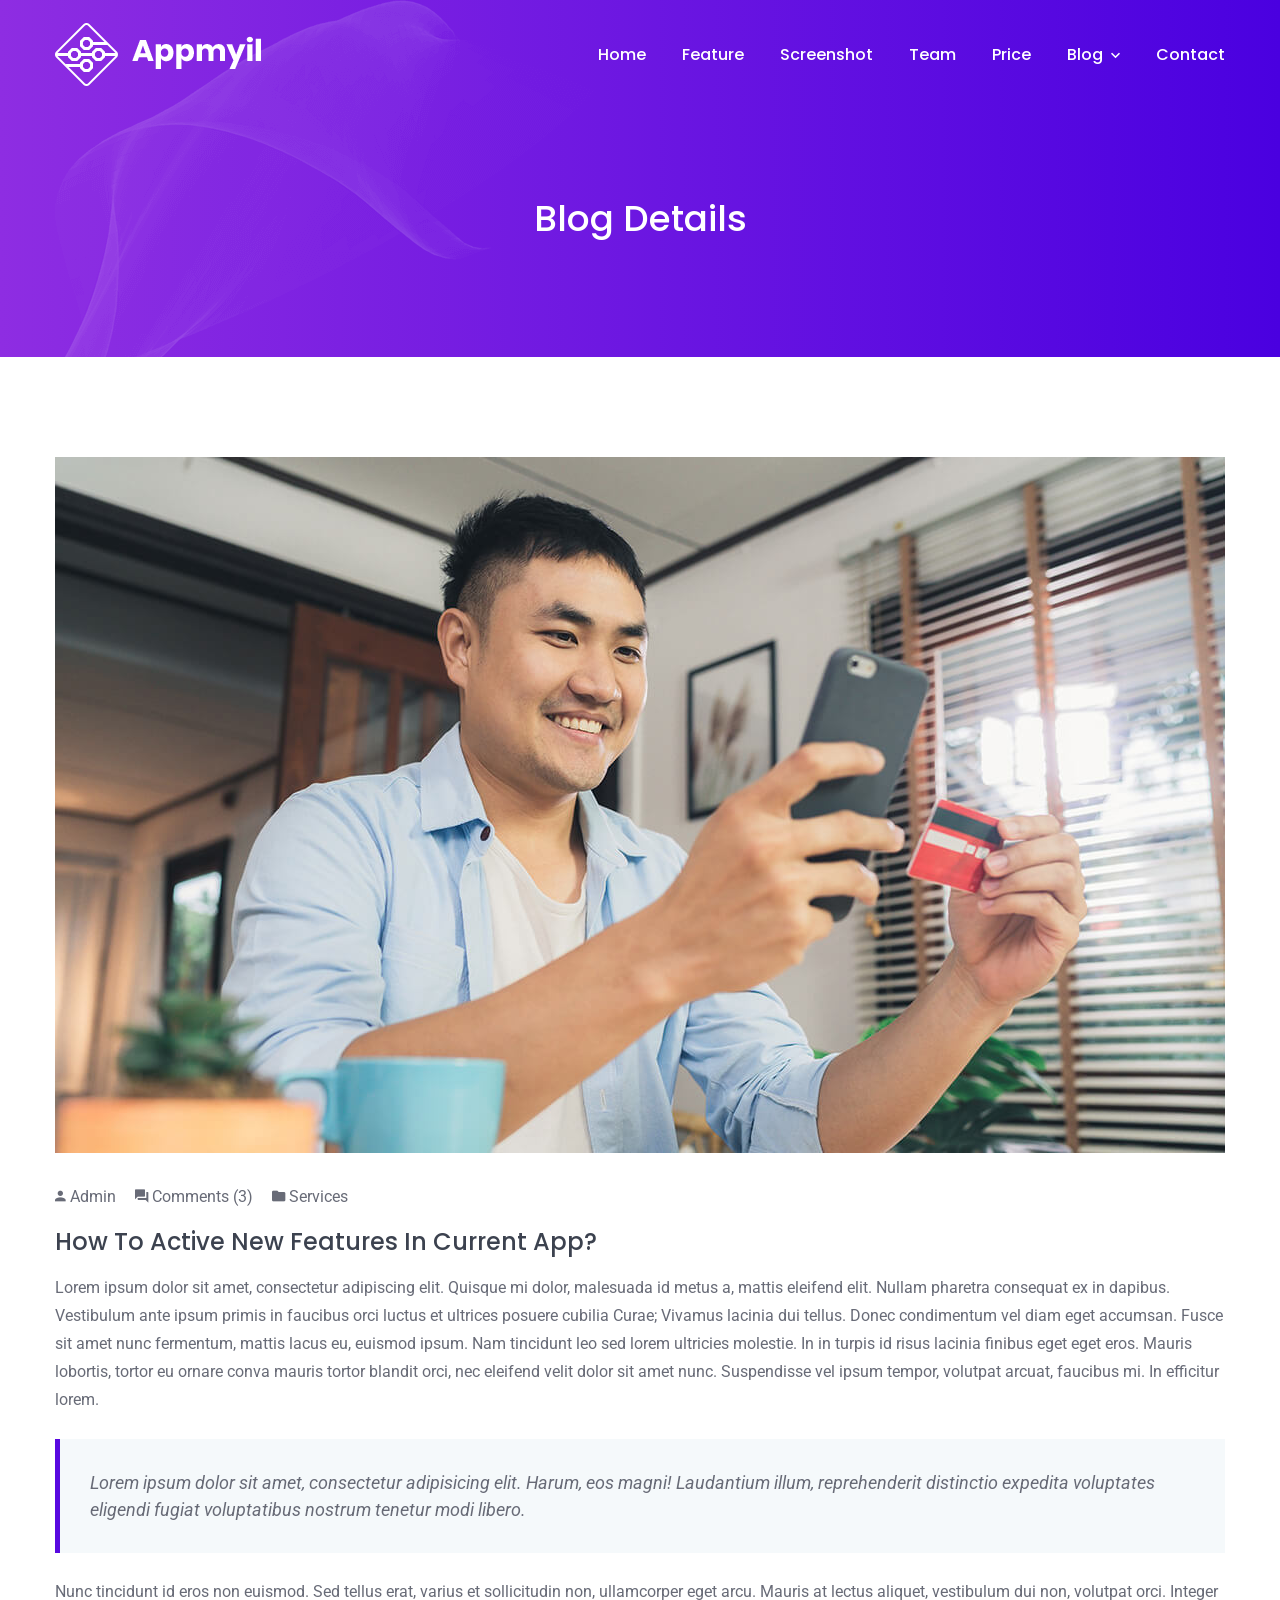
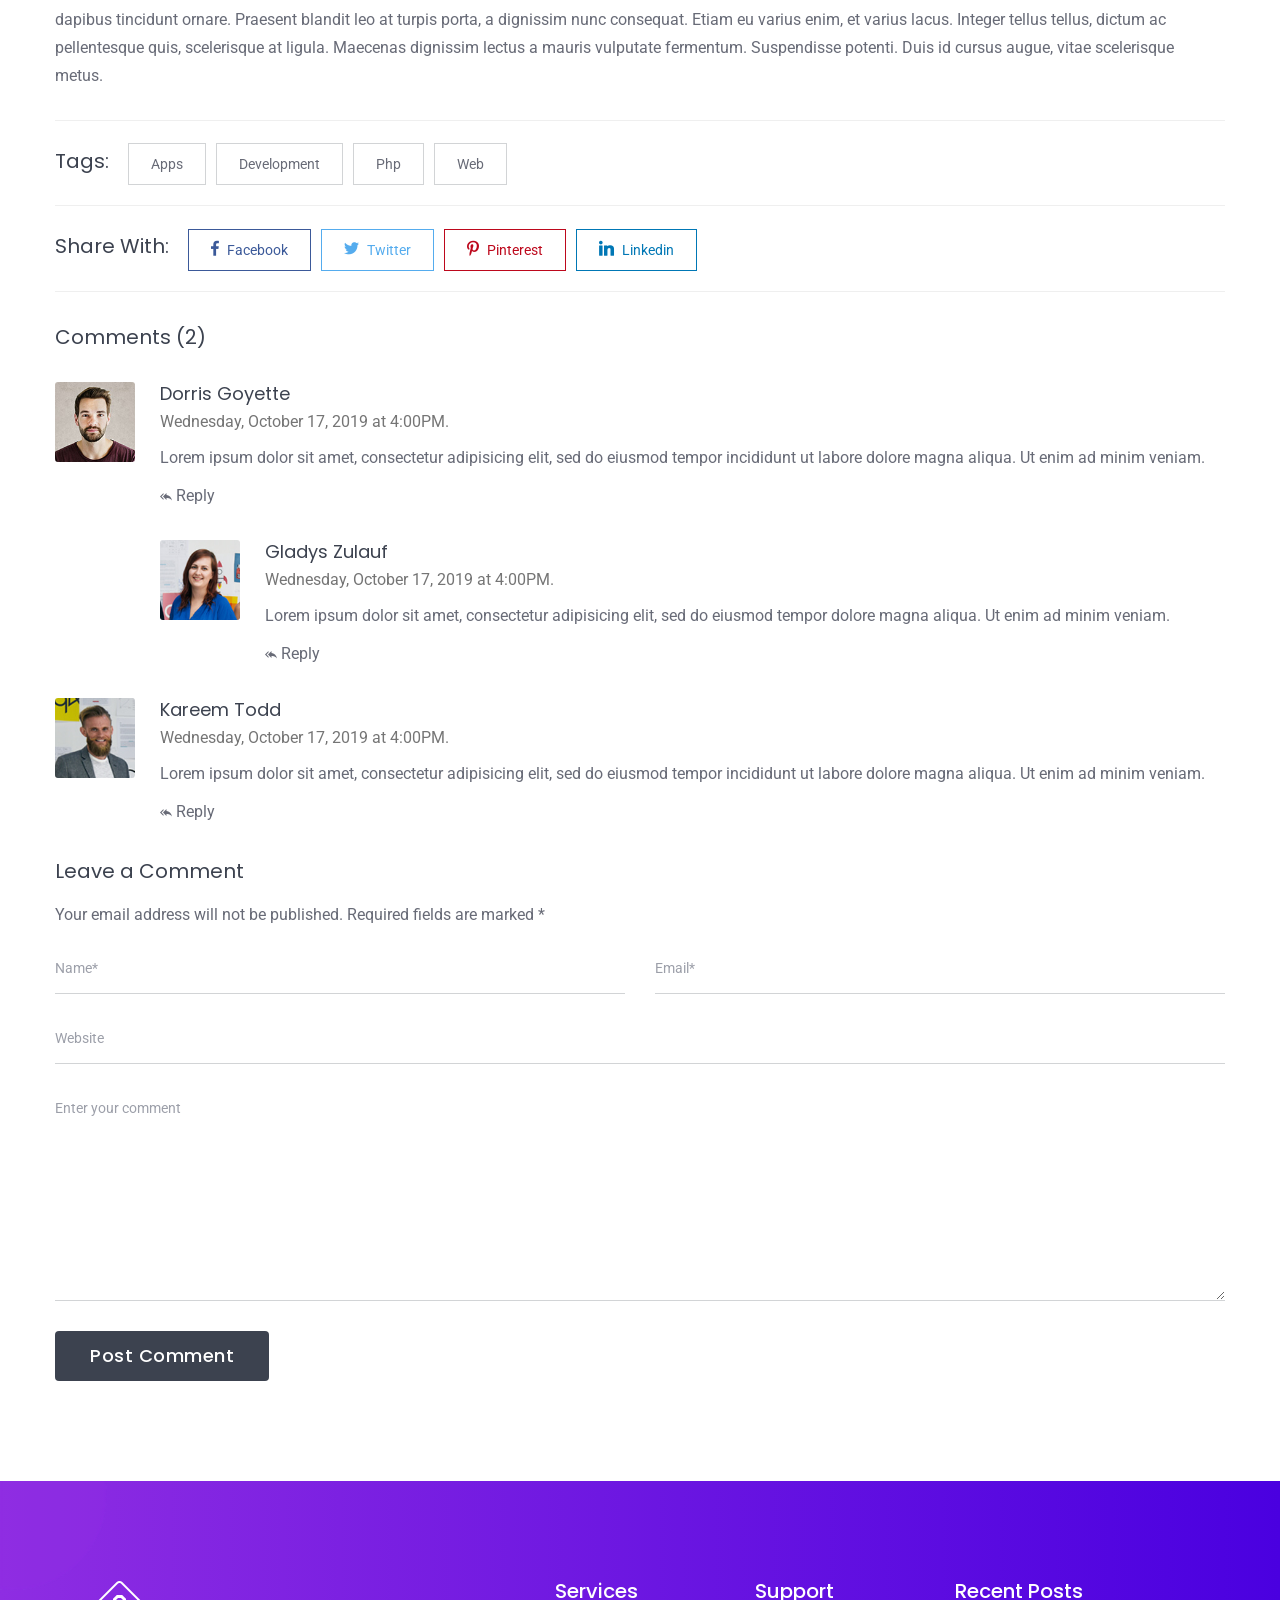
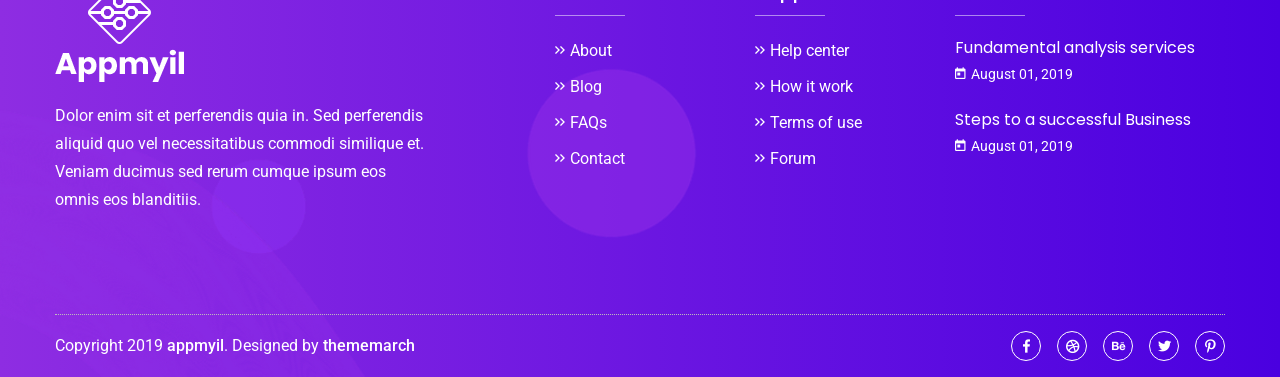
<file: blog-details-without-sidebar.html>
<!DOCTYPE html>
<html lang="zxx">

<!-- Mirrored from thememarch.com/demo/html/appmyil/appmyil-purple/blog-details-without-sidebar.html by HTTrack Website Copier/3.x [XR&CO'2014], Thu, 27 Jun 2024 21:33:14 GMT -->
<!-- Added by HTTrack --><meta http-equiv="content-type" content="text/html;charset=utf-8" /><!-- /Added by HTTrack -->
<head>
<meta charset="utf-8">
<meta http-equiv="x-ua-compatible" content="ie=edge">
<title>Appmyil - App Landing Template</title>
<meta name="description" content="">
<meta name="viewport" content="width=device-width, initial-scale=1, shrink-to-fit=no">
<link rel="apple-touch-icon" href="assets/images/favicon.html">
<link rel="shortcut icon" href="assets/images/favicon.ico">
<link href="https://fonts.googleapis.com/css?family=Roboto:300,400,400i,500,700" rel="stylesheet">
<link href="https://fonts.googleapis.com/css?family=Poppins:400,500,600,700" rel="stylesheet">
<link rel="stylesheet" href="assets/css/bootstrap.min.css">
<link rel="stylesheet" href="assets/css/plugins.css">
<link rel="stylesheet" href="assets/css/style.css">
<link rel="stylesheet" href="assets/css/custom.css">
</head>
<body>
<div id="wrapper" class="wrapper">
<div class="tm-header tm-header-fixed tm-sticky-header">
<div class="container">
<div class="row align-items-center">
<div class="col-lg-3 col-md-9 col-9">
<a class="tm-header-logo" href="index.html">
<img src="assets/images/logo-white.png" alt="appmyil logo">
</a>
</div>
<div class="col-lg-9 col-md-3 col-3">
<nav class="tm-navigation tm-header-navigation">
<ul>
<li class="current"><a href="#tm-area-heroslider">Home</a></li>
<li><a href="#tm-area-features">Feature</a></li>
<li><a href="#tm-area-screenshots">Screenshot</a></li>
<li><a href="#tm-area-team">Team</a></li>
<li><a href="#tm-area-pricing">Price</a></li>
<li class="tm-navigation-dropdown"><a href="#tm-area-blog">Blog</a>
<ul>
<li><a href="blog.html">Blog Grid</a></li>
<li><a href="blog-without-sidebar.html">Blog Grid Without Sidebar</a></li>
<li><a href="blog-details.html">Blog Details</a></li>
<li><a href="blog-details-without-sidebar.html">Blog Details Without Sidebar</a></li>
</ul>
</li>
<li><a href="#tm-area-contact">Contact</a></li>
</ul>
</nav>
</div>
</div>
<div class="tm-mobilenav"></div>
</div>
</div>
<div class="tm-breadcrumb-area tm-padding-section bg-gradient">
<div class="tm-breadcrumb-bgshape">
<img src="assets/images/download-bgshape.png" alt="bg shape">
</div>
<div class="container">
<div class="tm-breadcrumb text-center">
<h2>Blog Details</h2>
</div>
</div>
</div>
<main class="page-content">
<div class="tm-section blogs-area bg-whtie tm-padding-section">
<div class="container">
<div class="tm-blog blogitem">
<div class="tm-blog-topside">
<div class="tm-blog-image">
<img src="assets/images/blog-image-lg-1.jpg" alt="appmyil blog image">
</div>
<span class="tm-blog-date">September 16, 2019</span>
</div>
<div class="tm-blog-content">
<div class="tm-blog-meta">
<span><a href="blog-without-sidebar.html"><i class="zmdi zmdi-account"></i> Admin</a></span>
<span><a href="blog-details-without-sidebar.html"><i class="zmdi zmdi-comments"></i>
Comments (3)</a></span>
<span><a href="blog-without-sidebar.html"><i class="zmdi zmdi-folder"></i> Services</a></span>
</div>
<h4 class="tm-blog-title">How To Active New Features In Current App?</h4>
<p>Lorem ipsum dolor sit amet, consectetur adipiscing elit. Quisque mi dolor,
malesuada id metus a, mattis eleifend elit. Nullam pharetra consequat ex in
dapibus. Vestibulum ante ipsum primis in faucibus orci luctus et ultrices
posuere
cubilia Curae; Vivamus lacinia dui tellus. Donec condimentum vel diam eget
accumsan. Fusce sit amet nunc fermentum, mattis lacus eu, euismod ipsum.
Nam tincidunt leo sed lorem ultricies molestie. In in turpis id risus
lacinia finibus eget
eget eros. Mauris lobortis, tortor eu ornare conva mauris tortor blandit
orci, nec eleifend velit dolor sit amet nunc.
Suspendisse vel ipsum tempor, volutpat arcuat, faucibus mi. In efficitur
lorem.</p>
<blockquote>
<p>Lorem ipsum dolor sit amet, consectetur adipisicing elit. Harum, eos
magni! Laudantium illum, reprehenderit distinctio expedita voluptates
eligendi fugiat voluptatibus nostrum tenetur modi libero.</p>
</blockquote>
<p>Nunc tincidunt id eros non euismod. Sed tellus erat, varius et sollicitudin
non, ullamcorper eget arcu. Mauris at lectus aliquet, vestibulum dui non,
volutpat orci. Integer dapibus tincidunt ornare. Praesent blandit leo at
turpis porta, a
dignissim nunc consequat. Etiam eu varius enim, et varius lacus. Integer
tellus tellus, dictum ac pellentesque quis,
scelerisque at ligula. Maecenas dignissim lectus a mauris vulputate
fermentum. Suspendisse potenti. Duis id cursus
augue, vitae scelerisque metus.</p>
</div>
<div class="blogitem-tags">
<h5 class="blogitem-tags-title">Tags:</h5>
<ul>
<li><a href="blog-without-sidebar.html">Apps</a></li>
<li><a href="blog-without-sidebar.html">Development</a></li>
<li><a href="blog-without-sidebar.html">Php</a></li>
<li><a href="blog-without-sidebar.html">Web</a></li>
</ul>
</div>
<div class="blogitem-share">
<h5 class="blogitem-share-title">Share With: </h5>
<ul>
<li class="facebook"><a href="https://www.facebook.com/sharer/sharer.php?u="><i class="zmdi zmdi-facebook"></i>
Facebook</a></li>
<li class="twitter"><a href="https://twitter.com/home?status="><i class="zmdi zmdi-twitter"></i>
Twitter</a></li>
<li class="pinterest"><a href="https://pinterest.com/pin/create/button/?url=&amp;media=&amp;description="><i class="zmdi zmdi-pinterest"></i> Pinterest</a></li>
<li class="linkedin"><a href="https://www.linkedin.com/shareArticle?mini=true&amp;url=&amp;title=&amp;summary=&amp;source="><i class="zmdi zmdi-linkedin"></i> Linkedin</a></li>
</ul>
</div>
<div class="blogitem-comments">
<h5 class="small-title">Comments (2)</h5>
<div class="tm-comment-wrapper mt-30">
<div class="tm-comment">
<a href="#" class="tm-comment-thumb">
<img src="assets/images/author-image-4.jpg" alt="author image">
</a>
<div class="tm-comment-content">
<h6 class="tm-comment-authorname"><a href="#">Dorris Goyette</a></h6>
<span class="tm-comment-date">Wednesday, October 17, 2019 at
4:00PM.</span>
<p>Lorem ipsum dolor sit amet, consectetur adipisicing elit,
sed do
eiusmod
tempor incididunt ut labore dolore magna aliqua. Ut enim ad
minim
veniam.</p>
<a href="#" class="tm-comment-replybutton"><i class="zmdi zmdi-mail-reply-all"></i>
Reply</a>
</div>
</div>
<div class="tm-comment tm-comment-replypost">
<a href="#" class="tm-comment-thumb">
<img src="assets/images/author-image-2.jpg" alt="author image">
</a>
<div class="tm-comment-content">
<h6 class="tm-comment-authorname"><a href="#">Gladys Zulauf</a></h6>
<span class="tm-comment-date">Wednesday, October 17, 2019 at
4:00PM.</span>
<p>Lorem ipsum dolor sit amet, consectetur adipisicing elit,
sed do
eiusmod
tempor dolore magna aliqua. Ut enim ad minim
veniam.</p>
<a href="#" class="tm-comment-replybutton"><i class="zmdi zmdi-mail-reply-all"></i>
Reply</a>
</div>
</div>
<div class="tm-comment">
<a href="#" class="tm-comment-thumb">
<img src="assets/images/author-image-3.jpg" alt="author image">
</a>
<div class="tm-comment-content">
<h6 class="tm-comment-authorname"><a href="#">Kareem Todd</a></h6>
<span class="tm-comment-date">Wednesday, October 17, 2019 at
4:00PM.</span>
<p>Lorem ipsum dolor sit amet, consectetur adipisicing elit,
sed do
eiusmod
tempor incididunt ut labore dolore magna aliqua. Ut enim ad
minim
veniam.</p>
<a href="#" class="tm-comment-replybutton"><i class="zmdi zmdi-mail-reply-all"></i>
Reply</a>
</div>
</div>
</div>
</div>
<div class="blogitem-commentbox mt-30">
<h5 class="small-title">Leave a Comment </h5>
<p>Your email address will not be published. Required fields are
marked *</p>
<form action="#" class="tm-form mt-30">
<div class="tm-form-inner">
<div class="tm-form-field tm-form-fieldhalf">
<input type="text" id="tm-comment-namefield" placeholder="Name*">
<span class="tm-form-animatedline"></span>
</div>
<div class="tm-form-field tm-form-fieldhalf">
<input type="email" id="tm-comment-email" placeholder="Email*">
<span class="tm-form-animatedline"></span>
</div>
<div class="tm-form-field">
<input type="text" id="tm-comment-website" placeholder="Website">
<span class="tm-form-animatedline"></span>
</div>
<div class="tm-form-field">
<textarea name="tm-comment-textbox" id="tm-comment-textbox" cols="30" rows="7" placeholder="Enter your comment"></textarea>
<span class="tm-form-animatedline"></span>
</div>
<div class="tm-form-field">
<button type="submit" class="tm-button tm-button-dark"><span>Post
Comment</span></button>
</div>
</div>
</form>
</div>
</div>
</div>
</div>
</main>
<div class="tm-footer bg-gradient">
<div class="tm-footer-bgshape">
<img src="assets/images/footer-bgshape.png" alt="footer background shape">
</div>
<div class="container">
<div class="tm-footer-toparea tm-padding-section">
<div class="row widgets tm-footer-widgets">
<div class="col-xl-5 col-lg-4 col-md-6 col-12">
<div class="single-widget widget-info">
<a href="index.html" class="widget-info-logo">
<img src="assets/images/logo-footer.png" alt="appmyil logo">
</a>
<p>Dolor enim sit et perferendis quia in. Sed perferendis aliquid quo vel
necessitatibus commodi similique et. Veniam ducimus sed rerum cumque ipsum eos
omnis eos blanditiis.</p>
</div>
</div>
<div class="col-xl-2 col-lg-2 col-md-6 col-12">
<div class="single-widget widget-quicklinks">
<h5 class="widget-title">Services</h5>
<ul>
<li><a href="#">About</a></li>
<li><a href="#">Blog</a></li>
<li><a href="#">FAQs</a></li>
<li><a href="#">Contact</a></li>
</ul>
</div>
</div>
<div class="col-xl-2 col-lg-2 col-md-6 col-12">
<div class="single-widget widget-quicklinks">
<h5 class="widget-title">Support</h5>
<ul>
<li><a href="#">Help center</a></li>
<li><a href="#">How it work</a></li>
<li><a href="#">Terms of use</a></li>
<li><a href="#">Forum</a></li>
</ul>
</div>
</div>
<div class="col-xl-3 col-lg-4 col-md-6 col-12">
<div class="single-widget widget-recentpost">
<h5 class="widget-title">Recent Posts</h5>
<ul>
<li>
<div class="widget-recentpost-content">
<h6><a href="blog-details.html">Fundamental analysis
services</a></h6>
<span>August 01, 2019</span>
</div>
</li>
<li>
<div class="widget-recentpost-content">
<h6><a href="blog-details.html">Steps to a successful
Business</a></h6>
<span>August 01, 2019</span>
</div>
</li>
</ul>
</div>
</div>
</div>
</div>
<div class="tm-footer-bottomarea">
<div class="row align-items-center">
<div class="col-md-7">
<p class="tm-footer-copyright">Copyright 2019 <a href="#">appmyil</a>. Designed by <a href="#">thememarch</a></p>
</div>
<div class="col-md-5">
<ul class="tm-footer-social">
<li>
<a href="#">
<i class="zmdi zmdi-facebook"></i>
<i class="zmdi zmdi-facebook"></i>
</a>
</li>
<li>
<a href="#">
<i class="zmdi zmdi-dribbble"></i>
<i class="zmdi zmdi-dribbble"></i>
</a>
</li>
<li>
<a href="#">
<i class="zmdi zmdi-behance"></i>
<i class="zmdi zmdi-behance"></i>
</a>
</li>
<li>
<a href="#">
<i class="zmdi zmdi-twitter"></i>
<i class="zmdi zmdi-twitter"></i>
</a>
</li>
<li>
<a href="#">
<i class="zmdi zmdi-pinterest"></i>
<i class="zmdi zmdi-pinterest"></i>
</a>
</li>
</ul>
</div>
</div>
</div>
</div>
</div>
</div>
<script src="assets/js/modernizr-3.6.0.min.js"></script>
<script src="assets/js/jquery.min.js"></script>
<script src="assets/js/popper.min.js"></script>
<script src="assets/js/bootstrap.min.js"></script>
<script src="assets/js/plugins.js"></script>
<script src="assets/js/main.js"></script>
</body>

<!-- Mirrored from thememarch.com/demo/html/appmyil/appmyil-purple/blog-details-without-sidebar.html by HTTrack Website Copier/3.x [XR&CO'2014], Thu, 27 Jun 2024 21:33:14 GMT -->
</html>
</file>
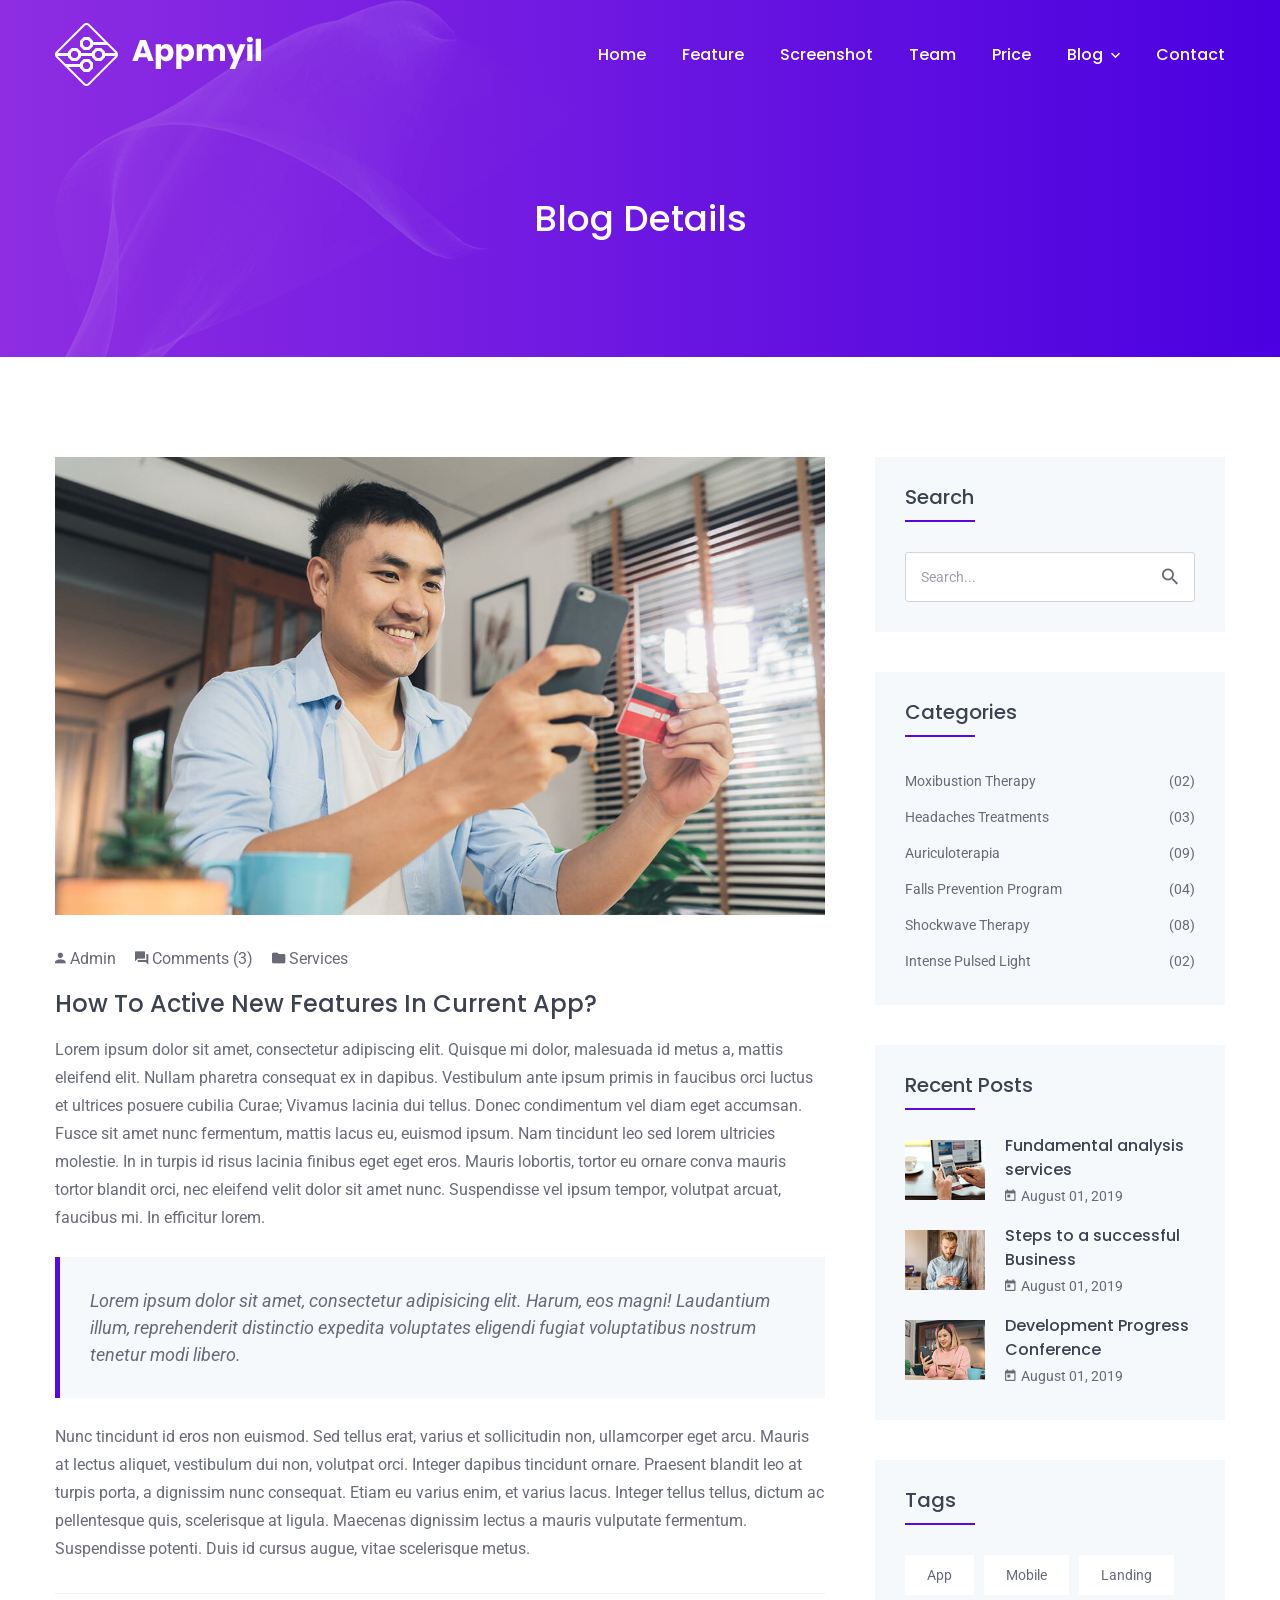
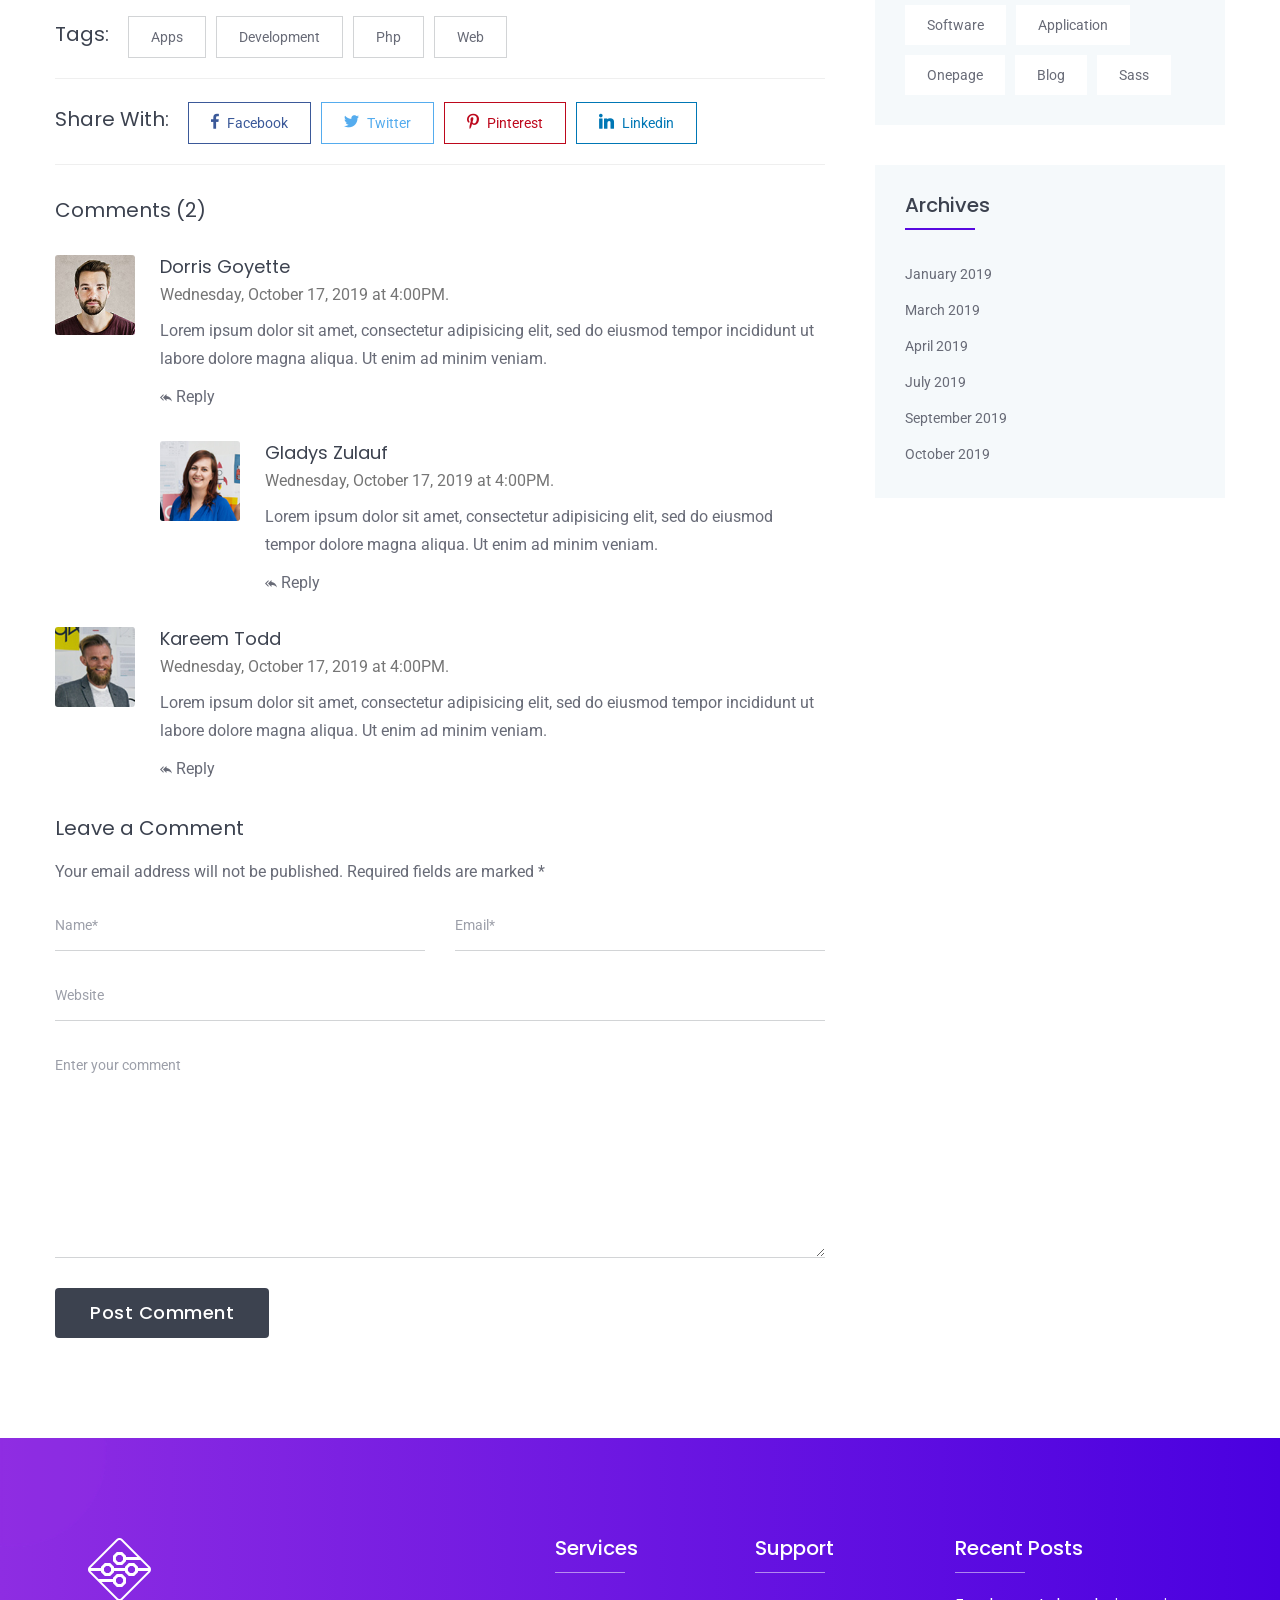
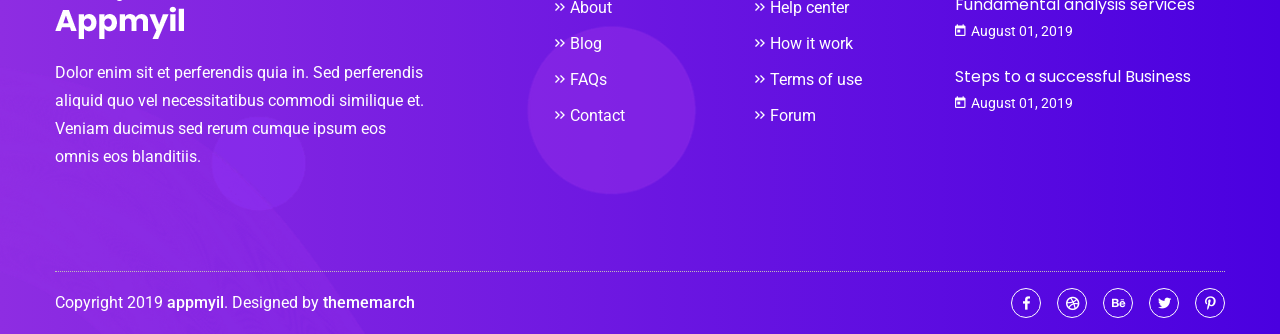
<file: blog-details.html>
<!DOCTYPE html>
<html lang="zxx">

<!-- Mirrored from thememarch.com/demo/html/appmyil/appmyil-purple/blog-details.html by HTTrack Website Copier/3.x [XR&CO'2014], Thu, 27 Jun 2024 21:33:10 GMT -->
<!-- Added by HTTrack --><meta http-equiv="content-type" content="text/html;charset=utf-8" /><!-- /Added by HTTrack -->
<head>
<meta charset="utf-8">
<meta http-equiv="x-ua-compatible" content="ie=edge">
<title>Appmyil - App Landing Template</title>
<meta name="description" content="">
<meta name="viewport" content="width=device-width, initial-scale=1, shrink-to-fit=no">
<link rel="apple-touch-icon" href="assets/images/favicon.html">
<link rel="shortcut icon" href="assets/images/favicon.ico">
<link href="https://fonts.googleapis.com/css?family=Roboto:300,400,400i,500,700" rel="stylesheet">
<link href="https://fonts.googleapis.com/css?family=Poppins:400,500,600,700" rel="stylesheet">
<link rel="stylesheet" href="assets/css/bootstrap.min.css">
<link rel="stylesheet" href="assets/css/plugins.css">
<link rel="stylesheet" href="assets/css/style.css">
<link rel="stylesheet" href="assets/css/custom.css">
</head>
<body>
<div id="wrapper" class="wrapper">
<div class="tm-header tm-header-fixed tm-sticky-header">
<div class="container">
<div class="row align-items-center">
<div class="col-lg-3 col-md-9 col-9">
<a class="tm-header-logo" href="index.html">
<img src="assets/images/logo-white.png" alt="appmyil logo">
</a>
</div>
<div class="col-lg-9 col-md-3 col-3">
<nav class="tm-navigation tm-header-navigation">
<ul>
<li class="current"><a href="#tm-area-heroslider">Home</a></li>
<li><a href="#tm-area-features">Feature</a></li>
<li><a href="#tm-area-screenshots">Screenshot</a></li>
<li><a href="#tm-area-team">Team</a></li>
<li><a href="#tm-area-pricing">Price</a></li>
<li class="tm-navigation-dropdown"><a href="#tm-area-blog">Blog</a>
<ul>
<li><a href="blog.html">Blog Grid</a></li>
<li><a href="blog-without-sidebar.html">Blog Grid Without Sidebar</a></li>
<li><a href="blog-details.html">Blog Details</a></li>
<li><a href="blog-details-without-sidebar.html">Blog Details Without Sidebar</a></li>
</ul>
</li>
<li><a href="#tm-area-contact">Contact</a></li>
</ul>
</nav>
</div>
</div>
<div class="tm-mobilenav"></div>
</div>
</div>
<div class="tm-breadcrumb-area tm-padding-section bg-gradient">
<div class="tm-breadcrumb-bgshape">
<img src="assets/images/download-bgshape.png" alt="bg shape">
</div>
<div class="container">
<div class="tm-breadcrumb text-center">
<h2>Blog Details</h2>
</div>
</div>
</div>
<main class="page-content">
<div class="tm-section blogs-area bg-whtie tm-padding-section">
<div class="container">
<div class="row">
<div class="col-lg-8">
<div class="tm-blog blogitem">
<div class="tm-blog-topside">
<div class="tm-blog-image">
<img src="assets/images/blog-image-lg-1.jpg" alt="appmyil blog image">
</div>
<span class="tm-blog-date">September 16, 2019</span>
</div>
<div class="tm-blog-content">
<div class="tm-blog-meta">
<span><a href="blog.html"><i class="zmdi zmdi-account"></i> Admin</a></span>
<span><a href="blog-details.html"><i class="zmdi zmdi-comments"></i>
Comments (3)</a></span>
<span><a href="blog.html"><i class="zmdi zmdi-folder"></i> Services</a></span>
</div>
<h4 class="tm-blog-title">How To Active New Features In Current App?</h4>
<p>Lorem ipsum dolor sit amet, consectetur adipiscing elit. Quisque mi dolor,
malesuada id metus a, mattis eleifend elit. Nullam pharetra consequat ex in
dapibus. Vestibulum ante ipsum primis in faucibus orci luctus et ultrices
posuere
cubilia Curae; Vivamus lacinia dui tellus. Donec condimentum vel diam eget
accumsan. Fusce sit amet nunc fermentum, mattis lacus eu, euismod ipsum.
Nam tincidunt leo sed lorem ultricies molestie. In in turpis id risus
lacinia finibus eget
eget eros. Mauris lobortis, tortor eu ornare conva mauris tortor blandit
orci, nec eleifend velit dolor sit amet nunc.
Suspendisse vel ipsum tempor, volutpat arcuat, faucibus mi. In efficitur
lorem.</p>
<blockquote>
<p>Lorem ipsum dolor sit amet, consectetur adipisicing elit. Harum, eos
magni! Laudantium illum, reprehenderit distinctio expedita voluptates
eligendi fugiat voluptatibus nostrum tenetur modi libero.</p>
</blockquote>
<p>Nunc tincidunt id eros non euismod. Sed tellus erat, varius et sollicitudin
non, ullamcorper eget arcu. Mauris at lectus aliquet, vestibulum dui non,
volutpat orci. Integer dapibus tincidunt ornare. Praesent blandit leo at
turpis porta, a
dignissim nunc consequat. Etiam eu varius enim, et varius lacus. Integer
tellus tellus, dictum ac pellentesque quis,
scelerisque at ligula. Maecenas dignissim lectus a mauris vulputate
fermentum. Suspendisse potenti. Duis id cursus
augue, vitae scelerisque metus.</p>
</div>
<div class="blogitem-tags">
<h5 class="blogitem-tags-title">Tags:</h5>
<ul>
<li><a href="blog.html">Apps</a></li>
<li><a href="blog.html">Development</a></li>
<li><a href="blog.html">Php</a></li>
<li><a href="blog.html">Web</a></li>
</ul>
</div>
<div class="blogitem-share">
<h5 class="blogitem-share-title">Share With: </h5>
<ul>
<li class="facebook"><a href="https://www.facebook.com/sharer/sharer.php?u="><i class="zmdi zmdi-facebook"></i> Facebook</a></li>
<li class="twitter"><a href="https://twitter.com/home?status="><i class="zmdi zmdi-twitter"></i>
Twitter</a></li>
<li class="pinterest"><a href="https://pinterest.com/pin/create/button/?url=&amp;media=&amp;description="><i class="zmdi zmdi-pinterest"></i> Pinterest</a></li>
<li class="linkedin"><a href="https://www.linkedin.com/shareArticle?mini=true&amp;url=&amp;title=&amp;summary=&amp;source="><i class="zmdi zmdi-linkedin"></i> Linkedin</a></li>
</ul>
</div>
<div class="blogitem-comments">
<h5 class="small-title">Comments (2)</h5>
<div class="tm-comment-wrapper mt-30">
<div class="tm-comment">
<a href="#" class="tm-comment-thumb">
<img src="assets/images/author-image-4.jpg" alt="author image">
</a>
<div class="tm-comment-content">
<h6 class="tm-comment-authorname"><a href="#">Dorris Goyette</a></h6>
<span class="tm-comment-date">Wednesday, October 17, 2019 at
4:00PM.</span>
<p>Lorem ipsum dolor sit amet, consectetur adipisicing elit,
sed do
eiusmod
tempor incididunt ut labore dolore magna aliqua. Ut enim ad
minim
veniam.</p>
<a href="#" class="tm-comment-replybutton"><i class="zmdi zmdi-mail-reply-all"></i>
Reply</a>
</div>
</div>
<div class="tm-comment tm-comment-replypost">
<a href="#" class="tm-comment-thumb">
<img src="assets/images/author-image-2.jpg" alt="author image">
</a>
<div class="tm-comment-content">
<h6 class="tm-comment-authorname"><a href="#">Gladys Zulauf</a></h6>
<span class="tm-comment-date">Wednesday, October 17, 2019 at
4:00PM.</span>
<p>Lorem ipsum dolor sit amet, consectetur adipisicing elit,
sed do
eiusmod
tempor dolore magna aliqua. Ut enim ad minim
veniam.</p>
<a href="#" class="tm-comment-replybutton"><i class="zmdi zmdi-mail-reply-all"></i>
Reply</a>
</div>
</div>
<div class="tm-comment">
<a href="#" class="tm-comment-thumb">
<img src="assets/images/author-image-3.jpg" alt="author image">
</a>
<div class="tm-comment-content">
<h6 class="tm-comment-authorname"><a href="#">Kareem Todd</a></h6>
<span class="tm-comment-date">Wednesday, October 17, 2019 at
4:00PM.</span>
<p>Lorem ipsum dolor sit amet, consectetur adipisicing elit,
sed do
eiusmod
tempor incididunt ut labore dolore magna aliqua. Ut enim ad
minim
veniam.</p>
<a href="#" class="tm-comment-replybutton"><i class="zmdi zmdi-mail-reply-all"></i>
Reply</a>
</div>
</div>
</div>
</div>
<div class="blogitem-commentbox mt-30">
<h5 class="small-title">Leave a Comment </h5>
<p>Your email address will not be published. Required fields are
marked *</p>
<form action="#" class="tm-form mt-30">
<div class="tm-form-inner">
<div class="tm-form-field tm-form-fieldhalf">
<input type="text" id="tm-comment-namefield" placeholder="Name*">
<span class="tm-form-animatedline"></span>
</div>
<div class="tm-form-field tm-form-fieldhalf">
<input type="email" id="tm-comment-email" placeholder="Email*">
<span class="tm-form-animatedline"></span>
</div>
<div class="tm-form-field">
<input type="text" id="tm-comment-website" placeholder="Website">
<span class="tm-form-animatedline"></span>
</div>
<div class="tm-form-field">
<textarea name="tm-comment-textbox" id="tm-comment-textbox" cols="30" rows="7" placeholder="Enter your comment"></textarea>
<span class="tm-form-animatedline"></span>
</div>
<div class="tm-form-field">
<button type="submit" class="tm-button tm-button-dark"><span>Post
Comment</span></button>
</div>
</div>
</form>
</div>
</div>
</div>
<div class="col-lg-4">
<div class="widgets widgets-blog">
<div class="single-widget widget-search">
<h5 class="widget-title">Search</h5>
<form action="#" class="widget-search-form">
<input type="text" placeholder="Search...">
<button type="submit"><i class="zmdi zmdi-search"></i></button>
</form>
</div>
<div class="single-widget widget-categories">
<h5 class="widget-title">Categories</h5>
<ul>
<li><a href="blog.html">Moxibustion Therapy <span>(02)</span></a></li>
<li><a href="blog.html">Headaches Treatments <span>(03)</span></a></li>
<li><a href="blog.html">Auriculoterapia <span>(09)</span></a></li>
<li><a href="blog.html">Falls Prevention Program <span>(04)</span></a></li>
<li><a href="blog.html">Shockwave Therapy <span>(08)</span></a></li>
<li><a href="blog.html">Intense Pulsed Light <span>(02)</span></a></li>
</ul>
</div>
<div class="single-widget widget-recentpost">
<h5 class="widget-title">Recent Posts</h5>
<ul>
<li>
<a href="blog-details.html" class="widget-recentpost-image">
<img src="assets/images/blog-image-thumbnail-1.jpg" alt="blog thumbnail">
</a>
<div class="widget-recentpost-content">
<h6><a href="blog-details.html">Fundamental analysis
services</a></h6>
<span>August 01, 2019</span>
</div>
</li>
<li>
<a href="blog-details.html" class="widget-recentpost-image">
<img src="assets/images/blog-image-thumbnail-2.jpg" alt="blog thumbnail">
</a>
<div class="widget-recentpost-content">
<h6><a href="blog-details.html">Steps to a successful
Business</a></h6>
<span>August 01, 2019</span>
</div>
</li>
<li>
<a href="blog-details.html" class="widget-recentpost-image">
<img src="assets/images/blog-image-thumbnail-3.jpg" alt="blog thumbnail">
</a>
<div class="widget-recentpost-content">
<h6><a href="#blog-details.html">Development Progress
Conference</a></h6>
<span>August 01, 2019</span>
</div>
</li>
</ul>
</div>
<div class="single-widget widget-tags">
<h5 class="widget-title">Tags</h5>
<ul>
<li><a href="blog.html">App</a></li>
<li><a href="blog.html">Mobile</a></li>
<li><a href="blog.html">Landing</a></li>
<li><a href="blog.html">Software</a></li>
<li><a href="blog.html">Application</a></li>
<li><a href="blog.html">Onepage</a></li>
<li><a href="blog.html">Blog</a></li>
<li><a href="blog.html">Sass</a></li>
</ul>
</div>
<div class="single-widget widget-archives">
<h5 class="widget-title">Archives</h5>
<ul>
<li><a href="blog.html">January 2019</a></li>
<li><a href="blog.html">March 2019</a></li>
<li><a href="blog.html">April 2019</a></li>
<li><a href="blog.html">July 2019</a></li>
<li><a href="blog.html">September 2019</a></li>
<li><a href="blog.html">October 2019</a></li>
</ul>
</div>
</div>
</div>
</div>
</div>
</div>
</main>
<div class="tm-footer bg-gradient">
<div class="tm-footer-bgshape">
<img src="assets/images/footer-bgshape.png" alt="footer background shape">
</div>
<div class="container">
<div class="tm-footer-toparea tm-padding-section">
<div class="row widgets tm-footer-widgets">
<div class="col-xl-5 col-lg-4 col-md-6 col-12">
<div class="single-widget widget-info">
<a href="index.html" class="widget-info-logo">
<img src="assets/images/logo-footer.png" alt="appmyil logo">
</a>
<p>Dolor enim sit et perferendis quia in. Sed perferendis aliquid quo vel
necessitatibus commodi similique et. Veniam ducimus sed rerum cumque ipsum eos
omnis eos blanditiis.</p>
</div>
</div>
<div class="col-xl-2 col-lg-2 col-md-6 col-12">
<div class="single-widget widget-quicklinks">
<h5 class="widget-title">Services</h5>
<ul>
<li><a href="#">About</a></li>
<li><a href="#">Blog</a></li>
<li><a href="#">FAQs</a></li>
<li><a href="#">Contact</a></li>
</ul>
</div>
</div>
<div class="col-xl-2 col-lg-2 col-md-6 col-12">
<div class="single-widget widget-quicklinks">
<h5 class="widget-title">Support</h5>
<ul>
<li><a href="#">Help center</a></li>
<li><a href="#">How it work</a></li>
<li><a href="#">Terms of use</a></li>
<li><a href="#">Forum</a></li>
</ul>
</div>
</div>
<div class="col-xl-3 col-lg-4 col-md-6 col-12">
<div class="single-widget widget-recentpost">
<h5 class="widget-title">Recent Posts</h5>
<ul>
<li>
<div class="widget-recentpost-content">
<h6><a href="blog-details.html">Fundamental analysis
services</a></h6>
<span>August 01, 2019</span>
</div>
</li>
<li>
<div class="widget-recentpost-content">
<h6><a href="blog-details.html">Steps to a successful
Business</a></h6>
<span>August 01, 2019</span>
</div>
</li>
</ul>
</div>
</div>
</div>
</div>
<div class="tm-footer-bottomarea">
<div class="row align-items-center">
<div class="col-md-7">
<p class="tm-footer-copyright">Copyright 2019 <a href="#">appmyil</a>. Designed by <a href="#">thememarch</a></p>
</div>
<div class="col-md-5">
<ul class="tm-footer-social">
<li>
<a href="#">
<i class="zmdi zmdi-facebook"></i>
<i class="zmdi zmdi-facebook"></i>
</a>
</li>
<li>
<a href="#">
<i class="zmdi zmdi-dribbble"></i>
<i class="zmdi zmdi-dribbble"></i>
</a>
</li>
<li>
<a href="#">
<i class="zmdi zmdi-behance"></i>
<i class="zmdi zmdi-behance"></i>
</a>
</li>
<li>
<a href="#">
<i class="zmdi zmdi-twitter"></i>
<i class="zmdi zmdi-twitter"></i>
</a>
</li>
<li>
<a href="#">
<i class="zmdi zmdi-pinterest"></i>
<i class="zmdi zmdi-pinterest"></i>
</a>
</li>
</ul>
</div>
</div>
</div>
</div>
</div>
</div>
<script src="assets/js/modernizr-3.6.0.min.js"></script>
<script src="assets/js/jquery.min.js"></script>
<script src="assets/js/popper.min.js"></script>
<script src="assets/js/bootstrap.min.js"></script>
<script src="assets/js/plugins.js"></script>
<script src="assets/js/main.js"></script>
</body>

<!-- Mirrored from thememarch.com/demo/html/appmyil/appmyil-purple/blog-details.html by HTTrack Website Copier/3.x [XR&CO'2014], Thu, 27 Jun 2024 21:33:14 GMT -->
</html>
</file>
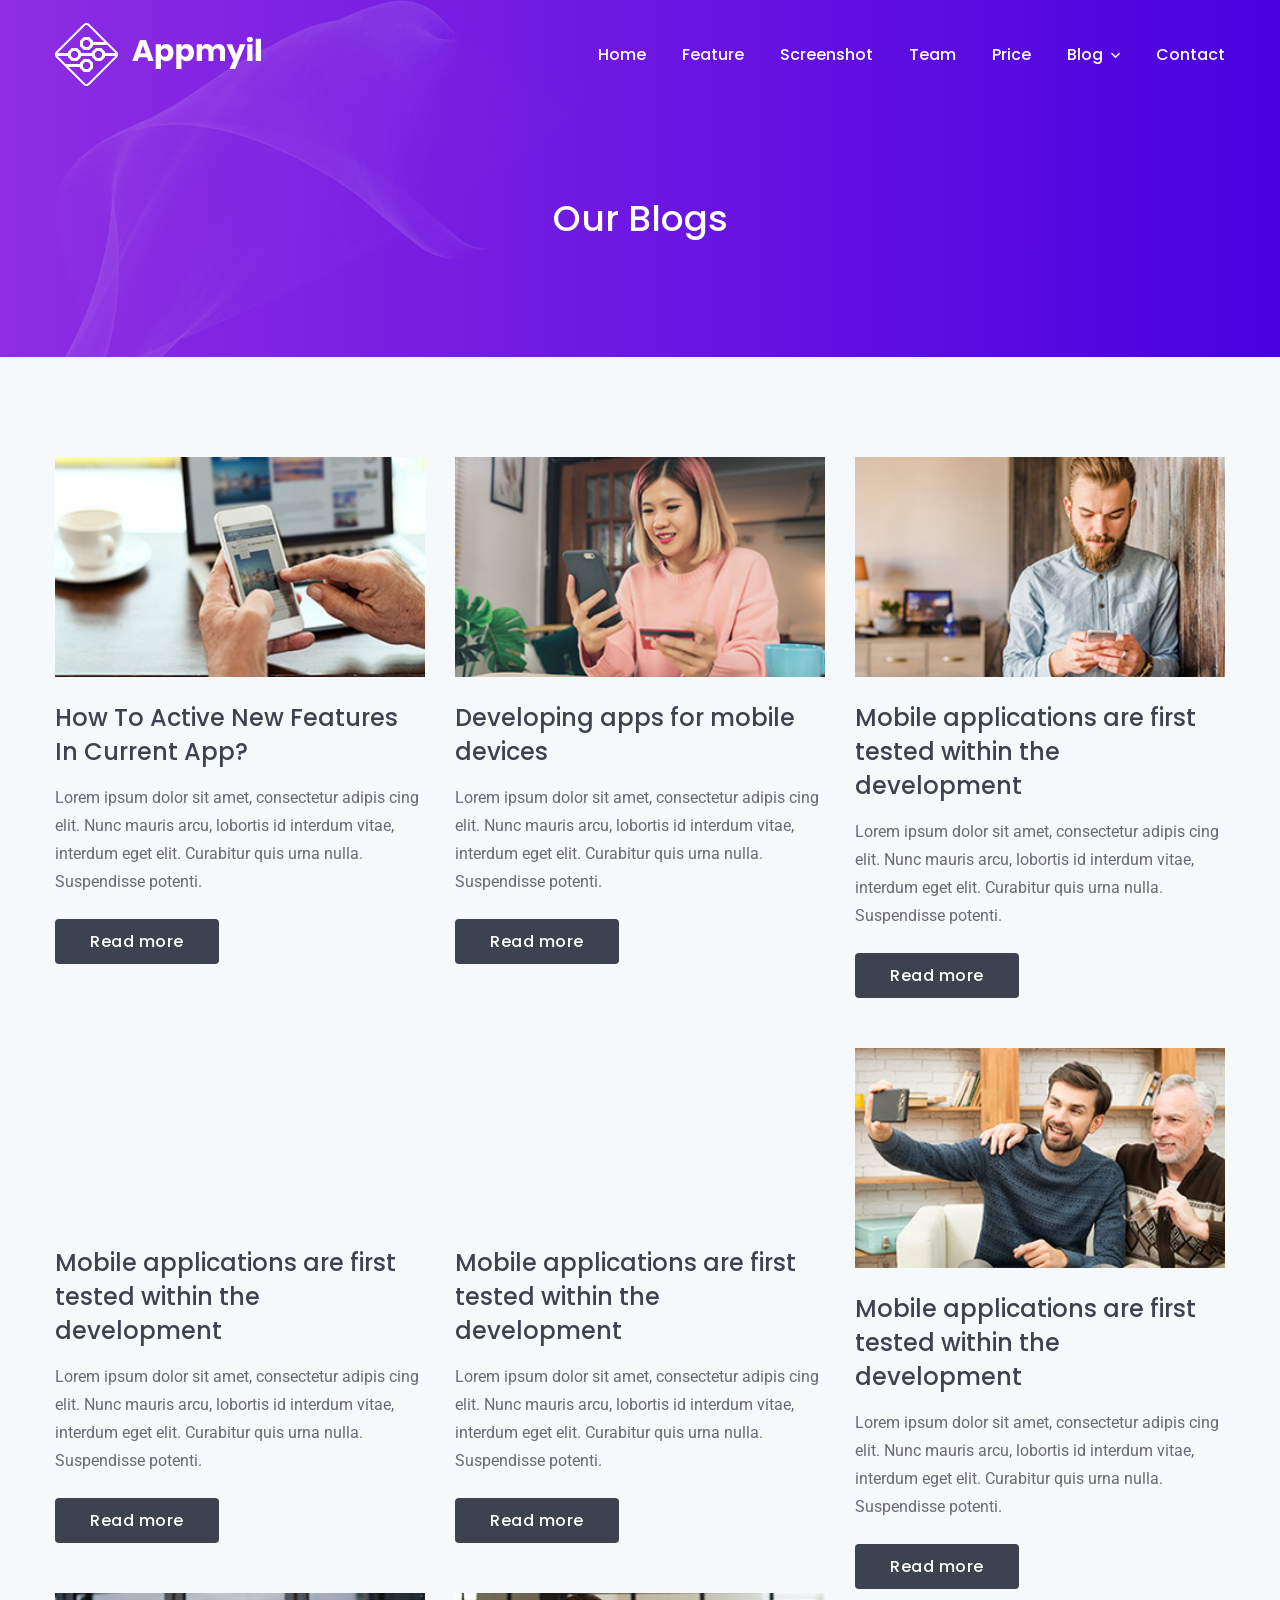
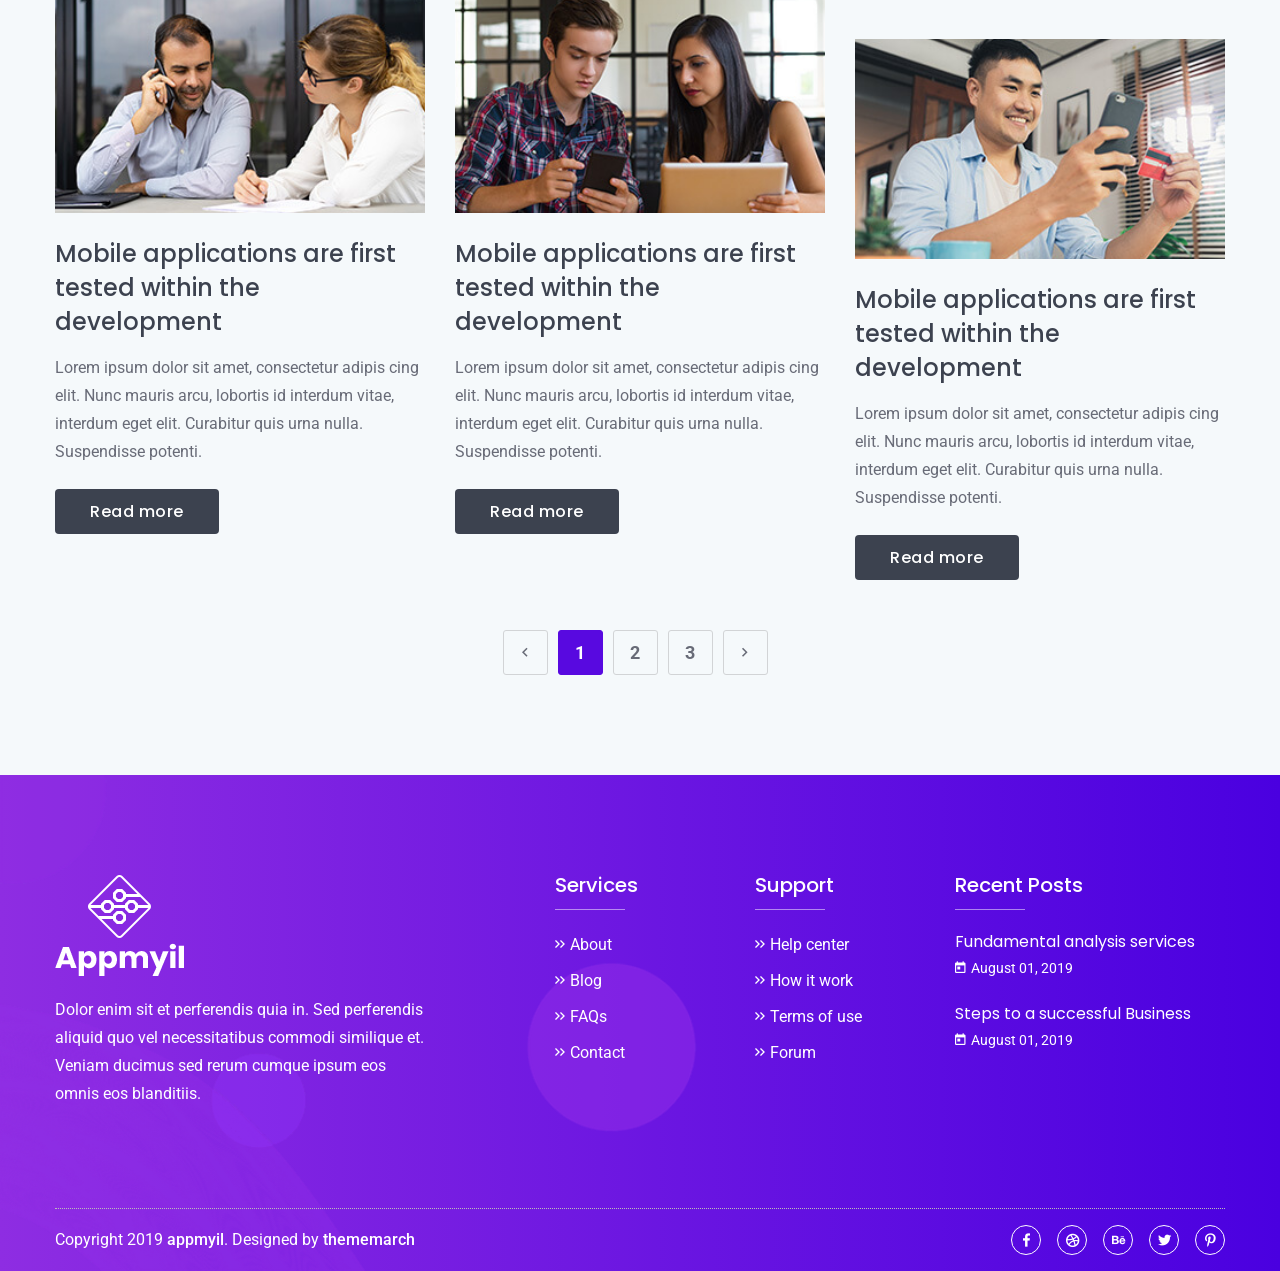
<file: blog-without-sidebar.html>
<!DOCTYPE html>
<html lang="zxx">

<!-- Mirrored from thememarch.com/demo/html/appmyil/appmyil-purple/blog-without-sidebar.html by HTTrack Website Copier/3.x [XR&CO'2014], Thu, 27 Jun 2024 21:33:10 GMT -->
<!-- Added by HTTrack --><meta http-equiv="content-type" content="text/html;charset=utf-8" /><!-- /Added by HTTrack -->
<head>
<meta charset="utf-8">
<meta http-equiv="x-ua-compatible" content="ie=edge">
<title>Appmyil - App Landing Template</title>
<meta name="description" content="">
<meta name="viewport" content="width=device-width, initial-scale=1, shrink-to-fit=no">
<link rel="apple-touch-icon" href="assets/images/favicon.html">
<link rel="shortcut icon" href="assets/images/favicon.ico">
<link href="https://fonts.googleapis.com/css?family=Roboto:300,400,400i,500,700" rel="stylesheet">
<link href="https://fonts.googleapis.com/css?family=Poppins:400,500,600,700" rel="stylesheet">
<link rel="stylesheet" href="assets/css/bootstrap.min.css">
<link rel="stylesheet" href="assets/css/plugins.css">
<link rel="stylesheet" href="assets/css/style.css">
<link rel="stylesheet" href="assets/css/custom.css">
</head>
<body>
<div id="wrapper" class="wrapper">
<div class="tm-header tm-header-fixed tm-sticky-header">
<div class="container">
<div class="row align-items-center">
<div class="col-lg-3 col-md-9 col-9">
<a class="tm-header-logo" href="index.html">
<img src="assets/images/logo-white.png" alt="appmyil logo">
</a>
</div>
<div class="col-lg-9 col-md-3 col-3">
<nav class="tm-navigation tm-header-navigation">
<ul>
<li class="current"><a href="#tm-area-heroslider">Home</a></li>
<li><a href="#tm-area-features">Feature</a></li>
<li><a href="#tm-area-screenshots">Screenshot</a></li>
<li><a href="#tm-area-team">Team</a></li>
<li><a href="#tm-area-pricing">Price</a></li>
<li class="tm-navigation-dropdown"><a href="#tm-area-blog">Blog</a>
<ul>
<li><a href="blog.html">Blog Grid</a></li>
<li><a href="blog-without-sidebar.html">Blog Grid Without Sidebar</a></li>
<li><a href="blog-details.html">Blog Details</a></li>
<li><a href="blog-details-without-sidebar.html">Blog Details Without Sidebar</a></li>
</ul>
</li>
<li><a href="#tm-area-contact">Contact</a></li>
</ul>
</nav>
</div>
</div>
<div class="tm-mobilenav"></div>
</div>
</div>
<div class="tm-breadcrumb-area tm-padding-section bg-gradient">
<div class="tm-breadcrumb-bgshape">
<img src="assets/images/download-bgshape.png" alt="bg shape">
</div>
<div class="container">
<div class="tm-breadcrumb text-center">
<h2>Our Blogs</h2>
</div>
</div>
</div>
<main class="page-content">
<div class="tm-blog-area tm-section tm-padding-section bg-grey">
<div class="container">
<div class="row mt-50-reverse blog-masonry-active">
<div class="col-lg-4 col-md-6 col-12 mt-50 blog-masonry-item">
<div class="tm-blog">
<div class="tm-blog-topside">
<div class="tm-blog-image">
<img src="assets/images/blog-image-1.jpg" alt="appmyil blog image">
</div>
<span class="tm-blog-date">September 16, 2019</span>
</div>
<div class="tm-blog-content">
<h4><a href="blog-details-without-sidebar.html">How To Active New Features In Current App?</a></h4>
<p>Lorem ipsum dolor sit amet, consectetur adipis
cing elit. Nunc mauris arcu, lobortis id interdum vitae, interdum eget elit.
Curabitur quis urna nulla. Suspendisse potenti.</p>
<a href="blog-details-without-sidebar.html" class="tm-button tm-button-sm tm-button-dark"><span>Read
more</span></a>
</div>
</div>
</div>
<div class="col-lg-4 col-md-6 col-12 mt-50 blog-masonry-item">
<div class="tm-blog">
<div class="tm-blog-topside">
<div class="tm-blog-image">
<img src="assets/images/blog-image-2.jpg" alt="appmyil blog image">
</div>
<span class="tm-blog-date">December 16, 2019</span>
</div>
<div class="tm-blog-content">
<h4><a href="blog-details-without-sidebar.html">Developing apps for mobile
devices</a></h4>
<p>Lorem ipsum dolor sit amet, consectetur adipis
cing elit. Nunc mauris arcu, lobortis id interdum vitae, interdum eget elit.
Curabitur quis urna nulla. Suspendisse potenti.</p>
<a href="blog-details-without-sidebar.html" class="tm-button tm-button-sm tm-button-dark"><span>Read
more</span></a>
</div>
</div>
</div>
<div class="col-lg-4 col-md-6 col-12 mt-50 blog-masonry-item">
<div class="tm-blog">
<div class="tm-blog-topside">
<div class="tm-blog-image">
<img src="assets/images/blog-image-3.jpg" alt="appmyil blog image">
</div>
<span class="tm-blog-date">September 16, 2019</span>
</div>
<div class="tm-blog-content">
<h4><a href="blog-details-without-sidebar.html">Mobile applications are first
tested within the development</a></h4>
<p>Lorem ipsum dolor sit amet, consectetur adipis
cing elit. Nunc mauris arcu, lobortis id interdum vitae, interdum eget elit.
Curabitur quis urna nulla. Suspendisse potenti.</p>
<a href="blog-details-without-sidebar.html" class="tm-button tm-button-sm tm-button-dark"><span>Read
more</span></a>
</div>
</div>
</div>
<div class="col-lg-4 col-md-6 col-12 mt-50 blog-masonry-item">
<div class="tm-blog tm-blog-video">
<div class="tm-blog-topside">
<div class="embed-responsive embed-responsive-16by9">
<iframe class="embed-responsive-item" src="https://www.youtube.com/embed/Sv511KEiIJQ" allowfullscreen></iframe>
</div>
<span class="tm-blog-date">September 16, 2019</span>
</div>
<div class="tm-blog-content">
<h4><a href="blog-details-without-sidebar.html">Mobile applications are first
tested within the development</a></h4>
<p>Lorem ipsum dolor sit amet, consectetur adipis
cing elit. Nunc mauris arcu, lobortis id interdum vitae, interdum eget elit.
Curabitur quis urna nulla. Suspendisse potenti.</p>
<a href="blog-details-without-sidebar.html" class="tm-button tm-button-sm tm-button-dark"><span>Read
more</span></a>
</div>
</div>
</div>
<div class="col-lg-4 col-md-6 col-12 mt-50 blog-masonry-item">
<div class="tm-blog tm-blog-audio">
<div class="tm-blog-topside">
<div class="embed-responsive embed-responsive-16by9">
<iframe class="embed-responsive-item" src="https://w.soundcloud.com/player/?url=https%3A//api.soundcloud.com/tracks/519580935&amp;color=%23ff5500&amp;auto_play=false&amp;hide_related=false&amp;show_comments=true&amp;show_user=true&amp;show_reposts=false&amp;show_teaser=true&amp;visual=true"></iframe>
</div>
<span class="tm-blog-date">September 16, 2019</span>
</div>
<div class="tm-blog-content">
<h4><a href="blog-details-without-sidebar.html">Mobile applications are first
tested within the development</a></h4>
<p>Lorem ipsum dolor sit amet, consectetur adipis
cing elit. Nunc mauris arcu, lobortis id interdum vitae, interdum eget elit.
Curabitur quis urna nulla. Suspendisse potenti.</p>
<a href="blog-details-without-sidebar.html" class="tm-button tm-button-sm tm-button-dark"><span>Read
more</span></a>
</div>
</div>
</div>
<div class="col-lg-4 col-md-6 col-12 mt-50 blog-masonry-item">
<div class="tm-blog">
<div class="tm-blog-topside">
<div class="tm-blog-image">
<img src="assets/images/blog-image-4.jpg" alt="appmyil blog image">
</div>
<span class="tm-blog-date">September 16, 2019</span>
</div>
<div class="tm-blog-content">
<h4><a href="blog-details-without-sidebar.html">Mobile applications are first
tested within the development</a></h4>
<p>Lorem ipsum dolor sit amet, consectetur adipis
cing elit. Nunc mauris arcu, lobortis id interdum vitae, interdum eget elit.
Curabitur quis urna nulla. Suspendisse potenti.</p>
<a href="blog-details-without-sidebar.html" class="tm-button tm-button-sm tm-button-dark"><span>Read
more</span></a>
</div>
</div>
</div>
<div class="col-lg-4 col-md-6 col-12 mt-50 blog-masonry-item">
<div class="tm-blog">
<div class="tm-blog-topside">
<div class="tm-blog-image">
<img src="assets/images/blog-image-5.jpg" alt="appmyil blog image">
</div>
<span class="tm-blog-date">September 16, 2019</span>
</div>
<div class="tm-blog-content">
<h4><a href="blog-details-without-sidebar.html">Mobile applications are first
tested within the development</a></h4>
<p>Lorem ipsum dolor sit amet, consectetur adipis
cing elit. Nunc mauris arcu, lobortis id interdum vitae, interdum eget elit.
Curabitur quis urna nulla. Suspendisse potenti.</p>
<a href="blog-details-without-sidebar.html" class="tm-button tm-button-sm tm-button-dark"><span>Read
more</span></a>
</div>
</div>
</div>
<div class="col-lg-4 col-md-6 col-12 mt-50 blog-masonry-item">
<div class="tm-blog">
<div class="tm-blog-topside">
<div class="tm-blog-image">
<img src="assets/images/blog-image-6.jpg" alt="appmyil blog image">
</div>
<span class="tm-blog-date">September 16, 2019</span>
</div>
<div class="tm-blog-content">
<h4><a href="blog-details-without-sidebar.html">Mobile applications are first
tested within the development</a></h4>
<p>Lorem ipsum dolor sit amet, consectetur adipis
cing elit. Nunc mauris arcu, lobortis id interdum vitae, interdum eget elit.
Curabitur quis urna nulla. Suspendisse potenti.</p>
<a href="blog-details-without-sidebar.html" class="tm-button tm-button-sm tm-button-dark"><span>Read
more</span></a>
</div>
</div>
</div>
<div class="col-lg-4 col-md-6 col-12 mt-50 blog-masonry-item">
<div class="tm-blog">
<div class="tm-blog-topside">
<div class="tm-blog-image">
<img src="assets/images/blog-image-7.jpg" alt="appmyil blog image">
</div>
<span class="tm-blog-date">September 16, 2019</span>
</div>
<div class="tm-blog-content">
<h4><a href="blog-details-without-sidebar.html">Mobile applications are first
tested within the development</a></h4>
<p>Lorem ipsum dolor sit amet, consectetur adipis
cing elit. Nunc mauris arcu, lobortis id interdum vitae, interdum eget elit.
Curabitur quis urna nulla. Suspendisse potenti.</p>
<a href="blog-details-without-sidebar.html" class="tm-button tm-button-sm tm-button-dark"><span>Read
more</span></a>
</div>
</div>
</div>
</div>
<div class="tm-pagination text-center mt-50">
<ul>
<li><a href="blog-without-sidebar.html"><i class="zmdi zmdi-chevron-left"></i></a></li>
<li class="is-active"><a href="blog-without-sidebar.html">1</a></li>
<li><a href="blog-without-sidebar.html">2</a></li>
<li><a href="blog-without-sidebar.html">3</a></li>
<li><a href="blog-without-sidebar.html"><i class="zmdi zmdi-chevron-right"></i></a></li>
</ul>
</div>
</div>
</div>
</main>
<div class="tm-footer bg-gradient">
<div class="tm-footer-bgshape">
<img src="assets/images/footer-bgshape.png" alt="footer background shape">
</div>
<div class="container">
<div class="tm-footer-toparea tm-padding-section">
<div class="row widgets tm-footer-widgets">
<div class="col-xl-5 col-lg-4 col-md-6 col-12">
<div class="single-widget widget-info">
<a href="index.html" class="widget-info-logo">
<img src="assets/images/logo-footer.png" alt="appmyil logo">
</a>
<p>Dolor enim sit et perferendis quia in. Sed perferendis aliquid quo vel
necessitatibus commodi similique et. Veniam ducimus sed rerum cumque ipsum eos
omnis eos blanditiis.</p>
</div>
</div>
<div class="col-xl-2 col-lg-2 col-md-6 col-12">
<div class="single-widget widget-quicklinks">
<h5 class="widget-title">Services</h5>
<ul>
<li><a href="#">About</a></li>
<li><a href="#">Blog</a></li>
<li><a href="#">FAQs</a></li>
<li><a href="#">Contact</a></li>
</ul>
</div>
</div>
<div class="col-xl-2 col-lg-2 col-md-6 col-12">
<div class="single-widget widget-quicklinks">
<h5 class="widget-title">Support</h5>
<ul>
<li><a href="#">Help center</a></li>
<li><a href="#">How it work</a></li>
<li><a href="#">Terms of use</a></li>
<li><a href="#">Forum</a></li>
</ul>
</div>
</div>
<div class="col-xl-3 col-lg-4 col-md-6 col-12">
<div class="single-widget widget-recentpost">
<h5 class="widget-title">Recent Posts</h5>
<ul>
<li>
<div class="widget-recentpost-content">
<h6><a href="blog-details.html">Fundamental analysis
services</a></h6>
<span>August 01, 2019</span>
</div>
</li>
<li>
<div class="widget-recentpost-content">
<h6><a href="blog-details.html">Steps to a successful
Business</a></h6>
<span>August 01, 2019</span>
</div>
</li>
</ul>
</div>
</div>
</div>
</div>
<div class="tm-footer-bottomarea">
<div class="row align-items-center">
<div class="col-md-7">
<p class="tm-footer-copyright">Copyright 2019 <a href="#">appmyil</a>. Designed by <a href="#">thememarch</a></p>
</div>
<div class="col-md-5">
<ul class="tm-footer-social">
<li>
<a href="#">
<i class="zmdi zmdi-facebook"></i>
<i class="zmdi zmdi-facebook"></i>
</a>
</li>
<li>
<a href="#">
<i class="zmdi zmdi-dribbble"></i>
<i class="zmdi zmdi-dribbble"></i>
</a>
</li>
<li>
<a href="#">
<i class="zmdi zmdi-behance"></i>
<i class="zmdi zmdi-behance"></i>
</a>
</li>
<li>
<a href="#">
<i class="zmdi zmdi-twitter"></i>
<i class="zmdi zmdi-twitter"></i>
</a>
</li>
<li>
<a href="#">
<i class="zmdi zmdi-pinterest"></i>
<i class="zmdi zmdi-pinterest"></i>
</a>
</li>
</ul>
</div>
</div>
</div>
</div>
</div>
</div>
<script src="assets/js/modernizr-3.6.0.min.js"></script>
<script src="assets/js/jquery.min.js"></script>
<script src="assets/js/popper.min.js"></script>
<script src="assets/js/bootstrap.min.js"></script>
<script src="assets/js/plugins.js"></script>
<script src="assets/js/main.js"></script>
</body>

<!-- Mirrored from thememarch.com/demo/html/appmyil/appmyil-purple/blog-without-sidebar.html by HTTrack Website Copier/3.x [XR&CO'2014], Thu, 27 Jun 2024 21:33:10 GMT -->
</html>
</file>
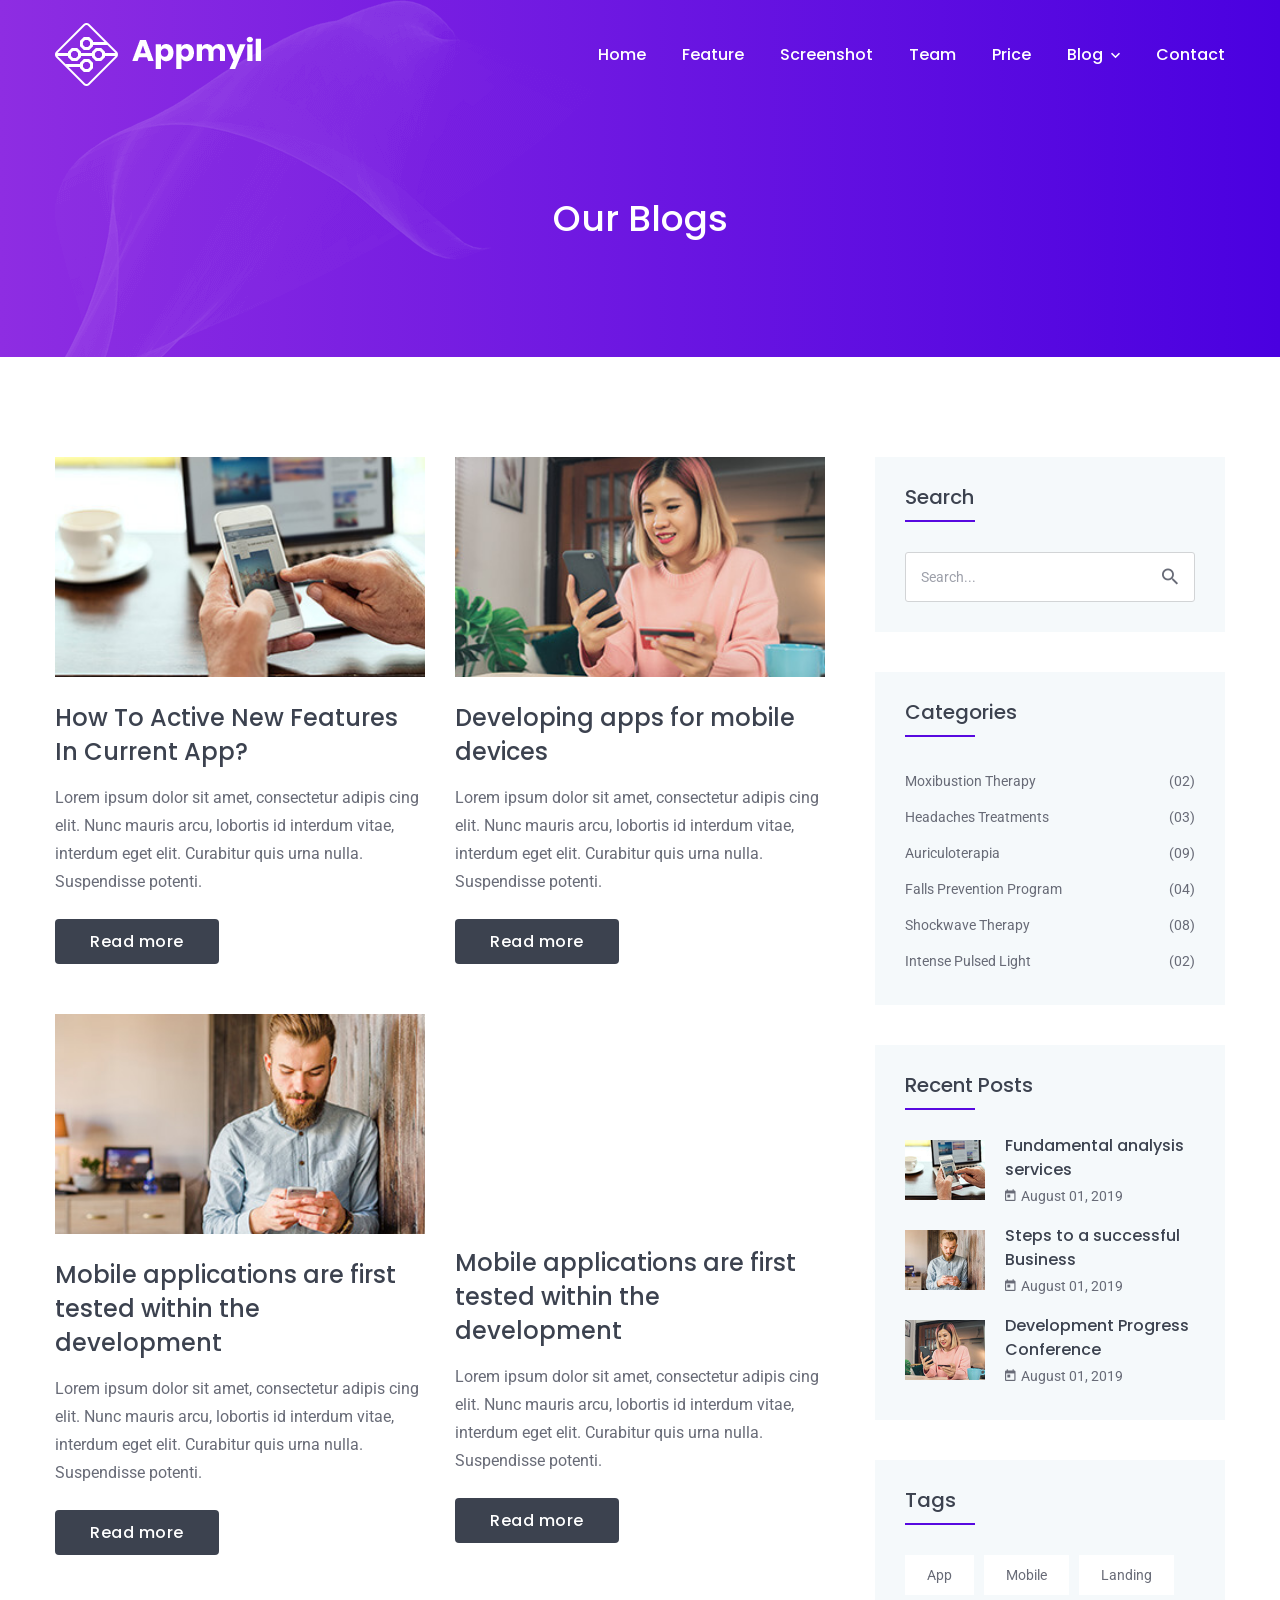
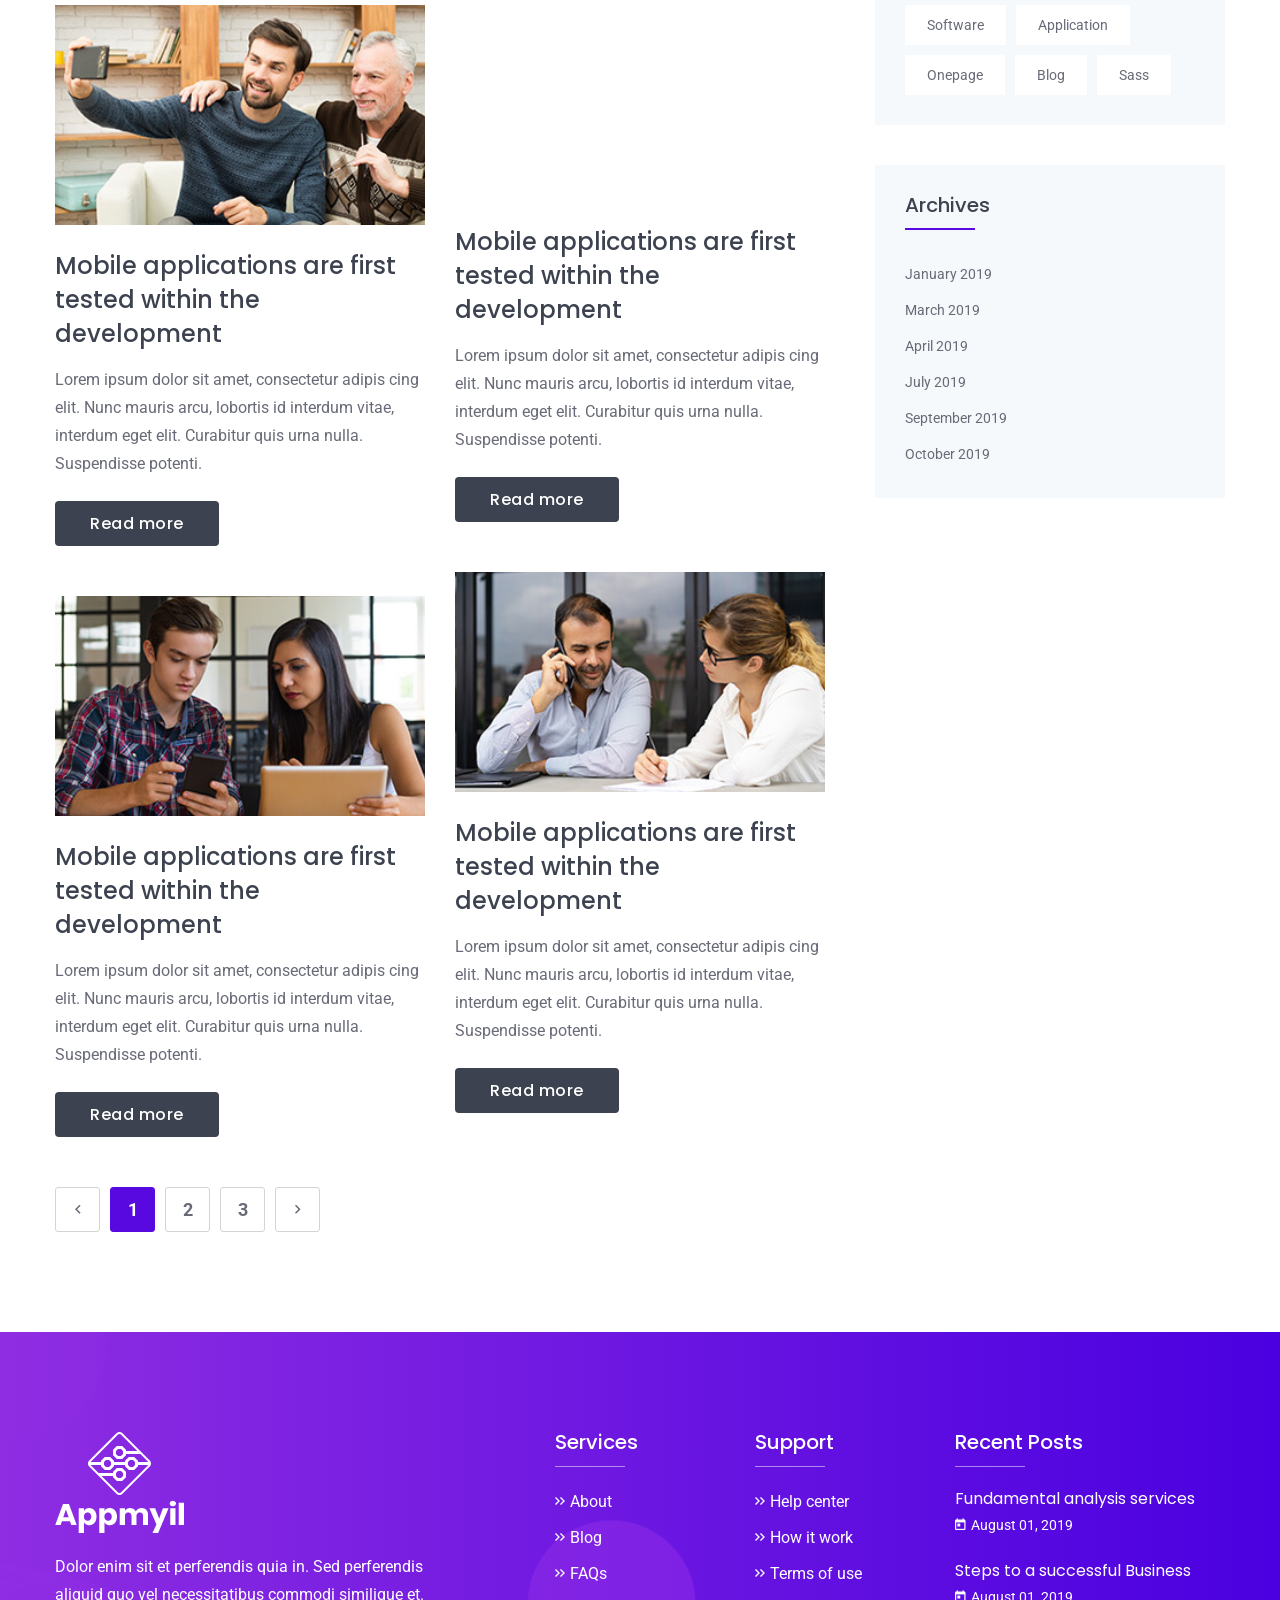
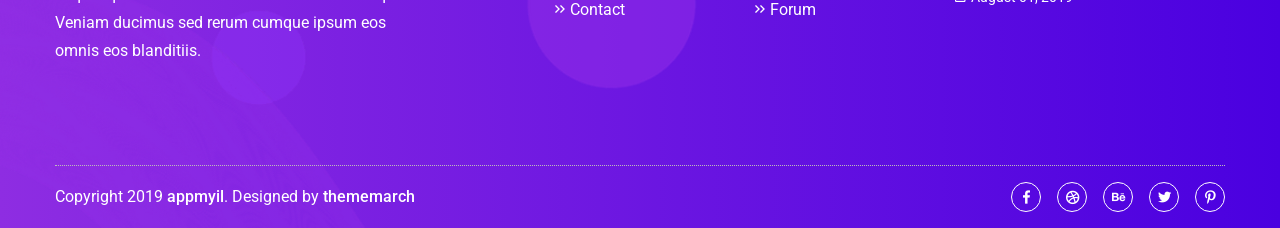
<file: blog.html>
<!DOCTYPE html>
<html lang="zxx">

<!-- Added by HTTrack --><meta http-equiv="content-type" content="text/html;charset=utf-8" /><!-- /Added by HTTrack -->
<head>
<meta charset="utf-8">
<meta http-equiv="x-ua-compatible" content="ie=edge">
<title>Appmyil - App Landing Template</title>
<meta name="description" content="">
<meta name="viewport" content="width=device-width, initial-scale=1, shrink-to-fit=no">
<link rel="apple-touch-icon" href="assets/images/favicon.html">
<link rel="shortcut icon" href="assets/images/favicon.ico">
<link href="https://fonts.googleapis.com/css?family=Roboto:300,400,400i,500,700" rel="stylesheet">
<link href="https://fonts.googleapis.com/css?family=Poppins:400,500,600,700" rel="stylesheet">
<link rel="stylesheet" href="assets/css/bootstrap.min.css">
<link rel="stylesheet" href="assets/css/plugins.css">
<link rel="stylesheet" href="assets/css/style.css">
<link rel="stylesheet" href="assets/css/custom.css">
</head>
<body>
<div id="wrapper" class="wrapper">
<div class="tm-header tm-header-fixed tm-sticky-header">
<div class="container">
<div class="row align-items-center">
<div class="col-lg-3 col-md-9 col-9">
<a class="tm-header-logo" href="index.html">
<img src="assets/images/logo-white.png" alt="appmyil logo">
</a>
</div>
<div class="col-lg-9 col-md-3 col-3">
<nav class="tm-navigation tm-header-navigation">
<ul>
<li class="current"><a href="#tm-area-heroslider">Home</a></li>
<li><a href="#tm-area-features">Feature</a></li>
<li><a href="#tm-area-screenshots">Screenshot</a></li>
<li><a href="#tm-area-team">Team</a></li>
<li><a href="#tm-area-pricing">Price</a></li>
<li class="tm-navigation-dropdown"><a href="#tm-area-blog">Blog</a>
<ul>
<li><a href="blog.html">Blog Grid</a></li>
<li><a href="blog-without-sidebar.html">Blog Grid Without Sidebar</a></li>
<li><a href="blog-details.html">Blog Details</a></li>
<li><a href="blog-details-without-sidebar.html">Blog Details Without Sidebar</a></li>
</ul>
</li>
<li><a href="#tm-area-contact">Contact</a></li>
</ul>
</nav>
</div>
</div>
<div class="tm-mobilenav"></div>
</div>
</div>
<div class="tm-breadcrumb-area tm-padding-section bg-gradient">
<div class="tm-breadcrumb-bgshape">
<img src="assets/images/download-bgshape.png" alt="bg shape">
</div>
<div class="container">
<div class="tm-breadcrumb text-center">
<h2>Our Blogs</h2>
</div>
</div>
</div>
<main class="page-content">
<div class="tm-blog-area tm-section tm-padding-section bg-white">
<div class="container">
<div class="row">
<div class="col-lg-8">
<div class="row mt-50-reverse blog-masonry-active">
<div class="col-lg-6 col-md-6 col-12 mt-50 blog-masonry-item">
<div class="tm-blog">
<div class="tm-blog-topside">
<div class="tm-blog-image">
<img src="assets/images/blog-image-1.jpg" alt="appmyil blog image">
</div>
<span class="tm-blog-date">September 16, 2019</span>
</div>
<div class="tm-blog-content">
<h4><a href="blog-details.html">How To Active New Features In Current App?</a></h4>
<p>Lorem ipsum dolor sit amet, consectetur adipis
cing elit. Nunc mauris arcu, lobortis id interdum vitae, interdum eget
elit.
Curabitur quis urna nulla. Suspendisse potenti.</p>
<a href="blog-details.html" class="tm-button tm-button-sm tm-button-dark"><span>Read
more</span></a>
</div>
</div>
</div>
<div class="col-lg-6 col-md-6 col-12 mt-50 blog-masonry-item">
<div class="tm-blog">
<div class="tm-blog-topside">
<div class="tm-blog-image">
<img src="assets/images/blog-image-2.jpg" alt="appmyil blog image">
</div>
<span class="tm-blog-date">December 16, 2019</span>
</div>
<div class="tm-blog-content">
<h4><a href="blog-details.html">Developing apps for mobile
devices</a></h4>
<p>Lorem ipsum dolor sit amet, consectetur adipis
cing elit. Nunc mauris arcu, lobortis id interdum vitae, interdum eget
elit.
Curabitur quis urna nulla. Suspendisse potenti.</p>
<a href="blog-details.html" class="tm-button tm-button-sm tm-button-dark"><span>Read
more</span></a>
</div>
</div>
</div>
<div class="col-lg-6 col-md-6 col-12 mt-50 blog-masonry-item">
<div class="tm-blog">
<div class="tm-blog-topside">
<div class="tm-blog-image">
<img src="assets/images/blog-image-3.jpg" alt="appmyil blog image">
</div>
<span class="tm-blog-date">September 16, 2019</span>
</div>
<div class="tm-blog-content">
<h4><a href="blog-details.html">Mobile applications are first
tested within the development</a></h4>
<p>Lorem ipsum dolor sit amet, consectetur adipis
cing elit. Nunc mauris arcu, lobortis id interdum vitae, interdum eget
elit.
Curabitur quis urna nulla. Suspendisse potenti.</p>
<a href="blog-details.html" class="tm-button tm-button-sm tm-button-dark"><span>Read
more</span></a>
</div>
</div>
</div>
<div class="col-lg-6 col-md-6 col-12 mt-50 blog-masonry-item">
<div class="tm-blog tm-blog-video">
<div class="tm-blog-topside">
<div class="embed-responsive embed-responsive-16by9">
<iframe class="embed-responsive-item" src="https://www.youtube.com/embed/Sv511KEiIJQ" allowfullscreen></iframe>
</div>
<span class="tm-blog-date">September 16, 2019</span>
</div>
<div class="tm-blog-content">
<h4><a href="blog-details.html">Mobile applications are first
tested within the development</a></h4>
<p>Lorem ipsum dolor sit amet, consectetur adipis
cing elit. Nunc mauris arcu, lobortis id interdum vitae, interdum eget
elit.
Curabitur quis urna nulla. Suspendisse potenti.</p>
<a href="blog-details.html" class="tm-button tm-button-sm tm-button-dark"><span>Read
more</span></a>
</div>
</div>
</div>
<div class="col-lg-6 col-md-6 col-12 mt-50 blog-masonry-item">
<div class="tm-blog tm-blog-audio">
<div class="tm-blog-topside">
<div class="embed-responsive embed-responsive-16by9">
<iframe class="embed-responsive-item" src="https://w.soundcloud.com/player/?url=https%3A//api.soundcloud.com/tracks/519580935&amp;color=%23ff5500&amp;auto_play=false&amp;hide_related=false&amp;show_comments=true&amp;show_user=true&amp;show_reposts=false&amp;show_teaser=true&amp;visual=true"></iframe>
</div>
<span class="tm-blog-date">September 16, 2019</span>
</div>
<div class="tm-blog-content">
<h4><a href="blog-details.html">Mobile applications are first
tested within the development</a></h4>
<p>Lorem ipsum dolor sit amet, consectetur adipis
cing elit. Nunc mauris arcu, lobortis id interdum vitae, interdum eget
elit.
Curabitur quis urna nulla. Suspendisse potenti.</p>
<a href="blog-details.html" class="tm-button tm-button-sm tm-button-dark"><span>Read
more</span></a>
</div>
</div>
</div>
<div class="col-lg-6 col-md-6 col-12 mt-50 blog-masonry-item">
<div class="tm-blog">
<div class="tm-blog-topside">
<div class="tm-blog-image">
<img src="assets/images/blog-image-4.jpg" alt="appmyil blog image">
</div>
<span class="tm-blog-date">September 16, 2019</span>
</div>
<div class="tm-blog-content">
<h4><a href="blog-details.html">Mobile applications are first
tested within the development</a></h4>
<p>Lorem ipsum dolor sit amet, consectetur adipis
cing elit. Nunc mauris arcu, lobortis id interdum vitae, interdum eget
elit.
Curabitur quis urna nulla. Suspendisse potenti.</p>
<a href="blog-details.html" class="tm-button tm-button-sm tm-button-dark"><span>Read
more</span></a>
</div>
</div>
</div>
<div class="col-lg-6 col-md-6 col-12 mt-50 blog-masonry-item">
<div class="tm-blog">
<div class="tm-blog-topside">
<div class="tm-blog-image">
<img src="assets/images/blog-image-5.jpg" alt="appmyil blog image">
</div>
<span class="tm-blog-date">September 16, 2019</span>
</div>
<div class="tm-blog-content">
<h4><a href="blog-details.html">Mobile applications are first
tested within the development</a></h4>
<p>Lorem ipsum dolor sit amet, consectetur adipis
cing elit. Nunc mauris arcu, lobortis id interdum vitae, interdum eget
elit.
Curabitur quis urna nulla. Suspendisse potenti.</p>
<a href="blog-details.html" class="tm-button tm-button-sm tm-button-dark"><span>Read
more</span></a>
</div>
</div>
</div>
<div class="col-lg-6 col-md-6 col-12 mt-50 blog-masonry-item">
<div class="tm-blog">
<div class="tm-blog-topside">
<div class="tm-blog-image">
<img src="assets/images/blog-image-6.jpg" alt="appmyil blog image">
</div>
<span class="tm-blog-date">September 16, 2019</span>
</div>
<div class="tm-blog-content">
<h4><a href="blog-details.html">Mobile applications are first
tested within the development</a></h4>
<p>Lorem ipsum dolor sit amet, consectetur adipis
cing elit. Nunc mauris arcu, lobortis id interdum vitae, interdum eget
elit.
Curabitur quis urna nulla. Suspendisse potenti.</p>
<a href="blog-details.html" class="tm-button tm-button-sm tm-button-dark"><span>Read
more</span></a>
</div>
</div>
</div>
</div>
<div class="tm-pagination mt-50">
<ul>
<li><a href="blog.html"><i class="zmdi zmdi-chevron-left"></i></a></li>
<li class="is-active"><a href="blog.html">1</a></li>
<li><a href="blog.html">2</a></li>
<li><a href="blog.html">3</a></li>
<li><a href="blog.html"><i class="zmdi zmdi-chevron-right"></i></a></li>
</ul>
</div>
</div>
<div class="col-lg-4">
<div class="widgets widgets-blog">
<div class="single-widget widget-search">
<h5 class="widget-title">Search</h5>
<form action="#" class="widget-search-form">
<input type="text" placeholder="Search...">
<button type="submit"><i class="zmdi zmdi-search"></i></button>
</form>
</div>
<div class="single-widget widget-categories">
<h5 class="widget-title">Categories</h5>
<ul>
<li><a href="blog.html">Moxibustion Therapy <span>(02)</span></a></li>
<li><a href="blog.html">Headaches Treatments <span>(03)</span></a></li>
<li><a href="blog.html">Auriculoterapia <span>(09)</span></a></li>
<li><a href="blog.html">Falls Prevention Program <span>(04)</span></a></li>
<li><a href="blog.html">Shockwave Therapy <span>(08)</span></a></li>
<li><a href="blog.html">Intense Pulsed Light <span>(02)</span></a></li>
</ul>
</div>
<div class="single-widget widget-recentpost">
<h5 class="widget-title">Recent Posts</h5>
<ul>
<li>
<a href="blog-details.html" class="widget-recentpost-image">
<img src="assets/images/blog-image-thumbnail-1.jpg" alt="blog thumbnail">
</a>
<div class="widget-recentpost-content">
<h6><a href="blog-details.html">Fundamental analysis
services</a></h6>
<span>August 01, 2019</span>
</div>
</li>
<li>
<a href="blog-details.html" class="widget-recentpost-image">
<img src="assets/images/blog-image-thumbnail-2.jpg" alt="blog thumbnail">
</a>
<div class="widget-recentpost-content">
<h6><a href="blog-details.html">Steps to a successful
Business</a></h6>
<span>August 01, 2019</span>
</div>
</li>
<li>
<a href="blog-details.html" class="widget-recentpost-image">
<img src="assets/images/blog-image-thumbnail-3.jpg" alt="blog thumbnail">
</a>
<div class="widget-recentpost-content">
<h6><a href="#blog-details.html">Development Progress
Conference</a></h6>
<span>August 01, 2019</span>
</div>
</li>
</ul>
</div>
<div class="single-widget widget-tags">
<h5 class="widget-title">Tags</h5>
<ul>
<li><a href="blog.html">App</a></li>
<li><a href="blog.html">Mobile</a></li>
<li><a href="blog.html">Landing</a></li>
<li><a href="blog.html">Software</a></li>
<li><a href="blog.html">Application</a></li>
<li><a href="blog.html">Onepage</a></li>
<li><a href="blog.html">Blog</a></li>
<li><a href="blog.html">Sass</a></li>
</ul>
</div>
<div class="single-widget widget-archives">
<h5 class="widget-title">Archives</h5>
<ul>
<li><a href="blog.html">January 2019</a></li>
<li><a href="blog.html">March 2019</a></li>
<li><a href="blog.html">April 2019</a></li>
<li><a href="blog.html">July 2019</a></li>
<li><a href="blog.html">September 2019</a></li>
<li><a href="blog.html">October 2019</a></li>
</ul>
</div>
</div>
</div>
</div>
</div>
</div>
</main>
<div class="tm-footer bg-gradient">
<div class="tm-footer-bgshape">
<img src="assets/images/footer-bgshape.png" alt="footer background shape">
</div>
<div class="container">
<div class="tm-footer-toparea tm-padding-section">
<div class="row widgets tm-footer-widgets">
<div class="col-xl-5 col-lg-4 col-md-6 col-12">
<div class="single-widget widget-info">
<a href="index.html" class="widget-info-logo">
<img src="assets/images/logo-footer.png" alt="appmyil logo">
</a>
<p>Dolor enim sit et perferendis quia in. Sed perferendis aliquid quo vel
necessitatibus commodi similique et. Veniam ducimus sed rerum cumque ipsum eos
omnis eos blanditiis.</p>
</div>
</div>
<div class="col-xl-2 col-lg-2 col-md-6 col-12">
<div class="single-widget widget-quicklinks">
<h5 class="widget-title">Services</h5>
<ul>
<li><a href="#">About</a></li>
<li><a href="#">Blog</a></li>
<li><a href="#">FAQs</a></li>
<li><a href="#">Contact</a></li>
</ul>
</div>
</div>
<div class="col-xl-2 col-lg-2 col-md-6 col-12">
<div class="single-widget widget-quicklinks">
<h5 class="widget-title">Support</h5>
<ul>
<li><a href="#">Help center</a></li>
<li><a href="#">How it work</a></li>
<li><a href="#">Terms of use</a></li>
<li><a href="#">Forum</a></li>
</ul>
</div>
</div>
<div class="col-xl-3 col-lg-4 col-md-6 col-12">
<div class="single-widget widget-recentpost">
<h5 class="widget-title">Recent Posts</h5>
<ul>
<li>
<div class="widget-recentpost-content">
<h6><a href="blog-details.html">Fundamental analysis
services</a></h6>
<span>August 01, 2019</span>
</div>
</li>
<li>
<div class="widget-recentpost-content">
<h6><a href="blog-details.html">Steps to a successful
Business</a></h6>
<span>August 01, 2019</span>
</div>
</li>
</ul>
</div>
</div>
</div>
</div>
<div class="tm-footer-bottomarea">
<div class="row align-items-center">
<div class="col-md-7">
<p class="tm-footer-copyright">Copyright 2019 <a href="#">appmyil</a>. Designed by <a href="#">thememarch</a></p>
</div>
<div class="col-md-5">
<ul class="tm-footer-social">
<li>
<a href="#">
<i class="zmdi zmdi-facebook"></i>
<i class="zmdi zmdi-facebook"></i>
</a>
</li>
<li>
<a href="#">
<i class="zmdi zmdi-dribbble"></i>
<i class="zmdi zmdi-dribbble"></i>
</a>
</li>
<li>
<a href="#">
<i class="zmdi zmdi-behance"></i>
<i class="zmdi zmdi-behance"></i>
</a>
</li>
<li>
<a href="#">
<i class="zmdi zmdi-twitter"></i>
<i class="zmdi zmdi-twitter"></i>
</a>
</li>
<li>
<a href="#">
<i class="zmdi zmdi-pinterest"></i>
<i class="zmdi zmdi-pinterest"></i>
</a>
</li>
</ul>
</div>
</div>
</div>
</div>
</div>
</div>
<script src="assets/js/modernizr-3.6.0.min.js"></script>
<script src="assets/js/jquery.min.js"></script>
<script src="assets/js/popper.min.js"></script>
<script src="assets/js/bootstrap.min.js"></script>
<script src="assets/js/plugins.js"></script>
<script src="assets/js/main.js"></script>
</body>

<!-- Mirrored from thememarch.com/demo/html/appmyil/appmyil-purple/blog.html by HTTrack Website Copier/3.x [XR&CO'2014], Thu, 27 Jun 2024 21:33:10 GMT -->
</html>
</file>
<file: assets/css/plugins.css>
/*
 * %%%%%%%%%%%%%%%%%%%%%%%%%%%%%%%%%%%%%%%%%%%%%%%%%%%%%%%%
 *
 * Template Name: Appmyil - App Landing Template   
 * Template URI: https://thememarch.com/demo/html/appmyil/
 * Description: Appmyil is an app landing HTML template which comes with unique and clean design. It helps you to create a beautiful app landing HTML website. It is designed with Bootstrap v4.2.1 the latest bootstrap version. Appmyil is well organized and very easy to customize.
 * Author: Thememarch
 * Author URI: https://thememarch.com
 * Version: 1.0
 *
 * %%%%%%%%%%%%%%%%%%%%%%%%%%%%%%%%%%%%%%%%%%%%%%%%%%%%%%%%
 */




/* Flaticon */
@font-face{font-family:Flaticon;src:url(../fonts/Flaticon.eot);src:url(../fonts/Flaticond41d.eot?#iefix) format("embedded-opentype"),url(../fonts/Flaticon.woff2) format("woff2"),url(../fonts/Flaticon.woff) format("woff"),url(../fonts/Flaticon.ttf) format("truetype"),url(../fonts/Flaticon.svg#Flaticon) format("svg");font-weight:400;font-style:normal}@media screen and (-webkit-min-device-pixel-ratio:0){@font-face{font-family:Flaticon;src:url(../fonts/Flaticon.svg#Flaticon) format("svg")}}[class*=" flaticon-"]:after,[class*=" flaticon-"]:before,[class^=flaticon-]:after,[class^=flaticon-]:before{font-family:Flaticon;font-size:20px;font-style:normal;margin-left:20px}.flaticon-smile:before{content:"\f100"}.flaticon-secure-shield:before{content:"\f101"}.flaticon-friendship:before{content:"\f102"}.flaticon-hourglass:before{content:"\f103"}.flaticon-team:before{content:"\f104"}.flaticon-inbox:before{content:"\f105"}.flaticon-goal:before{content:"\f106"}.flaticon-review:before{content:"\f107"}.flaticon-cover:before{content:"\f108"}.flaticon-support:before{content:"\f109"}.flaticon-team-1:before{content:"\f10a"}.flaticon-play-button:before{content:"\f10b"}.flaticon-keyword:before{content:"\f10c"}.flaticon-document:before{content:"\f10d"}





/*!
 *  Material Design Iconic Font by Sergey Kupletsky (@zavoloklom) - http://zavoloklom.github.io/material-design-iconic-font/
 *  License - http://zavoloklom.github.io/material-design-iconic-font/license (Font: SIL OFL 1.1, CSS: MIT License)
 */
 .zmdi,.zmdi-hc-stack{display:inline-block}@font-face{font-family:Material-Design-Iconic-Font;src:url(../fonts/Material-Design-Iconic-Fontd1f1.woff2?v=2.2.0) format('woff2'),url(../fonts/Material-Design-Iconic-Fontd1f1.woff?v=2.2.0) format('woff'),url(../fonts/Material-Design-Iconic-Fontd1f1.ttf?v=2.2.0) format('truetype');font-weight:400;font-style:normal}.zmdi{font:normal normal normal 14px/1 Material-Design-Iconic-Font;font-size:inherit;text-rendering:auto;-webkit-font-smoothing:antialiased;-moz-osx-font-smoothing:grayscale}.zmdi-hc-lg{font-size:1.33333333em;line-height:.75em;vertical-align:-15%}.zmdi-hc-2x{font-size:2em}.zmdi-hc-3x{font-size:3em}.zmdi-hc-4x{font-size:4em}.zmdi-hc-5x{font-size:5em}.zmdi-hc-fw{width:1.28571429em;text-align:center}.zmdi-hc-ul{padding-left:0;margin-left:2.14285714em;list-style-type:none}.zmdi-hc-ul>li{position:relative}.zmdi-hc-li{position:absolute;left:-2.14285714em;width:2.14285714em;top:.14285714em;text-align:center}.zmdi-hc-li.zmdi-hc-lg{left:-1.85714286em}.zmdi-hc-border{padding:.1em .25em;border:.1em solid #9e9e9e;border-radius:2px}.zmdi-hc-border-circle{padding:.1em .25em;border:.1em solid #9e9e9e;border-radius:50%}.zmdi.pull-left{float:left;margin-right:.15em}.zmdi.pull-right{float:right;margin-left:.15em}.zmdi-hc-spin{-webkit-animation:zmdi-spin 1.5s infinite linear;animation:zmdi-spin 1.5s infinite linear}.zmdi-hc-spin-reverse{-webkit-animation:zmdi-spin-reverse 1.5s infinite linear;animation:zmdi-spin-reverse 1.5s infinite linear}@-webkit-keyframes zmdi-spin{0%{-webkit-transform:rotate(0);transform:rotate(0)}100%{-webkit-transform:rotate(359deg);transform:rotate(359deg)}}@keyframes zmdi-spin{0%{-webkit-transform:rotate(0);transform:rotate(0)}100%{-webkit-transform:rotate(359deg);transform:rotate(359deg)}}@-webkit-keyframes zmdi-spin-reverse{0%{-webkit-transform:rotate(0);transform:rotate(0)}100%{-webkit-transform:rotate(-359deg);transform:rotate(-359deg)}}@keyframes zmdi-spin-reverse{0%{-webkit-transform:rotate(0);transform:rotate(0)}100%{-webkit-transform:rotate(-359deg);transform:rotate(-359deg)}}.zmdi-hc-rotate-90{-webkit-transform:rotate(90deg);-ms-transform:rotate(90deg);transform:rotate(90deg)}.zmdi-hc-rotate-180{-webkit-transform:rotate(180deg);-ms-transform:rotate(180deg);transform:rotate(180deg)}.zmdi-hc-rotate-270{-webkit-transform:rotate(270deg);-ms-transform:rotate(270deg);transform:rotate(270deg)}.zmdi-hc-flip-horizontal{-webkit-transform:scale(-1,1);-ms-transform:scale(-1,1);transform:scale(-1,1)}.zmdi-hc-flip-vertical{-webkit-transform:scale(1,-1);-ms-transform:scale(1,-1);transform:scale(1,-1)}.zmdi-hc-stack{position:relative;width:2em;height:2em;line-height:2em;vertical-align:middle}.zmdi-hc-stack-1x,.zmdi-hc-stack-2x{position:absolute;left:0;width:100%;text-align:center}.zmdi-hc-stack-1x{line-height:inherit}.zmdi-hc-stack-2x{font-size:2em}.zmdi-hc-inverse{color:#fff}.zmdi-3d-rotation:before{content:'\f101'}.zmdi-airplane-off:before{content:'\f102'}.zmdi-airplane:before{content:'\f103'}.zmdi-album:before{content:'\f104'}.zmdi-archive:before{content:'\f105'}.zmdi-assignment-account:before{content:'\f106'}.zmdi-assignment-alert:before{content:'\f107'}.zmdi-assignment-check:before{content:'\f108'}.zmdi-assignment-o:before{content:'\f109'}.zmdi-assignment-return:before{content:'\f10a'}.zmdi-assignment-returned:before{content:'\f10b'}.zmdi-assignment:before{content:'\f10c'}.zmdi-attachment-alt:before{content:'\f10d'}.zmdi-attachment:before{content:'\f10e'}.zmdi-audio:before{content:'\f10f'}.zmdi-badge-check:before{content:'\f110'}.zmdi-balance-wallet:before{content:'\f111'}.zmdi-balance:before{content:'\f112'}.zmdi-battery-alert:before{content:'\f113'}.zmdi-battery-flash:before{content:'\f114'}.zmdi-battery-unknown:before{content:'\f115'}.zmdi-battery:before{content:'\f116'}.zmdi-bike:before{content:'\f117'}.zmdi-block-alt:before{content:'\f118'}.zmdi-block:before{content:'\f119'}.zmdi-boat:before{content:'\f11a'}.zmdi-book-image:before{content:'\f11b'}.zmdi-book:before{content:'\f11c'}.zmdi-bookmark-outline:before{content:'\f11d'}.zmdi-bookmark:before{content:'\f11e'}.zmdi-brush:before{content:'\f11f'}.zmdi-bug:before{content:'\f120'}.zmdi-bus:before{content:'\f121'}.zmdi-cake:before{content:'\f122'}.zmdi-car-taxi:before{content:'\f123'}.zmdi-car-wash:before{content:'\f124'}.zmdi-car:before{content:'\f125'}.zmdi-card-giftcard:before{content:'\f126'}.zmdi-card-membership:before{content:'\f127'}.zmdi-card-travel:before{content:'\f128'}.zmdi-card:before{content:'\f129'}.zmdi-case-check:before{content:'\f12a'}.zmdi-case-download:before{content:'\f12b'}.zmdi-case-play:before{content:'\f12c'}.zmdi-case:before{content:'\f12d'}.zmdi-cast-connected:before{content:'\f12e'}.zmdi-cast:before{content:'\f12f'}.zmdi-chart-donut:before{content:'\f130'}.zmdi-chart:before{content:'\f131'}.zmdi-city-alt:before{content:'\f132'}.zmdi-city:before{content:'\f133'}.zmdi-close-circle-o:before{content:'\f134'}.zmdi-close-circle:before{content:'\f135'}.zmdi-close:before{content:'\f136'}.zmdi-cocktail:before{content:'\f137'}.zmdi-code-setting:before{content:'\f138'}.zmdi-code-smartphone:before{content:'\f139'}.zmdi-code:before{content:'\f13a'}.zmdi-coffee:before{content:'\f13b'}.zmdi-collection-bookmark:before{content:'\f13c'}.zmdi-collection-case-play:before{content:'\f13d'}.zmdi-collection-folder-image:before{content:'\f13e'}.zmdi-collection-image-o:before{content:'\f13f'}.zmdi-collection-image:before{content:'\f140'}.zmdi-collection-item-1:before{content:'\f141'}.zmdi-collection-item-2:before{content:'\f142'}.zmdi-collection-item-3:before{content:'\f143'}.zmdi-collection-item-4:before{content:'\f144'}.zmdi-collection-item-5:before{content:'\f145'}.zmdi-collection-item-6:before{content:'\f146'}.zmdi-collection-item-7:before{content:'\f147'}.zmdi-collection-item-8:before{content:'\f148'}.zmdi-collection-item-9-plus:before{content:'\f149'}.zmdi-collection-item-9:before{content:'\f14a'}.zmdi-collection-item:before{content:'\f14b'}.zmdi-collection-music:before{content:'\f14c'}.zmdi-collection-pdf:before{content:'\f14d'}.zmdi-collection-plus:before{content:'\f14e'}.zmdi-collection-speaker:before{content:'\f14f'}.zmdi-collection-text:before{content:'\f150'}.zmdi-collection-video:before{content:'\f151'}.zmdi-compass:before{content:'\f152'}.zmdi-cutlery:before{content:'\f153'}.zmdi-delete:before{content:'\f154'}.zmdi-dialpad:before{content:'\f155'}.zmdi-dns:before{content:'\f156'}.zmdi-drink:before{content:'\f157'}.zmdi-edit:before{content:'\f158'}.zmdi-email-open:before{content:'\f159'}.zmdi-email:before{content:'\f15a'}.zmdi-eye-off:before{content:'\f15b'}.zmdi-eye:before{content:'\f15c'}.zmdi-eyedropper:before{content:'\f15d'}.zmdi-favorite-outline:before{content:'\f15e'}.zmdi-favorite:before{content:'\f15f'}.zmdi-filter-list:before{content:'\f160'}.zmdi-fire:before{content:'\f161'}.zmdi-flag:before{content:'\f162'}.zmdi-flare:before{content:'\f163'}.zmdi-flash-auto:before{content:'\f164'}.zmdi-flash-off:before{content:'\f165'}.zmdi-flash:before{content:'\f166'}.zmdi-flip:before{content:'\f167'}.zmdi-flower-alt:before{content:'\f168'}.zmdi-flower:before{content:'\f169'}.zmdi-font:before{content:'\f16a'}.zmdi-fullscreen-alt:before{content:'\f16b'}.zmdi-fullscreen-exit:before{content:'\f16c'}.zmdi-fullscreen:before{content:'\f16d'}.zmdi-functions:before{content:'\f16e'}.zmdi-gas-station:before{content:'\f16f'}.zmdi-gesture:before{content:'\f170'}.zmdi-globe-alt:before{content:'\f171'}.zmdi-globe-lock:before{content:'\f172'}.zmdi-globe:before{content:'\f173'}.zmdi-graduation-cap:before{content:'\f174'}.zmdi-home:before{content:'\f175'}.zmdi-hospital-alt:before{content:'\f176'}.zmdi-hospital:before{content:'\f177'}.zmdi-hotel:before{content:'\f178'}.zmdi-hourglass-alt:before{content:'\f179'}.zmdi-hourglass-outline:before{content:'\f17a'}.zmdi-hourglass:before{content:'\f17b'}.zmdi-http:before{content:'\f17c'}.zmdi-image-alt:before{content:'\f17d'}.zmdi-image-o:before{content:'\f17e'}.zmdi-image:before{content:'\f17f'}.zmdi-inbox:before{content:'\f180'}.zmdi-invert-colors-off:before{content:'\f181'}.zmdi-invert-colors:before{content:'\f182'}.zmdi-key:before{content:'\f183'}.zmdi-label-alt-outline:before{content:'\f184'}.zmdi-label-alt:before{content:'\f185'}.zmdi-label-heart:before{content:'\f186'}.zmdi-label:before{content:'\f187'}.zmdi-labels:before{content:'\f188'}.zmdi-lamp:before{content:'\f189'}.zmdi-landscape:before{content:'\f18a'}.zmdi-layers-off:before{content:'\f18b'}.zmdi-layers:before{content:'\f18c'}.zmdi-library:before{content:'\f18d'}.zmdi-link:before{content:'\f18e'}.zmdi-lock-open:before{content:'\f18f'}.zmdi-lock-outline:before{content:'\f190'}.zmdi-lock:before{content:'\f191'}.zmdi-mail-reply-all:before{content:'\f192'}.zmdi-mail-reply:before{content:'\f193'}.zmdi-mail-send:before{content:'\f194'}.zmdi-mall:before{content:'\f195'}.zmdi-map:before{content:'\f196'}.zmdi-menu:before{content:'\f197'}.zmdi-money-box:before{content:'\f198'}.zmdi-money-off:before{content:'\f199'}.zmdi-money:before{content:'\f19a'}.zmdi-more-vert:before{content:'\f19b'}.zmdi-more:before{content:'\f19c'}.zmdi-movie-alt:before{content:'\f19d'}.zmdi-movie:before{content:'\f19e'}.zmdi-nature-people:before{content:'\f19f'}.zmdi-nature:before{content:'\f1a0'}.zmdi-navigation:before{content:'\f1a1'}.zmdi-open-in-browser:before{content:'\f1a2'}.zmdi-open-in-new:before{content:'\f1a3'}.zmdi-palette:before{content:'\f1a4'}.zmdi-parking:before{content:'\f1a5'}.zmdi-pin-account:before{content:'\f1a6'}.zmdi-pin-assistant:before{content:'\f1a7'}.zmdi-pin-drop:before{content:'\f1a8'}.zmdi-pin-help:before{content:'\f1a9'}.zmdi-pin-off:before{content:'\f1aa'}.zmdi-pin:before{content:'\f1ab'}.zmdi-pizza:before{content:'\f1ac'}.zmdi-plaster:before{content:'\f1ad'}.zmdi-power-setting:before{content:'\f1ae'}.zmdi-power:before{content:'\f1af'}.zmdi-print:before{content:'\f1b0'}.zmdi-puzzle-piece:before{content:'\f1b1'}.zmdi-quote:before{content:'\f1b2'}.zmdi-railway:before{content:'\f1b3'}.zmdi-receipt:before{content:'\f1b4'}.zmdi-refresh-alt:before{content:'\f1b5'}.zmdi-refresh-sync-alert:before{content:'\f1b6'}.zmdi-refresh-sync-off:before{content:'\f1b7'}.zmdi-refresh-sync:before{content:'\f1b8'}.zmdi-refresh:before{content:'\f1b9'}.zmdi-roller:before{content:'\f1ba'}.zmdi-ruler:before{content:'\f1bb'}.zmdi-scissors:before{content:'\f1bc'}.zmdi-screen-rotation-lock:before{content:'\f1bd'}.zmdi-screen-rotation:before{content:'\f1be'}.zmdi-search-for:before{content:'\f1bf'}.zmdi-search-in-file:before{content:'\f1c0'}.zmdi-search-in-page:before{content:'\f1c1'}.zmdi-search-replace:before{content:'\f1c2'}.zmdi-search:before{content:'\f1c3'}.zmdi-seat:before{content:'\f1c4'}.zmdi-settings-square:before{content:'\f1c5'}.zmdi-settings:before{content:'\f1c6'}.zmdi-shield-check:before{content:'\f1c7'}.zmdi-shield-security:before{content:'\f1c8'}.zmdi-shopping-basket:before{content:'\f1c9'}.zmdi-shopping-cart-plus:before{content:'\f1ca'}.zmdi-shopping-cart:before{content:'\f1cb'}.zmdi-sign-in:before{content:'\f1cc'}.zmdi-sort-amount-asc:before{content:'\f1cd'}.zmdi-sort-amount-desc:before{content:'\f1ce'}.zmdi-sort-asc:before{content:'\f1cf'}.zmdi-sort-desc:before{content:'\f1d0'}.zmdi-spellcheck:before{content:'\f1d1'}.zmdi-storage:before{content:'\f1d2'}.zmdi-store-24:before{content:'\f1d3'}.zmdi-store:before{content:'\f1d4'}.zmdi-subway:before{content:'\f1d5'}.zmdi-sun:before{content:'\f1d6'}.zmdi-tab-unselected:before{content:'\f1d7'}.zmdi-tab:before{content:'\f1d8'}.zmdi-tag-close:before{content:'\f1d9'}.zmdi-tag-more:before{content:'\f1da'}.zmdi-tag:before{content:'\f1db'}.zmdi-thumb-down:before{content:'\f1dc'}.zmdi-thumb-up-down:before{content:'\f1dd'}.zmdi-thumb-up:before{content:'\f1de'}.zmdi-ticket-star:before{content:'\f1df'}.zmdi-toll:before{content:'\f1e0'}.zmdi-toys:before{content:'\f1e1'}.zmdi-traffic:before{content:'\f1e2'}.zmdi-translate:before{content:'\f1e3'}.zmdi-triangle-down:before{content:'\f1e4'}.zmdi-triangle-up:before{content:'\f1e5'}.zmdi-truck:before{content:'\f1e6'}.zmdi-turning-sign:before{content:'\f1e7'}.zmdi-wallpaper:before{content:'\f1e8'}.zmdi-washing-machine:before{content:'\f1e9'}.zmdi-window-maximize:before{content:'\f1ea'}.zmdi-window-minimize:before{content:'\f1eb'}.zmdi-window-restore:before{content:'\f1ec'}.zmdi-wrench:before{content:'\f1ed'}.zmdi-zoom-in:before{content:'\f1ee'}.zmdi-zoom-out:before{content:'\f1ef'}.zmdi-alert-circle-o:before{content:'\f1f0'}.zmdi-alert-circle:before{content:'\f1f1'}.zmdi-alert-octagon:before{content:'\f1f2'}.zmdi-alert-polygon:before{content:'\f1f3'}.zmdi-alert-triangle:before{content:'\f1f4'}.zmdi-help-outline:before{content:'\f1f5'}.zmdi-help:before{content:'\f1f6'}.zmdi-info-outline:before{content:'\f1f7'}.zmdi-info:before{content:'\f1f8'}.zmdi-notifications-active:before{content:'\f1f9'}.zmdi-notifications-add:before{content:'\f1fa'}.zmdi-notifications-none:before{content:'\f1fb'}.zmdi-notifications-off:before{content:'\f1fc'}.zmdi-notifications-paused:before{content:'\f1fd'}.zmdi-notifications:before{content:'\f1fe'}.zmdi-account-add:before{content:'\f1ff'}.zmdi-account-box-mail:before{content:'\f200'}.zmdi-account-box-o:before{content:'\f201'}.zmdi-account-box-phone:before{content:'\f202'}.zmdi-account-box:before{content:'\f203'}.zmdi-account-calendar:before{content:'\f204'}.zmdi-account-circle:before{content:'\f205'}.zmdi-account-o:before{content:'\f206'}.zmdi-account:before{content:'\f207'}.zmdi-accounts-add:before{content:'\f208'}.zmdi-accounts-alt:before{content:'\f209'}.zmdi-accounts-list-alt:before{content:'\f20a'}.zmdi-accounts-list:before{content:'\f20b'}.zmdi-accounts-outline:before{content:'\f20c'}.zmdi-accounts:before{content:'\f20d'}.zmdi-face:before{content:'\f20e'}.zmdi-female:before{content:'\f20f'}.zmdi-male-alt:before{content:'\f210'}.zmdi-male-female:before{content:'\f211'}.zmdi-male:before{content:'\f212'}.zmdi-mood-bad:before{content:'\f213'}.zmdi-mood:before{content:'\f214'}.zmdi-run:before{content:'\f215'}.zmdi-walk:before{content:'\f216'}.zmdi-cloud-box:before{content:'\f217'}.zmdi-cloud-circle:before{content:'\f218'}.zmdi-cloud-done:before{content:'\f219'}.zmdi-cloud-download:before{content:'\f21a'}.zmdi-cloud-off:before{content:'\f21b'}.zmdi-cloud-outline-alt:before{content:'\f21c'}.zmdi-cloud-outline:before{content:'\f21d'}.zmdi-cloud-upload:before{content:'\f21e'}.zmdi-cloud:before{content:'\f21f'}.zmdi-download:before{content:'\f220'}.zmdi-file-plus:before{content:'\f221'}.zmdi-file-text:before{content:'\f222'}.zmdi-file:before{content:'\f223'}.zmdi-folder-outline:before{content:'\f224'}.zmdi-folder-person:before{content:'\f225'}.zmdi-folder-star-alt:before{content:'\f226'}.zmdi-folder-star:before{content:'\f227'}.zmdi-folder:before{content:'\f228'}.zmdi-gif:before{content:'\f229'}.zmdi-upload:before{content:'\f22a'}.zmdi-border-all:before{content:'\f22b'}.zmdi-border-bottom:before{content:'\f22c'}.zmdi-border-clear:before{content:'\f22d'}.zmdi-border-color:before{content:'\f22e'}.zmdi-border-horizontal:before{content:'\f22f'}.zmdi-border-inner:before{content:'\f230'}.zmdi-border-left:before{content:'\f231'}.zmdi-border-outer:before{content:'\f232'}.zmdi-border-right:before{content:'\f233'}.zmdi-border-style:before{content:'\f234'}.zmdi-border-top:before{content:'\f235'}.zmdi-border-vertical:before{content:'\f236'}.zmdi-copy:before{content:'\f237'}.zmdi-crop:before{content:'\f238'}.zmdi-format-align-center:before{content:'\f239'}.zmdi-format-align-justify:before{content:'\f23a'}.zmdi-format-align-left:before{content:'\f23b'}.zmdi-format-align-right:before{content:'\f23c'}.zmdi-format-bold:before{content:'\f23d'}.zmdi-format-clear-all:before{content:'\f23e'}.zmdi-format-clear:before{content:'\f23f'}.zmdi-format-color-fill:before{content:'\f240'}.zmdi-format-color-reset:before{content:'\f241'}.zmdi-format-color-text:before{content:'\f242'}.zmdi-format-indent-decrease:before{content:'\f243'}.zmdi-format-indent-increase:before{content:'\f244'}.zmdi-format-italic:before{content:'\f245'}.zmdi-format-line-spacing:before{content:'\f246'}.zmdi-format-list-bulleted:before{content:'\f247'}.zmdi-format-list-numbered:before{content:'\f248'}.zmdi-format-ltr:before{content:'\f249'}.zmdi-format-rtl:before{content:'\f24a'}.zmdi-format-size:before{content:'\f24b'}.zmdi-format-strikethrough-s:before{content:'\f24c'}.zmdi-format-strikethrough:before{content:'\f24d'}.zmdi-format-subject:before{content:'\f24e'}.zmdi-format-underlined:before{content:'\f24f'}.zmdi-format-valign-bottom:before{content:'\f250'}.zmdi-format-valign-center:before{content:'\f251'}.zmdi-format-valign-top:before{content:'\f252'}.zmdi-redo:before{content:'\f253'}.zmdi-select-all:before{content:'\f254'}.zmdi-space-bar:before{content:'\f255'}.zmdi-text-format:before{content:'\f256'}.zmdi-transform:before{content:'\f257'}.zmdi-undo:before{content:'\f258'}.zmdi-wrap-text:before{content:'\f259'}.zmdi-comment-alert:before{content:'\f25a'}.zmdi-comment-alt-text:before{content:'\f25b'}.zmdi-comment-alt:before{content:'\f25c'}.zmdi-comment-edit:before{content:'\f25d'}.zmdi-comment-image:before{content:'\f25e'}.zmdi-comment-list:before{content:'\f25f'}.zmdi-comment-more:before{content:'\f260'}.zmdi-comment-outline:before{content:'\f261'}.zmdi-comment-text-alt:before{content:'\f262'}.zmdi-comment-text:before{content:'\f263'}.zmdi-comment-video:before{content:'\f264'}.zmdi-comment:before{content:'\f265'}.zmdi-comments:before{content:'\f266'}.zmdi-check-all:before{content:'\f267'}.zmdi-check-circle-u:before{content:'\f268'}.zmdi-check-circle:before{content:'\f269'}.zmdi-check-square:before{content:'\f26a'}.zmdi-check:before{content:'\f26b'}.zmdi-circle-o:before{content:'\f26c'}.zmdi-circle:before{content:'\f26d'}.zmdi-dot-circle-alt:before{content:'\f26e'}.zmdi-dot-circle:before{content:'\f26f'}.zmdi-minus-circle-outline:before{content:'\f270'}.zmdi-minus-circle:before{content:'\f271'}.zmdi-minus-square:before{content:'\f272'}.zmdi-minus:before{content:'\f273'}.zmdi-plus-circle-o-duplicate:before{content:'\f274'}.zmdi-plus-circle-o:before{content:'\f275'}.zmdi-plus-circle:before{content:'\f276'}.zmdi-plus-square:before{content:'\f277'}.zmdi-plus:before{content:'\f278'}.zmdi-square-o:before{content:'\f279'}.zmdi-star-circle:before{content:'\f27a'}.zmdi-star-half:before{content:'\f27b'}.zmdi-star-outline:before{content:'\f27c'}.zmdi-star:before{content:'\f27d'}.zmdi-bluetooth-connected:before{content:'\f27e'}.zmdi-bluetooth-off:before{content:'\f27f'}.zmdi-bluetooth-search:before{content:'\f280'}.zmdi-bluetooth-setting:before{content:'\f281'}.zmdi-bluetooth:before{content:'\f282'}.zmdi-camera-add:before{content:'\f283'}.zmdi-camera-alt:before{content:'\f284'}.zmdi-camera-bw:before{content:'\f285'}.zmdi-camera-front:before{content:'\f286'}.zmdi-camera-mic:before{content:'\f287'}.zmdi-camera-party-mode:before{content:'\f288'}.zmdi-camera-rear:before{content:'\f289'}.zmdi-camera-roll:before{content:'\f28a'}.zmdi-camera-switch:before{content:'\f28b'}.zmdi-camera:before{content:'\f28c'}.zmdi-card-alert:before{content:'\f28d'}.zmdi-card-off:before{content:'\f28e'}.zmdi-card-sd:before{content:'\f28f'}.zmdi-card-sim:before{content:'\f290'}.zmdi-desktop-mac:before{content:'\f291'}.zmdi-desktop-windows:before{content:'\f292'}.zmdi-device-hub:before{content:'\f293'}.zmdi-devices-off:before{content:'\f294'}.zmdi-devices:before{content:'\f295'}.zmdi-dock:before{content:'\f296'}.zmdi-floppy:before{content:'\f297'}.zmdi-gamepad:before{content:'\f298'}.zmdi-gps-dot:before{content:'\f299'}.zmdi-gps-off:before{content:'\f29a'}.zmdi-gps:before{content:'\f29b'}.zmdi-headset-mic:before{content:'\f29c'}.zmdi-headset:before{content:'\f29d'}.zmdi-input-antenna:before{content:'\f29e'}.zmdi-input-composite:before{content:'\f29f'}.zmdi-input-hdmi:before{content:'\f2a0'}.zmdi-input-power:before{content:'\f2a1'}.zmdi-input-svideo:before{content:'\f2a2'}.zmdi-keyboard-hide:before{content:'\f2a3'}.zmdi-keyboard:before{content:'\f2a4'}.zmdi-laptop-chromebook:before{content:'\f2a5'}.zmdi-laptop-mac:before{content:'\f2a6'}.zmdi-laptop:before{content:'\f2a7'}.zmdi-mic-off:before{content:'\f2a8'}.zmdi-mic-outline:before{content:'\f2a9'}.zmdi-mic-setting:before{content:'\f2aa'}.zmdi-mic:before{content:'\f2ab'}.zmdi-mouse:before{content:'\f2ac'}.zmdi-network-alert:before{content:'\f2ad'}.zmdi-network-locked:before{content:'\f2ae'}.zmdi-network-off:before{content:'\f2af'}.zmdi-network-outline:before{content:'\f2b0'}.zmdi-network-setting:before{content:'\f2b1'}.zmdi-network:before{content:'\f2b2'}.zmdi-phone-bluetooth:before{content:'\f2b3'}.zmdi-phone-end:before{content:'\f2b4'}.zmdi-phone-forwarded:before{content:'\f2b5'}.zmdi-phone-in-talk:before{content:'\f2b6'}.zmdi-phone-locked:before{content:'\f2b7'}.zmdi-phone-missed:before{content:'\f2b8'}.zmdi-phone-msg:before{content:'\f2b9'}.zmdi-phone-paused:before{content:'\f2ba'}.zmdi-phone-ring:before{content:'\f2bb'}.zmdi-phone-setting:before{content:'\f2bc'}.zmdi-phone-sip:before{content:'\f2bd'}.zmdi-phone:before{content:'\f2be'}.zmdi-portable-wifi-changes:before{content:'\f2bf'}.zmdi-portable-wifi-off:before{content:'\f2c0'}.zmdi-portable-wifi:before{content:'\f2c1'}.zmdi-radio:before{content:'\f2c2'}.zmdi-reader:before{content:'\f2c3'}.zmdi-remote-control-alt:before{content:'\f2c4'}.zmdi-remote-control:before{content:'\f2c5'}.zmdi-router:before{content:'\f2c6'}.zmdi-scanner:before{content:'\f2c7'}.zmdi-smartphone-android:before{content:'\f2c8'}.zmdi-smartphone-download:before{content:'\f2c9'}.zmdi-smartphone-erase:before{content:'\f2ca'}.zmdi-smartphone-info:before{content:'\f2cb'}.zmdi-smartphone-iphone:before{content:'\f2cc'}.zmdi-smartphone-landscape-lock:before{content:'\f2cd'}.zmdi-smartphone-landscape:before{content:'\f2ce'}.zmdi-smartphone-lock:before{content:'\f2cf'}.zmdi-smartphone-portrait-lock:before{content:'\f2d0'}.zmdi-smartphone-ring:before{content:'\f2d1'}.zmdi-smartphone-setting:before{content:'\f2d2'}.zmdi-smartphone-setup:before{content:'\f2d3'}.zmdi-smartphone:before{content:'\f2d4'}.zmdi-speaker:before{content:'\f2d5'}.zmdi-tablet-android:before{content:'\f2d6'}.zmdi-tablet-mac:before{content:'\f2d7'}.zmdi-tablet:before{content:'\f2d8'}.zmdi-tv-alt-play:before{content:'\f2d9'}.zmdi-tv-list:before{content:'\f2da'}.zmdi-tv-play:before{content:'\f2db'}.zmdi-tv:before{content:'\f2dc'}.zmdi-usb:before{content:'\f2dd'}.zmdi-videocam-off:before{content:'\f2de'}.zmdi-videocam-switch:before{content:'\f2df'}.zmdi-videocam:before{content:'\f2e0'}.zmdi-watch:before{content:'\f2e1'}.zmdi-wifi-alt-2:before{content:'\f2e2'}.zmdi-wifi-alt:before{content:'\f2e3'}.zmdi-wifi-info:before{content:'\f2e4'}.zmdi-wifi-lock:before{content:'\f2e5'}.zmdi-wifi-off:before{content:'\f2e6'}.zmdi-wifi-outline:before{content:'\f2e7'}.zmdi-wifi:before{content:'\f2e8'}.zmdi-arrow-left-bottom:before{content:'\f2e9'}.zmdi-arrow-left:before{content:'\f2ea'}.zmdi-arrow-merge:before{content:'\f2eb'}.zmdi-arrow-missed:before{content:'\f2ec'}.zmdi-arrow-right-top:before{content:'\f2ed'}.zmdi-arrow-right:before{content:'\f2ee'}.zmdi-arrow-split:before{content:'\f2ef'}.zmdi-arrows:before{content:'\f2f0'}.zmdi-caret-down-circle:before{content:'\f2f1'}.zmdi-caret-down:before{content:'\f2f2'}.zmdi-caret-left-circle:before{content:'\f2f3'}.zmdi-caret-left:before{content:'\f2f4'}.zmdi-caret-right-circle:before{content:'\f2f5'}.zmdi-caret-right:before{content:'\f2f6'}.zmdi-caret-up-circle:before{content:'\f2f7'}.zmdi-caret-up:before{content:'\f2f8'}.zmdi-chevron-down:before{content:'\f2f9'}.zmdi-chevron-left:before{content:'\f2fa'}.zmdi-chevron-right:before{content:'\f2fb'}.zmdi-chevron-up:before{content:'\f2fc'}.zmdi-forward:before{content:'\f2fd'}.zmdi-long-arrow-down:before{content:'\f2fe'}.zmdi-long-arrow-left:before{content:'\f2ff'}.zmdi-long-arrow-return:before{content:'\f300'}.zmdi-long-arrow-right:before{content:'\f301'}.zmdi-long-arrow-tab:before{content:'\f302'}.zmdi-long-arrow-up:before{content:'\f303'}.zmdi-rotate-ccw:before{content:'\f304'}.zmdi-rotate-cw:before{content:'\f305'}.zmdi-rotate-left:before{content:'\f306'}.zmdi-rotate-right:before{content:'\f307'}.zmdi-square-down:before{content:'\f308'}.zmdi-square-right:before{content:'\f309'}.zmdi-swap-alt:before{content:'\f30a'}.zmdi-swap-vertical-circle:before{content:'\f30b'}.zmdi-swap-vertical:before{content:'\f30c'}.zmdi-swap:before{content:'\f30d'}.zmdi-trending-down:before{content:'\f30e'}.zmdi-trending-flat:before{content:'\f30f'}.zmdi-trending-up:before{content:'\f310'}.zmdi-unfold-less:before{content:'\f311'}.zmdi-unfold-more:before{content:'\f312'}.zmdi-apps:before{content:'\f313'}.zmdi-grid-off:before{content:'\f314'}.zmdi-grid:before{content:'\f315'}.zmdi-view-agenda:before{content:'\f316'}.zmdi-view-array:before{content:'\f317'}.zmdi-view-carousel:before{content:'\f318'}.zmdi-view-column:before{content:'\f319'}.zmdi-view-comfy:before{content:'\f31a'}.zmdi-view-compact:before{content:'\f31b'}.zmdi-view-dashboard:before{content:'\f31c'}.zmdi-view-day:before{content:'\f31d'}.zmdi-view-headline:before{content:'\f31e'}.zmdi-view-list-alt:before{content:'\f31f'}.zmdi-view-list:before{content:'\f320'}.zmdi-view-module:before{content:'\f321'}.zmdi-view-quilt:before{content:'\f322'}.zmdi-view-stream:before{content:'\f323'}.zmdi-view-subtitles:before{content:'\f324'}.zmdi-view-toc:before{content:'\f325'}.zmdi-view-web:before{content:'\f326'}.zmdi-view-week:before{content:'\f327'}.zmdi-widgets:before{content:'\f328'}.zmdi-alarm-check:before{content:'\f329'}.zmdi-alarm-off:before{content:'\f32a'}.zmdi-alarm-plus:before{content:'\f32b'}.zmdi-alarm-snooze:before{content:'\f32c'}.zmdi-alarm:before{content:'\f32d'}.zmdi-calendar-alt:before{content:'\f32e'}.zmdi-calendar-check:before{content:'\f32f'}.zmdi-calendar-close:before{content:'\f330'}.zmdi-calendar-note:before{content:'\f331'}.zmdi-calendar:before{content:'\f332'}.zmdi-time-countdown:before{content:'\f333'}.zmdi-time-interval:before{content:'\f334'}.zmdi-time-restore-setting:before{content:'\f335'}.zmdi-time-restore:before{content:'\f336'}.zmdi-time:before{content:'\f337'}.zmdi-timer-off:before{content:'\f338'}.zmdi-timer:before{content:'\f339'}.zmdi-android-alt:before{content:'\f33a'}.zmdi-android:before{content:'\f33b'}.zmdi-apple:before{content:'\f33c'}.zmdi-behance:before{content:'\f33d'}.zmdi-codepen:before{content:'\f33e'}.zmdi-dribbble:before{content:'\f33f'}.zmdi-dropbox:before{content:'\f340'}.zmdi-evernote:before{content:'\f341'}.zmdi-facebook-box:before{content:'\f342'}.zmdi-facebook:before{content:'\f343'}.zmdi-github-box:before{content:'\f344'}.zmdi-github:before{content:'\f345'}.zmdi-google-drive:before{content:'\f346'}.zmdi-google-earth:before{content:'\f347'}.zmdi-google-glass:before{content:'\f348'}.zmdi-google-maps:before{content:'\f349'}.zmdi-google-pages:before{content:'\f34a'}.zmdi-google-play:before{content:'\f34b'}.zmdi-google-plus-box:before{content:'\f34c'}.zmdi-google-plus:before{content:'\f34d'}.zmdi-google:before{content:'\f34e'}.zmdi-instagram:before{content:'\f34f'}.zmdi-language-css3:before{content:'\f350'}.zmdi-language-html5:before{content:'\f351'}.zmdi-language-javascript:before{content:'\f352'}.zmdi-language-python-alt:before{content:'\f353'}.zmdi-language-python:before{content:'\f354'}.zmdi-lastfm:before{content:'\f355'}.zmdi-linkedin-box:before{content:'\f356'}.zmdi-paypal:before{content:'\f357'}.zmdi-pinterest-box:before{content:'\f358'}.zmdi-pocket:before{content:'\f359'}.zmdi-polymer:before{content:'\f35a'}.zmdi-share:before{content:'\f35b'}.zmdi-stackoverflow:before{content:'\f35c'}.zmdi-steam-square:before{content:'\f35d'}.zmdi-steam:before{content:'\f35e'}.zmdi-twitter-box:before{content:'\f35f'}.zmdi-twitter:before{content:'\f360'}.zmdi-vk:before{content:'\f361'}.zmdi-wikipedia:before{content:'\f362'}.zmdi-windows:before{content:'\f363'}.zmdi-aspect-ratio-alt:before{content:'\f364'}.zmdi-aspect-ratio:before{content:'\f365'}.zmdi-blur-circular:before{content:'\f366'}.zmdi-blur-linear:before{content:'\f367'}.zmdi-blur-off:before{content:'\f368'}.zmdi-blur:before{content:'\f369'}.zmdi-brightness-2:before{content:'\f36a'}.zmdi-brightness-3:before{content:'\f36b'}.zmdi-brightness-4:before{content:'\f36c'}.zmdi-brightness-5:before{content:'\f36d'}.zmdi-brightness-6:before{content:'\f36e'}.zmdi-brightness-7:before{content:'\f36f'}.zmdi-brightness-auto:before{content:'\f370'}.zmdi-brightness-setting:before{content:'\f371'}.zmdi-broken-image:before{content:'\f372'}.zmdi-center-focus-strong:before{content:'\f373'}.zmdi-center-focus-weak:before{content:'\f374'}.zmdi-compare:before{content:'\f375'}.zmdi-crop-16-9:before{content:'\f376'}.zmdi-crop-3-2:before{content:'\f377'}.zmdi-crop-5-4:before{content:'\f378'}.zmdi-crop-7-5:before{content:'\f379'}.zmdi-crop-din:before{content:'\f37a'}.zmdi-crop-free:before{content:'\f37b'}.zmdi-crop-landscape:before{content:'\f37c'}.zmdi-crop-portrait:before{content:'\f37d'}.zmdi-crop-square:before{content:'\f37e'}.zmdi-exposure-alt:before{content:'\f37f'}.zmdi-exposure:before{content:'\f380'}.zmdi-filter-b-and-w:before{content:'\f381'}.zmdi-filter-center-focus:before{content:'\f382'}.zmdi-filter-frames:before{content:'\f383'}.zmdi-filter-tilt-shift:before{content:'\f384'}.zmdi-gradient:before{content:'\f385'}.zmdi-grain:before{content:'\f386'}.zmdi-graphic-eq:before{content:'\f387'}.zmdi-hdr-off:before{content:'\f388'}.zmdi-hdr-strong:before{content:'\f389'}.zmdi-hdr-weak:before{content:'\f38a'}.zmdi-hdr:before{content:'\f38b'}.zmdi-iridescent:before{content:'\f38c'}.zmdi-leak-off:before{content:'\f38d'}.zmdi-leak:before{content:'\f38e'}.zmdi-looks:before{content:'\f38f'}.zmdi-loupe:before{content:'\f390'}.zmdi-panorama-horizontal:before{content:'\f391'}.zmdi-panorama-vertical:before{content:'\f392'}.zmdi-panorama-wide-angle:before{content:'\f393'}.zmdi-photo-size-select-large:before{content:'\f394'}.zmdi-photo-size-select-small:before{content:'\f395'}.zmdi-picture-in-picture:before{content:'\f396'}.zmdi-slideshow:before{content:'\f397'}.zmdi-texture:before{content:'\f398'}.zmdi-tonality:before{content:'\f399'}.zmdi-vignette:before{content:'\f39a'}.zmdi-wb-auto:before{content:'\f39b'}.zmdi-eject-alt:before{content:'\f39c'}.zmdi-eject:before{content:'\f39d'}.zmdi-equalizer:before{content:'\f39e'}.zmdi-fast-forward:before{content:'\f39f'}.zmdi-fast-rewind:before{content:'\f3a0'}.zmdi-forward-10:before{content:'\f3a1'}.zmdi-forward-30:before{content:'\f3a2'}.zmdi-forward-5:before{content:'\f3a3'}.zmdi-hearing:before{content:'\f3a4'}.zmdi-pause-circle-outline:before{content:'\f3a5'}.zmdi-pause-circle:before{content:'\f3a6'}.zmdi-pause:before{content:'\f3a7'}.zmdi-play-circle-outline:before{content:'\f3a8'}.zmdi-play-circle:before{content:'\f3a9'}.zmdi-play:before{content:'\f3aa'}.zmdi-playlist-audio:before{content:'\f3ab'}.zmdi-playlist-plus:before{content:'\f3ac'}.zmdi-repeat-one:before{content:'\f3ad'}.zmdi-repeat:before{content:'\f3ae'}.zmdi-replay-10:before{content:'\f3af'}.zmdi-replay-30:before{content:'\f3b0'}.zmdi-replay-5:before{content:'\f3b1'}.zmdi-replay:before{content:'\f3b2'}.zmdi-shuffle:before{content:'\f3b3'}.zmdi-skip-next:before{content:'\f3b4'}.zmdi-skip-previous:before{content:'\f3b5'}.zmdi-stop:before{content:'\f3b6'}.zmdi-surround-sound:before{content:'\f3b7'}.zmdi-tune:before{content:'\f3b8'}.zmdi-volume-down:before{content:'\f3b9'}.zmdi-volume-mute:before{content:'\f3ba'}.zmdi-volume-off:before{content:'\f3bb'}.zmdi-volume-up:before{content:'\f3bc'}.zmdi-n-1-square:before{content:'\f3bd'}.zmdi-n-2-square:before{content:'\f3be'}.zmdi-n-3-square:before{content:'\f3bf'}.zmdi-n-4-square:before{content:'\f3c0'}.zmdi-n-5-square:before{content:'\f3c1'}.zmdi-n-6-square:before{content:'\f3c2'}.zmdi-neg-1:before{content:'\f3c3'}.zmdi-neg-2:before{content:'\f3c4'}.zmdi-plus-1:before{content:'\f3c5'}.zmdi-plus-2:before{content:'\f3c6'}.zmdi-sec-10:before{content:'\f3c7'}.zmdi-sec-3:before{content:'\f3c8'}.zmdi-zero:before{content:'\f3c9'}.zmdi-airline-seat-flat-angled:before{content:'\f3ca'}.zmdi-airline-seat-flat:before{content:'\f3cb'}.zmdi-airline-seat-individual-suite:before{content:'\f3cc'}.zmdi-airline-seat-legroom-extra:before{content:'\f3cd'}.zmdi-airline-seat-legroom-normal:before{content:'\f3ce'}.zmdi-airline-seat-legroom-reduced:before{content:'\f3cf'}.zmdi-airline-seat-recline-extra:before{content:'\f3d0'}.zmdi-airline-seat-recline-normal:before{content:'\f3d1'}.zmdi-airplay:before{content:'\f3d2'}.zmdi-closed-caption:before{content:'\f3d3'}.zmdi-confirmation-number:before{content:'\f3d4'}.zmdi-developer-board:before{content:'\f3d5'}.zmdi-disc-full:before{content:'\f3d6'}.zmdi-explicit:before{content:'\f3d7'}.zmdi-flight-land:before{content:'\f3d8'}.zmdi-flight-takeoff:before{content:'\f3d9'}.zmdi-flip-to-back:before{content:'\f3da'}.zmdi-flip-to-front:before{content:'\f3db'}.zmdi-group-work:before{content:'\f3dc'}.zmdi-hd:before{content:'\f3dd'}.zmdi-hq:before{content:'\f3de'}.zmdi-markunread-mailbox:before{content:'\f3df'}.zmdi-memory:before{content:'\f3e0'}.zmdi-nfc:before{content:'\f3e1'}.zmdi-play-for-work:before{content:'\f3e2'}.zmdi-power-input:before{content:'\f3e3'}.zmdi-present-to-all:before{content:'\f3e4'}.zmdi-satellite:before{content:'\f3e5'}.zmdi-tap-and-play:before{content:'\f3e6'}.zmdi-vibration:before{content:'\f3e7'}.zmdi-voicemail:before{content:'\f3e8'}.zmdi-group:before{content:'\f3e9'}.zmdi-rss:before{content:'\f3ea'}.zmdi-shape:before{content:'\f3eb'}.zmdi-spinner:before{content:'\f3ec'}.zmdi-ungroup:before{content:'\f3ed'}.zmdi-500px:before{content:'\f3ee'}.zmdi-8tracks:before{content:'\f3ef'}.zmdi-amazon:before{content:'\f3f0'}.zmdi-blogger:before{content:'\f3f1'}.zmdi-delicious:before{content:'\f3f2'}.zmdi-disqus:before{content:'\f3f3'}.zmdi-flattr:before{content:'\f3f4'}.zmdi-flickr:before{content:'\f3f5'}.zmdi-github-alt:before{content:'\f3f6'}.zmdi-google-old:before{content:'\f3f7'}.zmdi-linkedin:before{content:'\f3f8'}.zmdi-odnoklassniki:before{content:'\f3f9'}.zmdi-outlook:before{content:'\f3fa'}.zmdi-paypal-alt:before{content:'\f3fb'}.zmdi-pinterest:before{content:'\f3fc'}.zmdi-playstation:before{content:'\f3fd'}.zmdi-reddit:before{content:'\f3fe'}.zmdi-skype:before{content:'\f3ff'}.zmdi-slideshare:before{content:'\f400'}.zmdi-soundcloud:before{content:'\f401'}.zmdi-tumblr:before{content:'\f402'}.zmdi-twitch:before{content:'\f403'}.zmdi-vimeo:before{content:'\f404'}.zmdi-whatsapp:before{content:'\f405'}.zmdi-xbox:before{content:'\f406'}.zmdi-yahoo:before{content:'\f407'}.zmdi-youtube-play:before{content:'\f408'}.zmdi-youtube:before{content:'\f409'}.zmdi-import-export:before,.zmdi-swap-vertical-:before{content:'\f30c'}.zmdi-airplanemode-inactive:before{content:'\f102'}.zmdi-airplanemode-active:before,.zmdi-rate-review:before{content:'\f103'}.zmdi-comment-sign:before{content:'\f25a'}.zmdi-network-warning:before{content:'\f2ad'}.zmdi-shopping-cart-add:before{content:'\f1ca'}.zmdi-file-add:before{content:'\f221'}.zmdi-network-wifi-scan:before{content:'\f2e4'}.zmdi-collection-add:before{content:'\f14e'}.zmdi-format-playlist-add:before{content:'\f3ac'}.zmdi-format-queue-music:before{content:'\f3ab'}.zmdi-plus-box:before{content:'\f277'}.zmdi-tag-backspace:before{content:'\f1d9'}.zmdi-alarm-add:before{content:'\f32b'}.zmdi-battery-charging:before{content:'\f114'}.zmdi-daydream-setting:before{content:'\f217'}.zmdi-more-horiz:before{content:'\f19c'}.zmdi-book-photo:before{content:'\f11b'}.zmdi-incandescent:before{content:'\f189'}.zmdi-wb-iridescent:before{content:'\f38c'}.zmdi-calendar-remove:before{content:'\f330'}.zmdi-refresh-sync-disabled:before{content:'\f1b7'}.zmdi-refresh-sync-problem:before{content:'\f1b6'}.zmdi-crop-original:before{content:'\f17e'}.zmdi-power-off:before{content:'\f1af'}.zmdi-power-off-setting:before{content:'\f1ae'}.zmdi-leak-remove:before{content:'\f38d'}.zmdi-star-border:before{content:'\f27c'}.zmdi-brightness-low:before{content:'\f36d'}.zmdi-brightness-medium:before{content:'\f36e'}.zmdi-brightness-high:before{content:'\f36f'}.zmdi-smartphone-portrait:before{content:'\f2d4'}.zmdi-live-tv:before{content:'\f2d9'}.zmdi-format-textdirection-l-to-r:before{content:'\f249'}.zmdi-format-textdirection-r-to-l:before{content:'\f24a'}.zmdi-arrow-back:before{content:'\f2ea'}.zmdi-arrow-forward:before{content:'\f2ee'}.zmdi-arrow-in:before{content:'\f2e9'}.zmdi-arrow-out:before{content:'\f2ed'}.zmdi-rotate-90-degrees-ccw:before{content:'\f304'}.zmdi-adb:before{content:'\f33a'}.zmdi-network-wifi:before{content:'\f2e8'}.zmdi-network-wifi-alt:before{content:'\f2e3'}.zmdi-network-wifi-lock:before{content:'\f2e5'}.zmdi-network-wifi-off:before{content:'\f2e6'}.zmdi-network-wifi-outline:before{content:'\f2e7'}.zmdi-network-wifi-info:before{content:'\f2e4'}.zmdi-layers-clear:before{content:'\f18b'}.zmdi-colorize:before{content:'\f15d'}.zmdi-format-paint:before{content:'\f1ba'}.zmdi-format-quote:before{content:'\f1b2'}.zmdi-camera-monochrome-photos:before{content:'\f285'}.zmdi-sort-by-alpha:before{content:'\f1cf'}.zmdi-folder-shared:before{content:'\f225'}.zmdi-folder-special:before{content:'\f226'}.zmdi-comment-dots:before{content:'\f260'}.zmdi-reorder:before{content:'\f31e'}.zmdi-dehaze:before{content:'\f197'}.zmdi-sort:before{content:'\f1ce'}.zmdi-pages:before{content:'\f34a'}.zmdi-stack-overflow:before{content:'\f35c'}.zmdi-calendar-account:before{content:'\f204'}.zmdi-paste:before{content:'\f109'}.zmdi-cut:before{content:'\f1bc'}.zmdi-save:before{content:'\f297'}.zmdi-smartphone-code:before{content:'\f139'}.zmdi-directions-bike:before{content:'\f117'}.zmdi-directions-boat:before{content:'\f11a'}.zmdi-directions-bus:before{content:'\f121'}.zmdi-directions-car:before{content:'\f125'}.zmdi-directions-railway:before{content:'\f1b3'}.zmdi-directions-run:before{content:'\f215'}.zmdi-directions-subway:before{content:'\f1d5'}.zmdi-directions-walk:before{content:'\f216'}.zmdi-local-hotel:before{content:'\f178'}.zmdi-local-activity:before,.zmdi-local-play:before{content:'\f1df'}.zmdi-local-airport:before{content:'\f103'}.zmdi-local-atm:before{content:'\f198'}.zmdi-local-bar:before{content:'\f137'}.zmdi-local-cafe:before{content:'\f13b'}.zmdi-local-car-wash:before{content:'\f124'}.zmdi-local-convenience-store:before{content:'\f1d3'}.zmdi-local-dining:before{content:'\f153'}.zmdi-local-drink:before{content:'\f157'}.zmdi-local-florist:before{content:'\f168'}.zmdi-local-gas-station:before{content:'\f16f'}.zmdi-local-grocery-store:before{content:'\f1cb'}.zmdi-local-hospital:before{content:'\f177'}.zmdi-local-laundry-service:before{content:'\f1e9'}.zmdi-local-library:before{content:'\f18d'}.zmdi-local-mall:before{content:'\f195'}.zmdi-local-movies:before{content:'\f19d'}.zmdi-local-offer:before{content:'\f187'}.zmdi-local-parking:before{content:'\f1a5'}.zmdi-local-pharmacy:before{content:'\f176'}.zmdi-local-phone:before{content:'\f2be'}.zmdi-local-pizza:before{content:'\f1ac'}.zmdi-local-post-office:before{content:'\f15a'}.zmdi-local-printshop:before{content:'\f1b0'}.zmdi-local-see:before{content:'\f28c'}.zmdi-local-shipping:before{content:'\f1e6'}.zmdi-local-store:before{content:'\f1d4'}.zmdi-local-taxi:before{content:'\f123'}.zmdi-local-wc:before{content:'\f211'}.zmdi-my-location:before{content:'\f299'}.zmdi-directions:before{content:'\f1e7'}




/*MeanMenu 2.0.7*/
a.meanmenu-reveal{display:none}.mean-container .mean-bar{float:left;width:100%;position:relative;background:#0c1923;padding:4px 0;min-height:42px;z-index:999999}.mean-container a.meanmenu-reveal{width:22px;height:22px;padding:13px 13px 11px;position:absolute;top:0;right:0;cursor:pointer;color:#fff;text-decoration:none;font-size:16px;text-indent:-9999em;line-height:22px;font-size:1px;display:block;font-family:Arial,Helvetica,sans-serif;font-weight:700}.mean-container a.meanmenu-reveal span{display:block;background:#fff;height:3px;margin-top:3px}.mean-container .mean-nav{float:left;width:100%;background:#0c1923;margin-top:44px}.mean-container .mean-nav ul{padding:0;margin:0;width:100%;list-style-type:none}.mean-container .mean-nav ul li{position:relative;float:left;width:100%}.mean-container .mean-nav ul li a{display:block;float:left;width:90%;padding:1em 5%;margin:0;text-align:left;color:#fff;border-top:1px solid #383838;border-top:1px solid rgba(255,255,255,.5);text-decoration:none;text-transform:uppercase}.mean-container .mean-nav ul li li a{width:80%;padding:1em 10%;border-top:1px solid #f1f1f1;border-top:1px solid rgba(255,255,255,.25);opacity:.75;filter:alpha(opacity=75);text-shadow:none!important;visibility:visible}.mean-container .mean-nav ul li.mean-last a{border-bottom:0;margin-bottom:0}.mean-container .mean-nav ul li li li a{width:70%;padding:1em 15%}.mean-container .mean-nav ul li li li li a{width:60%;padding:1em 20%}.mean-container .mean-nav ul li li li li li a{width:50%;padding:1em 25%}.mean-container .mean-nav ul li a:hover{background:#252525;background:rgba(255,255,255,.1)}.mean-container .mean-nav ul li a.mean-expand{margin-top:1px;width:26px;height:32px;padding:12px!important;text-align:center;position:absolute;right:0;top:0;z-index:2;font-weight:700;background:rgba(255,255,255,.1);border:0!important;border-left:1px solid rgba(255,255,255,.4)!important;border-bottom:1px solid rgba(255,255,255,.2)!important}.mean-container .mean-nav ul li a.mean-expand:hover{background:rgba(0,0,0,.9)}.mean-container .mean-push{float:left;width:100%;padding:0;margin:0;clear:both}.mean-nav .wrapper{width:100%;padding:0;margin:0}.mean-container .mean-bar,.mean-container .mean-bar *{-webkit-box-sizing:content-box;-moz-box-sizing:content-box;box-sizing:content-box}.mean-remove{display:none!important}






/* Slick Slider */
@charset 'UTF-8';.slick-list,.slick-slider,.slick-track{position:relative;display:block}.slick-loading .slick-slide,.slick-loading .slick-track{visibility:hidden}.slick-dots li button:before,.slick-next:before,.slick-prev:before{font-family:slick;-webkit-font-smoothing:antialiased;-moz-osx-font-smoothing:grayscale}.slick-slider{box-sizing:border-box;-webkit-user-select:none;-moz-user-select:none;-ms-user-select:none;user-select:none;-webkit-touch-callout:none;-khtml-user-select:none;-ms-touch-action:pan-y;touch-action:pan-y;-webkit-tap-highlight-color:transparent}.slick-list{overflow:hidden;margin:0;padding:0}.slick-list:focus{outline:0}.slick-list.dragging{cursor:pointer;cursor:hand}.slick-slider .slick-list,.slick-slider .slick-track{-webkit-transform:translate3d(0,0,0);-moz-transform:translate3d(0,0,0);-ms-transform:translate3d(0,0,0);-o-transform:translate3d(0,0,0);transform:translate3d(0,0,0)}.slick-track{top:0;left:0;margin-left:auto;margin-right:auto}.slick-track:after,.slick-track:before{display:table;content:''}.slick-track:after{clear:both}.slick-slide{display:none;float:left;height:100%;min-height:1px}[dir=rtl] .slick-slide{float:right}.slick-slide img{display:block}.slick-slide.slick-loading img{display:none}.slick-slide.dragging img{pointer-events:none}.slick-initialized .slick-slide{display:block}.slick-vertical .slick-slide{display:block;height:auto;border:1px solid transparent}.slick-arrow.slick-hidden{display:none}.slick-dots,.slick-next,.slick-prev{position:absolute;display:block;padding:0}.slick-loading .slick-list{background:url(../images/ajax-loader.gif) center center no-repeat #fff}@font-face{font-family:slick;font-weight:400;font-style:normal;src:url(../fonts/slick.eot);src:url(../fonts/slickd41d.eot?#iefix) format('embedded-opentype'),url(../fonts/slick.woff) format('woff'),url(../fonts/slick.ttf) format('truetype'),url(../fonts/slick.svg#slick) format('svg')}.slick-next,.slick-prev{font-size:0;line-height:0;top:50%;width:20px;height:20px;-webkit-transform:translate(0,-50%);-ms-transform:translate(0,-50%);transform:translate(0,-50%);cursor:pointer;color:transparent;border:none;outline:0;background:0 0}.slick-next:focus,.slick-next:hover,.slick-prev:focus,.slick-prev:hover{color:transparent;outline:0;background:0 0}.slick-next:focus:before,.slick-next:hover:before,.slick-prev:focus:before,.slick-prev:hover:before{opacity:1}.slick-next.slick-disabled:before,.slick-prev.slick-disabled:before{opacity:.25}.slick-next:before,.slick-prev:before{font-size:20px;line-height:1;opacity:.75;color:#fff}.slick-prev{left:-25px}[dir=rtl] .slick-prev{right:-25px;left:auto}.slick-prev:before{content:'←'}.slick-next:before,[dir=rtl] .slick-prev:before{content:'→'}.slick-next{right:-25px}[dir=rtl] .slick-next{right:auto;left:-25px}[dir=rtl] .slick-next:before{content:'←'}.slick-dotted.slick-slider{margin-bottom:30px}.slick-dots{bottom:-25px;width:100%;margin:0;list-style:none;text-align:center}.slick-dots li{position:relative;display:inline-block;width:20px;height:20px;margin:0 5px;padding:0;cursor:pointer}.slick-dots li button{font-size:0;line-height:0;display:block;width:20px;height:20px;padding:5px;cursor:pointer;color:transparent;border:0;outline:0;background:0 0}.slick-dots li button:focus,.slick-dots li button:hover{outline:0}.slick-dots li button:focus:before,.slick-dots li button:hover:before{opacity:1}.slick-dots li button:before{font-size:6px;line-height:20px;position:absolute;top:0;left:0;width:20px;height:20px;content:'•';text-align:center;opacity:.25;color:#000}.slick-dots li.slick-active button:before{opacity:.75;color:#000}





/* Odometer */
.odometer.odometer-auto-theme,.odometer.odometer-auto-theme .odometer-digit,.odometer.odometer-theme-default,.odometer.odometer-theme-default .odometer-digit{-moz-box-orient:vertical;display:inline-block;vertical-align:middle;position:relative}.odometer.odometer-auto-theme .odometer-digit .odometer-digit-spacer,.odometer.odometer-theme-default .odometer-digit .odometer-digit-spacer{-moz-box-orient:vertical;display:inline-block;vertical-align:middle;visibility:hidden}.odometer.odometer-auto-theme .odometer-digit .odometer-digit-inner,.odometer.odometer-theme-default .odometer-digit .odometer-digit-inner{text-align:left;display:block;position:absolute;top:0;left:0;right:0;bottom:0;overflow:hidden}.odometer.odometer-auto-theme .odometer-digit .odometer-ribbon,.odometer.odometer-theme-default .odometer-digit .odometer-ribbon{display:block}.odometer.odometer-auto-theme .odometer-digit .odometer-ribbon-inner,.odometer.odometer-theme-default .odometer-digit .odometer-ribbon-inner{display:block;-webkit-backface-visibility:hidden}.odometer.odometer-auto-theme .odometer-digit .odometer-value,.odometer.odometer-theme-default .odometer-digit .odometer-value{display:block;-webkit-transform:translateZ(0)}.odometer.odometer-auto-theme .odometer-digit .odometer-value.odometer-last-value,.odometer.odometer-theme-default .odometer-digit .odometer-value.odometer-last-value{position:absolute}.odometer.odometer-auto-theme.odometer-animating-up .odometer-ribbon-inner,.odometer.odometer-theme-default.odometer-animating-up .odometer-ribbon-inner{-webkit-transition:-webkit-transform 2s;-moz-transition:-moz-transform 2s;-ms-transition:-ms-transform 2s;-o-transition:-o-transform 2s;transition:transform 2s}.odometer.odometer-auto-theme.odometer-animating-down .odometer-ribbon-inner,.odometer.odometer-auto-theme.odometer-animating-up.odometer-animating .odometer-ribbon-inner,.odometer.odometer-theme-default.odometer-animating-down .odometer-ribbon-inner,.odometer.odometer-theme-default.odometer-animating-up.odometer-animating .odometer-ribbon-inner{-webkit-transform:translateY(-100%);-moz-transform:translateY(-100%);-ms-transform:translateY(-100%);-o-transform:translateY(-100%);transform:translateY(-100%)}.odometer.odometer-auto-theme.odometer-animating-down.odometer-animating .odometer-ribbon-inner,.odometer.odometer-theme-default.odometer-animating-down.odometer-animating .odometer-ribbon-inner{-webkit-transition:-webkit-transform 2s;-moz-transition:-moz-transform 2s;-ms-transition:-ms-transform 2s;-o-transition:-o-transform 2s;transition:transform 2s;-webkit-transform:translateY(0);-moz-transform:translateY(0);-ms-transform:translateY(0);-o-transform:translateY(0);transform:translateY(0)}.odometer.odometer-auto-theme,.odometer.odometer-theme-default{font-family:"Helvetica Neue",sans-serif;line-height:1.1em}.odometer.odometer-auto-theme .odometer-value,.odometer.odometer-theme-default .odometer-value{text-align:center}






/* Nice Select */
.nice-select{-webkit-tap-highlight-color:transparent;background-color:#fff;border-radius:5px;border:1px solid #e8e8e8;box-sizing:border-box;clear:both;cursor:pointer;display:block;float:left;font-family:inherit;font-size:14px;font-weight:400;height:42px;line-height:40px;outline:0;padding-left:18px;padding-right:30px;position:relative;text-align:left!important;-webkit-transition:all .2s ease-in-out;transition:all .2s ease-in-out;-webkit-user-select:none;-moz-user-select:none;-ms-user-select:none;user-select:none;white-space:nowrap;width:auto}.nice-select:hover{border-color:#dbdbdb}.nice-select.open,.nice-select:active,.nice-select:focus{border-color:#999}.nice-select:after{border-bottom:2px solid #999;border-right:2px solid #999;content:'';display:block;height:5px;margin-top:-4px;pointer-events:none;position:absolute;right:12px;top:50%;-webkit-transform-origin:66% 66%;-ms-transform-origin:66% 66%;transform-origin:66% 66%;-webkit-transform:rotate(45deg);-ms-transform:rotate(45deg);transform:rotate(45deg);-webkit-transition:all .15s ease-in-out;transition:all .15s ease-in-out;width:5px}.nice-select.open:after{-webkit-transform:rotate(-135deg);-ms-transform:rotate(-135deg);transform:rotate(-135deg)}.nice-select.open .list{opacity:1;pointer-events:auto;-webkit-transform:scale(1) translateY(0);-ms-transform:scale(1) translateY(0);transform:scale(1) translateY(0)}.nice-select.disabled{border-color:#ededed;color:#999;pointer-events:none}.nice-select.disabled:after{border-color:#ccc}.nice-select.wide{width:100%}.nice-select.wide .list{left:0!important;right:0!important}.nice-select.right{float:right}.nice-select.right .list{left:auto;right:0}.nice-select.small{font-size:12px;height:36px;line-height:34px}.nice-select.small:after{height:4px;width:4px}.nice-select.small .option{line-height:34px;min-height:34px}.nice-select .list{background-color:#fff;border-radius:5px;box-shadow:0 0 0 1px rgba(68,68,68,.11);box-sizing:border-box;margin-top:4px;opacity:0;overflow:hidden;padding:0;pointer-events:none;position:absolute;top:100%;left:0;-webkit-transform-origin:50% 0;-ms-transform-origin:50% 0;transform-origin:50% 0;-webkit-transform:scale(.75) translateY(-21px);-ms-transform:scale(.75) translateY(-21px);transform:scale(.75) translateY(-21px);-webkit-transition:all .2s cubic-bezier(.5,0,0,1.25),opacity .15s ease-out;transition:all .2s cubic-bezier(.5,0,0,1.25),opacity .15s ease-out;z-index:9}.nice-select .list:hover .option:not(:hover){background-color:transparent!important}.nice-select .option{cursor:pointer;font-weight:400;line-height:40px;list-style:none;min-height:40px;outline:0;padding-left:18px;padding-right:29px;text-align:left;-webkit-transition:all .2s;transition:all .2s}.nice-select .option.focus,.nice-select .option.selected.focus,.nice-select .option:hover{background-color:#f6f6f6}.nice-select .option.selected{font-weight:700}.nice-select .option.disabled{background-color:transparent;color:#999;cursor:default}.no-csspointerevents .nice-select .list{display:none}.no-csspointerevents .nice-select.open .list{display:block}




/* Fancybox */
.fancybox-container,.fancybox-thumbs,.fancybox-thumbs__list a{-webkit-tap-highlight-color:transparent}body.compensate-for-scrollbar{overflow:hidden}.fancybox-active{height:auto}.fancybox-is-hidden{left:-9999px;margin:0;position:absolute!important;top:-9999px;visibility:hidden}.fancybox-container{-webkit-backface-visibility:hidden;height:100%;left:0;outline:0;position:fixed;top:0;-ms-touch-action:manipulation;touch-action:manipulation;transform:translateZ(0);width:100%;z-index:99992}.fancybox-container *{box-sizing:border-box}.fancybox-bg,.fancybox-inner,.fancybox-outer,.fancybox-stage{bottom:0;left:0;position:absolute;right:0;top:0}.fancybox-outer{-webkit-overflow-scrolling:touch;overflow-y:auto}.fancybox-bg{background:#1e1e1e;opacity:0;transition-duration:inherit;transition-property:opacity;transition-timing-function:cubic-bezier(.47,0,.74,.71)}.fancybox-is-open .fancybox-bg{opacity:.9;transition-timing-function:cubic-bezier(.22,.61,.36,1)}.fancybox-caption,.fancybox-infobar,.fancybox-navigation .fancybox-button,.fancybox-toolbar{direction:ltr;opacity:0;position:absolute;transition:opacity .25s ease,visibility 0s ease .25s;visibility:hidden;z-index:99997}.fancybox-show-caption .fancybox-caption,.fancybox-show-infobar .fancybox-infobar,.fancybox-show-nav .fancybox-navigation .fancybox-button,.fancybox-show-toolbar .fancybox-toolbar{opacity:1;transition:opacity .25s ease 0s,visibility 0s ease 0s;visibility:visible}.fancybox-slide,.fancybox-slide--image .fancybox-content{transition-property:transform,opacity;-webkit-backface-visibility:hidden}.fancybox-infobar{color:#ccc;font-size:13px;-webkit-font-smoothing:subpixel-antialiased;height:44px;left:0;line-height:44px;min-width:44px;mix-blend-mode:difference;padding:0 10px;pointer-events:none;top:0;-webkit-touch-callout:none;-webkit-user-select:none;-moz-user-select:none;-ms-user-select:none;user-select:none}.fancybox-toolbar{right:0;top:0}.fancybox-stage{direction:ltr;overflow:visible;transform:translateZ(0);z-index:99994}.fancybox-is-open .fancybox-stage{overflow:hidden}.fancybox-slide{display:none;height:100%;left:0;outline:0;overflow:auto;-webkit-overflow-scrolling:touch;padding:44px;position:absolute;text-align:center;top:0;white-space:normal;width:100%;z-index:99994}.fancybox-slide::before{content:'';display:inline-block;font-size:0;height:100%;vertical-align:middle;width:0}.fancybox-is-sliding .fancybox-slide,.fancybox-slide--current,.fancybox-slide--next,.fancybox-slide--previous{display:block}.fancybox-slide--image{overflow:hidden;padding:44px 0}.fancybox-slide--image::before{display:none}.fancybox-slide--html{padding:6px}.fancybox-content{background:#fff;display:inline-block;margin:0;max-width:100%;overflow:auto;-webkit-overflow-scrolling:touch;padding:44px;position:relative;text-align:left;vertical-align:middle}.fancybox-image,.fancybox-slide--image .fancybox-content,.fancybox-spaceball{max-width:none;-webkit-user-select:none;-moz-user-select:none;-ms-user-select:none;top:0;left:0}.fancybox-slide--image .fancybox-content{animation-timing-function:cubic-bezier(.5,0,.14,1);background:no-repeat;background-size:100% 100%;overflow:visible;padding:0;position:absolute;-ms-transform-origin:top left;transform-origin:top left;user-select:none;z-index:99995}.fancybox-can-zoomOut .fancybox-content{cursor:zoom-out}.fancybox-can-zoomIn .fancybox-content{cursor:zoom-in}.fancybox-can-pan .fancybox-content,.fancybox-can-swipe .fancybox-content{cursor:-webkit-grab;cursor:grab}.fancybox-is-grabbing .fancybox-content{cursor:-webkit-grabbing;cursor:grabbing}.fancybox-container [data-selectable=true]{cursor:text}.fancybox-image,.fancybox-spaceball{background:0 0;border:0;height:100%;margin:0;max-height:none;padding:0;position:absolute;user-select:none;width:100%}.fancybox-spaceball{z-index:1}.fancybox-slide--iframe .fancybox-content,.fancybox-slide--map .fancybox-content,.fancybox-slide--pdf .fancybox-content,.fancybox-slide--video .fancybox-content{height:100%;overflow:visible;padding:0;width:100%}.fancybox-slide--video .fancybox-content{background:#000}.fancybox-slide--map .fancybox-content{background:#e5e3df}.fancybox-slide--iframe .fancybox-content{background:#fff}.fancybox-iframe,.fancybox-video{background:0 0;border:0;display:block;height:100%;margin:0;overflow:hidden;padding:0;width:100%}.fancybox-iframe{left:0;position:absolute;top:0}.fancybox-error{background:#fff;cursor:default;max-width:400px;padding:40px;width:100%}.fancybox-error p{color:#444;font-size:16px;line-height:20px;margin:0;padding:0}.fancybox-button{background:rgba(30,30,30,.6);border:0;border-radius:0;box-shadow:none;cursor:pointer;display:inline-block;height:44px;margin:0;padding:10px;position:relative;transition:color .2s;vertical-align:top;visibility:inherit;width:44px}.fancybox-button,.fancybox-button:link,.fancybox-button:visited{color:#ccc}.fancybox-button:hover{color:#fff}.fancybox-button:focus{outline:0}.fancybox-button.fancybox-focus{outline:dotted 1px}.fancybox-button[disabled],.fancybox-button[disabled]:hover{color:#888;cursor:default;outline:0}.fancybox-button div{height:100%}.fancybox-button svg{display:block;height:100%;overflow:visible;position:relative;width:100%}.fancybox-button--fsenter svg:nth-child(2),.fancybox-button--fsexit svg:nth-child(1),.fancybox-button--pause svg:nth-child(1),.fancybox-button--play svg:nth-child(2),.fancybox-is-scaling .fancybox-close-small,.fancybox-is-zoomable.fancybox-can-pan .fancybox-close-small{display:none}.fancybox-button svg path{fill:currentColor;stroke-width:0}.fancybox-progress{background:#ff5268;height:2px;left:0;position:absolute;right:0;top:0;-ms-transform:scaleX(0);transform:scaleX(0);-ms-transform-origin:0;transform-origin:0;transition-property:transform;transition-timing-function:linear;z-index:99998}.fancybox-close-small{background:0 0;border:0;border-radius:0;color:#ccc;cursor:pointer;opacity:.8;padding:8px;position:absolute;right:-12px;top:-44px;z-index:401}.fancybox-close-small:hover{color:#fff;opacity:1}.fancybox-slide--html .fancybox-close-small{color:currentColor;padding:10px;right:0;top:0}.fancybox-slide--image.fancybox-is-scaling .fancybox-content{overflow:hidden}.fancybox-navigation .fancybox-button{background-clip:content-box;height:100px;opacity:0;position:absolute;top:calc(50% - 50px);width:70px}.fancybox-navigation .fancybox-button div{padding:7px}.fancybox-navigation .fancybox-button--arrow_left{left:0;left:env(safe-area-inset-left);padding:31px 26px 31px 6px}.fancybox-navigation .fancybox-button--arrow_right{padding:31px 6px 31px 26px;right:0;right:env(safe-area-inset-right)}.fancybox-caption{background:linear-gradient(to top,rgba(0,0,0,.85) 0,rgba(0,0,0,.3) 50%,rgba(0,0,0,.15) 65%,rgba(0,0,0,.075) 75.5%,rgba(0,0,0,.037) 82.85%,rgba(0,0,0,.019) 88%,rgba(0,0,0,0) 100%);bottom:0;color:#eee;font-size:14px;font-weight:400;left:0;line-height:1.5;padding:75px 44px 25px;pointer-events:none;right:0;text-align:center;z-index:99996}@supports (padding:max(0px)){.fancybox-caption{padding:75px max(44px,env(safe-area-inset-right)) max(25px,env(safe-area-inset-bottom)) max(44px,env(safe-area-inset-left))}}.fancybox-caption--separate{margin-top:-50px}.fancybox-caption__body{max-height:50vh;overflow:auto;pointer-events:all}.fancybox-caption a,.fancybox-caption a:link,.fancybox-caption a:visited{color:#ccc;text-decoration:none}.fancybox-caption a:hover{color:#fff;text-decoration:underline}.fancybox-loading{animation:fancybox-rotate 1s linear infinite;background:0 0;border:4px solid #888;border-bottom-color:#fff;border-radius:50%;height:50px;left:50%;margin:-25px 0 0 -25px;opacity:.7;padding:0;position:absolute;top:50%;width:50px;z-index:99999}@keyframes fancybox-rotate{100%{transform:rotate(360deg)}}.fancybox-animated{transition-timing-function:cubic-bezier(0,0,.25,1)}.fancybox-fx-slide.fancybox-slide--previous{opacity:0;transform:translate3d(-100%,0,0)}.fancybox-fx-slide.fancybox-slide--next{opacity:0;transform:translate3d(100%,0,0)}.fancybox-fx-slide.fancybox-slide--current{opacity:1;transform:translate3d(0,0,0)}.fancybox-fx-fade.fancybox-slide--next,.fancybox-fx-fade.fancybox-slide--previous{opacity:0;transition-timing-function:cubic-bezier(.19,1,.22,1)}.fancybox-fx-fade.fancybox-slide--current{opacity:1}.fancybox-fx-zoom-in-out.fancybox-slide--previous{opacity:0;transform:scale3d(1.5,1.5,1.5)}.fancybox-fx-zoom-in-out.fancybox-slide--next{opacity:0;transform:scale3d(.5,.5,.5)}.fancybox-fx-zoom-in-out.fancybox-slide--current{opacity:1;transform:scale3d(1,1,1)}.fancybox-fx-rotate.fancybox-slide--previous{opacity:0;-ms-transform:rotate(-360deg);transform:rotate(-360deg)}.fancybox-fx-rotate.fancybox-slide--next{opacity:0;-ms-transform:rotate(360deg);transform:rotate(360deg)}.fancybox-fx-rotate.fancybox-slide--current{opacity:1;-ms-transform:rotate(0);transform:rotate(0)}.fancybox-fx-circular.fancybox-slide--previous{opacity:0;transform:scale3d(0,0,0) translate3d(-100%,0,0)}.fancybox-fx-circular.fancybox-slide--next{opacity:0;transform:scale3d(0,0,0) translate3d(100%,0,0)}.fancybox-fx-circular.fancybox-slide--current{opacity:1;transform:scale3d(1,1,1) translate3d(0,0,0)}.fancybox-fx-tube.fancybox-slide--previous{transform:translate3d(-100%,0,0) scale(.1) skew(-10deg)}.fancybox-fx-tube.fancybox-slide--next{transform:translate3d(100%,0,0) scale(.1) skew(10deg)}.fancybox-fx-tube.fancybox-slide--current{transform:translate3d(0,0,0) scale(1)}@media all and (max-height:576px){.fancybox-slide{padding-left:6px;padding-right:6px}.fancybox-slide--image{padding:6px 0}.fancybox-close-small{right:-6px}.fancybox-slide--image .fancybox-close-small{background:#4e4e4e;color:#f2f4f6;height:36px;opacity:1;padding:6px;right:0;top:0;width:36px}.fancybox-caption{padding-left:12px;padding-right:12px}@supports (padding:max(0px)){.fancybox-caption{padding-left:max(12px,env(safe-area-inset-left));padding-right:max(12px,env(safe-area-inset-right))}}}.fancybox-share{background:#f4f4f4;border-radius:3px;max-width:90%;padding:30px;text-align:center}.fancybox-share h1{color:#222;font-size:35px;font-weight:700;margin:0 0 20px}.fancybox-share p{margin:0;padding:0}.fancybox-share__button{border:0;border-radius:3px;display:inline-block;font-size:14px;font-weight:700;line-height:40px;margin:0 5px 10px;min-width:130px;padding:0 15px;text-decoration:none;transition:all .2s;-webkit-user-select:none;-moz-user-select:none;-ms-user-select:none;user-select:none;white-space:nowrap}.fancybox-share__button:link,.fancybox-share__button:visited{color:#fff}.fancybox-share__button:hover{text-decoration:none}.fancybox-share__button--fb{background:#3b5998}.fancybox-share__button--fb:hover{background:#344e86}.fancybox-share__button--pt{background:#bd081d}.fancybox-share__button--pt:hover{background:#aa0719}.fancybox-share__button--tw{background:#1da1f2}.fancybox-share__button--tw:hover{background:#0d95e8}.fancybox-share__button svg{height:25px;margin-right:7px;position:relative;top:-1px;vertical-align:middle;width:25px}.fancybox-share__button svg path{fill:#fff}.fancybox-share__input{background:0 0;border:0;border-bottom:1px solid #d7d7d7;border-radius:0;color:#5d5b5b;font-size:14px;margin:10px 0 0;outline:0;padding:10px 15px;width:100%}.fancybox-thumbs{background:#ddd;bottom:0;display:none;margin:0;-webkit-overflow-scrolling:touch;-ms-overflow-style:-ms-autohiding-scrollbar;padding:2px 2px 4px;position:absolute;right:0;top:0;width:212px;z-index:99995}.fancybox-thumbs-x{overflow-x:auto;overflow-y:hidden}.fancybox-show-thumbs .fancybox-thumbs{display:block}.fancybox-show-thumbs .fancybox-inner{right:212px}.fancybox-thumbs__list{font-size:0;height:100%;list-style:none;margin:0;overflow-x:hidden;overflow-y:auto;padding:0;position:absolute;position:relative;white-space:nowrap;width:100%}.fancybox-thumbs-x .fancybox-thumbs__list{overflow:hidden}.fancybox-thumbs-y .fancybox-thumbs__list::-webkit-scrollbar{width:7px}.fancybox-thumbs-y .fancybox-thumbs__list::-webkit-scrollbar-track{background:#fff;border-radius:10px;box-shadow:inset 0 0 6px rgba(0,0,0,.3)}.fancybox-thumbs-y .fancybox-thumbs__list::-webkit-scrollbar-thumb{background:#2a2a2a;border-radius:10px}.fancybox-thumbs__list a{-webkit-backface-visibility:hidden;backface-visibility:hidden;background-color:rgba(0,0,0,.1);background-position:center center;background-repeat:no-repeat;background-size:cover;cursor:pointer;float:left;height:75px;margin:2px;max-height:calc(100% - 8px);max-width:calc(50% - 4px);outline:0;overflow:hidden;padding:0;position:relative;width:100px}.fancybox-thumbs__list a::before{border:6px solid #ff5268;bottom:0;content:'';left:0;opacity:0;position:absolute;right:0;top:0;transition:all .2s cubic-bezier(.25,.46,.45,.94);z-index:99991}.fancybox-thumbs__list a:focus::before{opacity:.5}.fancybox-thumbs__list a.fancybox-thumbs-active::before{opacity:1}@media all and (max-width:576px){.fancybox-thumbs{width:110px}.fancybox-show-thumbs .fancybox-inner{right:110px}.fancybox-thumbs__list a{max-width:calc(100% - 10px)}}
</file>
<file: assets/css/style.css>
/*
 * %%%%%%%%%%%%%%%%%%%%%%%%%%%%%%%%%%%%%%%%%%%%%%%%%%%%%%%%
 *
 * Template Name: Appmyil - App Landing Template   
 * Template URI: https://thememarch.com/demo/html/appmyil/
 * Description: Appmyil is an app landing HTML template which comes with unique and clean design. It helps you to create a beautiful app landing HTML website. It is designed with Bootstrap v4.2.1 the latest bootstrap version. Appmyil is well organized and very easy to customize.
 * Author: Thememarch
 * Author URI: https://thememarch.com
 * Version: 1.0
 *
 * %%%%%%%%%%%%%%%%%%%%%%%%%%%%%%%%%%%%%%%%%%%%%%%%%%%%%%%%
 */
/*
===========================================================
    INDEX
===========================================================

    01) Reset
    02) Animations
    03) Typography
    04) Utilities

    05) Button
    06) Title
    07) Slider Elements
    08) Tab
    09) Selectbox
    10) Breadcrumb
    11) Pagination
    12) Comment
    13) Form Styles
    14) Videobox
    15) Accordion

    16) Header
    17) Navigation
    18) Heroslider
    19) Feature
    20) About
    21) Service
    22) Screenshots
    23) Funfact
    24) Team Area
    25) Testimonial
    26) Pricebox
    27) Faq Area
    28) Download Area
    29) Subscribe Area
    30) Blog
    31) Contact
    32) Widgets
    33) Footer

===========================================================
    END INDEX
===========================================================
*/
/**
 * Reset
 */
html {
  color: #222;
  font-size: 1em;
  line-height: 1.4;
  overflow: hidden;
  overflow-y: auto;
  height: 100%;
}

body {
  overflow: hidden;
}

::-moz-selection {
  background: #5809e0;
  text-shadow: none;
}

::selection {
  background: #5809e0;
  text-shadow: none;
}

hr {
  display: block;
  height: 1px;
  border: 0;
  border-top: 1px solid #d2d4d6;
  margin: 1em 0;
  padding: 0;
}

audio,
canvas,
iframe,
img,
svg,
video {
  vertical-align: middle;
}

fieldset {
  border: 0;
  margin: 0;
  padding: 0;
}

textarea {
  resize: vertical;
}

.browserupgrade {
  margin: 0.2em 0;
  background: #ccc;
  color: #000;
  padding: 0.2em 0;
}

.hidden {
  display: none !important;
}

.visuallyhidden {
  border: 0;
  clip: rect(0 0 0 0);
  height: 1px;
  margin: -1px;
  overflow: hidden;
  padding: 0;
  position: absolute;
  width: 1px;
  white-space: nowrap;
}

.visuallyhidden.focusable:active,
.visuallyhidden.focusable:focus {
  clip: auto;
  height: auto;
  margin: 0;
  overflow: visible;
  position: static;
  width: auto;
  white-space: inherit;
}

.invisible {
  visibility: hidden;
}

.clearfix:before,
.clearfix:after {
  content: " ";
  display: table;
}

.clearfix:after {
  clear: both;
}

@media only screen and (min-width: 35em) {
  /* Style adjustments for viewports that meet the condition */
}

@media print, (-webkit-min-device-pixel-ratio: 1.25), (-o-min-device-pixel-ratio: 5/4), (min-resolution: 1.25dppx), (min-resolution: 120dpi) {
  /* Style adjustments for high resolution devices */
}

@media print {
  *,
  *:before,
  *:after {
    background: transparent !important;
    color: #000 !important;
    -webkit-box-shadow: none !important;
    box-shadow: none !important;
    text-shadow: none !important;
  }
  a,
  a:visited {
    text-decoration: underline;
  }
  a[href]:after {
    content: " (" attr(href) ")";
  }
  abbr[title]:after {
    content: " (" attr(title) ")";
  }
  a[href^="#"]:after,
  a[href^="javascript:"]:after {
    content: "";
  }
  pre {
    white-space: pre-wrap !important;
  }
  pre,
  blockquote {
    border: 1px solid #999;
    page-break-inside: avoid;
  }
  thead {
    display: table-header-group;
  }
  tr,
  img {
    page-break-inside: avoid;
  }
  p,
  h2,
  h3 {
    orphans: 3;
    widows: 3;
  }
  h2,
  h3 {
    page-break-after: avoid;
  }
}

/**
 * Animations
 */
@-webkit-keyframes tmSpin {
  0% {
    -webkit-transform: rotate(0);
    transform: rotate(0);
  }
  100% {
    -webkit-transform: rotate(360deg);
    transform: rotate(360deg);
  }
}
@keyframes tmSpin {
  0% {
    -webkit-transform: rotate(0);
    transform: rotate(0);
  }
  100% {
    -webkit-transform: rotate(360deg);
    transform: rotate(360deg);
  }
}

@-webkit-keyframes tmSpinReverse {
  0% {
    -webkit-transform: rotate(0);
    transform: rotate(0);
  }
  100% {
    -webkit-transform: rotate(-360deg);
    transform: rotate(-360deg);
  }
}

@keyframes tmSpinReverse {
  0% {
    -webkit-transform: rotate(0);
    transform: rotate(0);
  }
  100% {
    -webkit-transform: rotate(-360deg);
    transform: rotate(-360deg);
  }
}

@-webkit-keyframes growShrink {
  0% {
    -webkit-transform: scale(0.9);
    transform: scale(0.9);
    opacity: 1;
  }
  100% {
    -webkit-transform: scale(1.4);
    transform: scale(1.4);
    opacity: 0;
  }
}

@keyframes growShrink {
  0% {
    -webkit-transform: scale(0.9);
    transform: scale(0.9);
    opacity: 1;
  }
  100% {
    -webkit-transform: scale(1.4);
    transform: scale(1.4);
    opacity: 0;
  }
}

@-webkit-keyframes growShrink1 {
  0% {
    -webkit-transform: scale(0);
    transform: scale(0);
    opacity: 0.8;
  }
  30% {
    -webkit-transform: scale(1);
    transform: scale(1);
    opacity: 0.5;
  }
  90% {
    -webkit-transform: scale(1);
    transform: scale(1);
    opacity: 0.5;
  }
  100% {
    -webkit-transform: scale(0);
    transform: scale(0);
    opacity: 0;
  }
}

@keyframes growShrink1 {
  0% {
    -webkit-transform: scale(0);
    transform: scale(0);
    opacity: 0.8;
  }
  30% {
    -webkit-transform: scale(1);
    transform: scale(1);
    opacity: 0.5;
  }
  90% {
    -webkit-transform: scale(1);
    transform: scale(1);
    opacity: 0.5;
  }
  100% {
    -webkit-transform: scale(0);
    transform: scale(0);
    opacity: 0;
  }
}

@-webkit-keyframes growShrink2 {
  0% {
    -webkit-transform: scale(0);
    transform: scale(0);
    opacity: 0.8;
  }
  30% {
    -webkit-transform: scale(1.5);
    transform: scale(1.5);
    opacity: 0.5;
  }
  90% {
    -webkit-transform: scale(1.5);
    transform: scale(1.5);
    opacity: 0.5;
  }
  100% {
    -webkit-transform: scale(0);
    transform: scale(0);
    opacity: 0;
  }
}

@keyframes growShrink2 {
  0% {
    -webkit-transform: scale(0);
    transform: scale(0);
    opacity: 0.8;
  }
  30% {
    -webkit-transform: scale(1.5);
    transform: scale(1.5);
    opacity: 0.5;
  }
  90% {
    -webkit-transform: scale(1.5);
    transform: scale(1.5);
    opacity: 0.5;
  }
  100% {
    -webkit-transform: scale(0);
    transform: scale(0);
    opacity: 0;
  }
}

@-webkit-keyframes growShrink3 {
  0% {
    -webkit-transform: scale(0);
    transform: scale(0);
    opacity: 0.8;
  }
  30% {
    -webkit-transform: scale(2);
    transform: scale(2);
    opacity: 0.5;
  }
  90% {
    -webkit-transform: scale(2);
    transform: scale(2);
    opacity: 0.5;
  }
  100% {
    -webkit-transform: scale(0);
    transform: scale(0);
    opacity: 0;
  }
}

@keyframes growShrink3 {
  0% {
    -webkit-transform: scale(0);
    transform: scale(0);
    opacity: 0.8;
  }
  30% {
    -webkit-transform: scale(2);
    transform: scale(2);
    opacity: 0.5;
  }
  90% {
    -webkit-transform: scale(2);
    transform: scale(2);
    opacity: 0.5;
  }
  100% {
    -webkit-transform: scale(0);
    transform: scale(0);
    opacity: 0;
  }
}

@-webkit-keyframes autoAnimated {
  0% {
    -webkit-transform: translateX(0) translateY(0);
    transform: translateX(0) translateY(0);
  }
  20% {
    -webkit-transform: translateX(15px) translateY(0);
    transform: translateX(15px) translateY(0);
  }
  40% {
    -webkit-transform: translateX(15px) translateY(15px);
    transform: translateX(15px) translateY(15px);
  }
  60% {
    -webkit-transform: translateX(0) translateY(15px);
    transform: translateX(0) translateY(15px);
  }
  80% {
    -webkit-transform: translateX(-15px) translateY(0);
    transform: translateX(-15px) translateY(0);
  }
  100% {
    -webkit-transform: translateX(0) translateY(0);
    transform: translateX(0) translateY(0);
  }
}

@keyframes autoAnimated {
  0% {
    -webkit-transform: translateX(0) translateY(0);
    transform: translateX(0) translateY(0);
  }
  20% {
    -webkit-transform: translateX(15px) translateY(0);
    transform: translateX(15px) translateY(0);
  }
  40% {
    -webkit-transform: translateX(15px) translateY(15px);
    transform: translateX(15px) translateY(15px);
  }
  60% {
    -webkit-transform: translateX(0) translateY(15px);
    transform: translateX(0) translateY(15px);
  }
  80% {
    -webkit-transform: translateX(-15px) translateY(0);
    transform: translateX(-15px) translateY(0);
  }
  100% {
    -webkit-transform: translateX(0) translateY(0);
    transform: translateX(0) translateY(0);
  }
}

@-webkit-keyframes upAndDown {
  0% {
    -webkit-transform: translateY(0);
    transform: translateY(0);
  }
  50% {
    -webkit-transform: translateY(-25px);
    transform: translateY(-25px);
  }
  100% {
    -webkit-transform: translateY(0);
    transform: translateY(0);
  }
}

@keyframes upAndDown {
  0% {
    -webkit-transform: translateY(0);
    transform: translateY(0);
  }
  50% {
    -webkit-transform: translateY(-25px);
    transform: translateY(-25px);
  }
  100% {
    -webkit-transform: translateY(0);
    transform: translateY(0);
  }
}

@-webkit-keyframes upAndDown2 {
  0% {
    top: 0;
    opacity: 0;
  }
  20% {
    top: 0;
    opacity: 1;
  }
  80% {
    top: 100%;
    opacity: 1;
  }
  100% {
    top: 100%;
    opacity: 0;
  }
}

@keyframes upAndDown2 {
  0% {
    top: 0;
    opacity: 0;
  }
  20% {
    top: 0;
    opacity: 1;
  }
  80% {
    top: 100%;
    opacity: 1;
  }
  100% {
    top: 100%;
    opacity: 0;
  }
}

@-webkit-keyframes rotateCircle {
  0% {
    -webkit-transform: rotate(0);
    transform: rotate(0);
  }
  100% {
    -webkit-transform: rotate(360deg);
    transform: rotate(360deg);
  }
}

@keyframes rotateCircle {
  0% {
    -webkit-transform: rotate(0);
    transform: rotate(0);
  }
  100% {
    -webkit-transform: rotate(360deg);
    transform: rotate(360deg);
  }
}

/**
 * Typography
 */
* {
  -webkit-box-sizing: border-box;
  box-sizing: border-box;
}

img {
  max-width: 100%;
}

body {
  font-size: 16px;
  line-height: 28px;
  -webkit-font-smoothing: antialiased;
  -moz-osx-font-smoothing: grayscale;
  font-family: "Roboto", sans-serif;
  color: #686b77;
  font-weight: 400;
}

::-webkit-input-placeholder {
  color: #686b77;
}

:-moz-placeholder {
  color: #686b77;
}

::-moz-placeholder {
  color: #686b77;
}

:-ms-input-placeholder {
  color: #686b77;
}

h1,
h2,
h3,
h4,
h5,
h6,
address,
p,
pre,
blockquote,
dl,
dd,
menu,
ol,
ul,
table,
caption,
hr {
  margin: 0;
  margin-bottom: 15px;
}

h1,
h2,
h3,
h4,
h5,
h6,
.h1,
.h2,
.h3,
.h4,
.h5,
.h6 {
  font-family: "Poppins", sans-serif;
  color: #3c424f;
}

h1,
.h1,
h2,
.h2,
h3,
.h3,
h4,
.h4 {
  font-weight: 500;
}

h5,
.h5,
h6,
.h6 {
  font-weight: 400;
}

h1,
.h1 {
  font-size: 42px;
  line-height: 52px;
}

h2,
.h2 {
  font-size: 36px;
  line-height: 46px;
}

h3,
.h3 {
  font-size: 28px;
  line-height: 38px;
}

h4,
.h4 {
  font-size: 24px;
  line-height: 34px;
}

h5,
.h5 {
  font-size: 20px;
  line-height: 30px;
}

h6,
.h6 {
  font-size: 18px;
  line-height: 28px;
}

@media only screen and (min-width: 768px) and (max-width: 991px) {
  h1,
  .h1 {
    font-size: 34px;
    line-height: 44px;
  }
  h2,
  .h2 {
    font-size: 32px;
    line-height: 42px;
  }
  h3,
  .h3 {
    font-size: 26px;
    line-height: 36px;
  }
}

@media only screen and (max-width: 767px) {
  h1,
  .h1 {
    font-size: 32px;
    line-height: 42px;
  }
  h2,
  .h2 {
    font-size: 28px;
    line-height: 38px;
  }
  h3,
  .h3 {
    font-size: 24px;
    line-height: 34px;
  }
  h4,
  .h4 {
    font-size: 22px;
    line-height: 32px;
  }
}

@media only screen and (max-width: 575px) {
  h1,
  .h1 {
    font-size: 29px;
    line-height: 39px;
  }
  h2,
  .h2 {
    font-size: 26px;
    line-height: 36px;
  }
}

::-moz-selection {
  background: #5809e0;
  color: #ffffff;
}

::-ms-selection {
  background: #5809e0;
  color: #ffffff;
}

::-o-selection {
  background: #5809e0;
  color: #ffffff;
}

::selection {
  background: #5809e0;
  color: #ffffff;
}

*:-webkit-autofill,
*:-webkit-autofill:hover,
*:-webkit-autofill:focus,
*:-webkit-autofill:active {
  -webkit-transition: background-color 50000s ease-in-out 0s;
  -o-transition: background-color 50000s ease-in-out 0s;
  transition: background-color 50000s ease-in-out 0s;
}

a {
  -webkit-transition: all 0.3s ease-in-out 0s;
  -o-transition: all 0.3s ease-in-out 0s;
  transition: all 0.3s ease-in-out 0s;
}

a:hover, a:focus, a:active {
  text-decoration: none;
  outline: none;
}

a:visited {
  color: inherit;
}

button {
  cursor: pointer;
}

input,
button,
select,
textarea {
  background: transparent;
  border: 1px solid #d2d4d6;
  -webkit-transition: all 0.4s ease-out 0s;
  -o-transition: all 0.4s ease-out 0s;
  transition: all 0.4s ease-out 0s;
  color: #686b77;
  font-family: "Roboto", sans-serif;
  border-radius: 3px;
}

input::-webkit-input-placeholder,
button::-webkit-input-placeholder,
select::-webkit-input-placeholder,
textarea::-webkit-input-placeholder {
  color: #9c9fa9;
}

input:-moz-placeholder,
button:-moz-placeholder,
select:-moz-placeholder,
textarea:-moz-placeholder {
  color: #9c9fa9;
}

input::-moz-placeholder,
button::-moz-placeholder,
select::-moz-placeholder,
textarea::-moz-placeholder {
  color: #9c9fa9;
}

input:-ms-input-placeholder,
button:-ms-input-placeholder,
select:-ms-input-placeholder,
textarea:-ms-input-placeholder {
  color: #9c9fa9;
}

input:focus, input:active,
button:focus,
button:active,
select:focus,
select:active,
textarea:focus,
textarea:active {
  outline: none;
  border-color: #5809e0;
}

input,
select,
textarea {
  width: 100%;
  font-size: 14px;
  vertical-align: middle;
}

input:focus,
select:focus,
textarea:focus {
  background: rgba(88, 9, 224, 0.08);
  border-color: rgba(88, 9, 224, 0.2);
}

input,
select,
button {
  height: 50px;
  padding: 0 15px;
}

@media only screen and (max-width: 767px) {
  input,
  select,
  button {
    height: 44px;
  }
}

textarea {
  padding: 10px 15px;
}

blockquote {
  border-left: 5px solid #5809e0;
  font-size: 18px;
  line-height: 27px;
  padding: 30px 30px 15px 30px;
  position: relative;
  z-index: 1;
  font-style: italic;
  background: #F5F9FB;
}

blockquote footer {
  font-size: 14px;
}

blockquote footer a {
  color: #5809e0;
}

blockquote footer a:hover {
  color: #5809e0;
}

@media only screen and (max-width: 767px) {
  blockquote {
    font-size: 16px;
    line-height: 25px;
    padding: 20px;
  }
}

[class^="flaticon-"],
[class*=" flaticon-"],
[class^="flaticon-"],
[class*=" flaticon-"] {
  line-height: 1;
}

[class^="flaticon-"]::before, [class^="flaticon-"]::after,
[class*=" flaticon-"]::before,
[class*=" flaticon-"]::after,
[class^="flaticon-"]::before,
[class^="flaticon-"]::after,
[class*=" flaticon-"]::before,
[class*=" flaticon-"]::after {
  margin-left: 0;
  font-size: inherit;
  vertical-align: middle;
}

.stylish-list {
  padding-left: 0;
}

.stylish-list li {
  list-style: none;
  line-height: 30px;
  position: relative;
  padding-left: 30px;
}

.stylish-list i {
  position: absolute;
  left: 0;
  top: 7px;
  font-size: 16px;
  color: #5809e0;
}

/* Checkbox & Radio Styles */
input[type=checkbox],
input[type=radio] {
  visibility: hidden;
  opacity: 0;
  display: inline-block;
  vertical-align: middle;
  width: 0;
  height: 0;
  display: none;
}

input[type=checkbox] ~ label,
input[type=radio] ~ label {
  position: relative;
  padding-left: 24px;
  cursor: pointer;
}

input[type=checkbox] ~ label:before,
input[type=radio] ~ label:before {
  content: "";
  font-family: 'fontAwesome';
  font-weight: 700;
  position: absolute;
  left: 0;
  top: 5px;
  border: 1px solid #d2d4d6;
  height: 15px;
  width: 15px;
  line-height: 1;
  font-size: 13px;
}

input[type=checkbox]:checked ~ label,
input[type=radio]:checked ~ label {
  color: #5809e0;
}

input[type=checkbox]:checked ~ label:before,
input[type=radio]:checked ~ label:before {
  content: "\f00c";
  color: #5809e0;
  border-color: #5809e0;
}

input[type=radio] ~ label::before {
  content: "";
  position: absolute;
  left: 0;
  top: 50%;
  border: 2px solid #d2d4d6;
  border-radius: 100px;
  height: 15px;
  width: 15px;
  margin-top: -8px;
  line-height: .5;
  font-size: 28px;
}

input[type=radio]:checked ~ label::before {
  content: "";
  color: #5809e0;
  border-color: #5809e0;
}

/**
 * Utilities
 */
.hidden {
  display: none;
}

.visuallyhidden {
  border: 0;
  clip: rect(0 0 0 0);
  height: 1px;
  margin: -1px;
  overflow: hidden;
  padding: 0;
  position: absolute;
  width: 1px;
}

.visuallyhidden.focusable:active,
.visuallyhidden.focusable:focus {
  clip: auto;
  height: auto;
  margin: 0;
  overflow: visible;
  position: static;
  width: auto;
}

.invisible {
  visibility: hidden;
}

.clearfix:before,
.clearfix:after {
  content: " ";
  display: table;
}

.clearfix:after {
  clear: both;
}

/* Define Colors */
.color-theme {
  color: #5809e0;
}

.color-secondary {
  color: #4a00e0;
}

.color-dark {
  color: #272727;
}

.colog-grey {
  color: #F5F9FB;
}

.color-black {
  color: #000000;
}

.color-white {
  color: #ffffff;
}

/* Background Color */
.bg-theme {
  background: #5809e0;
}

.bg-secondary {
  background: #4a00e0;
}

.bg-grey {
  background: #F5F9FB;
}

.bg-dark {
  background: #272727 !important;
}

.bg-black {
  background: #000000;
}

.bg-white {
  background: #ffffff !important;
}

.bg-gradient {
  background: -webkit-linear-gradient(90deg, #8e2de2 0%, #4a00e0 100%);
  background: -moz-linear-gradient(90deg, #8e2de2 0%, #4a00e0 100%);
  background: -ms-linear-gradient(90deg, #8e2de2 0%, #4a00e0 100%);
  background: -o-linear-gradient(90deg, #8e2de2 0%, #4a00e0 100%);
  background: -webkit-gradient(linear, left top, right top, from(#8e2de2), to(#4a00e0));
  background: -webkit-linear-gradient(left, #8e2de2 0%, #4a00e0 100%);
  background: -o-linear-gradient(left, #8e2de2 0%, #4a00e0 100%);
  background: linear-gradient(90deg, #8e2de2 0%, #4a00e0 100%);
}

/* Background Image */
[class*="bg-image-"],
[data-bgimage] {
  background-repeat: no-repeat;
  background-size: cover;
  background-position: center center;
}

.bg-image-1 {
  background-image: url(../images/bg/bg-image-1.html);
}

.bg-image-2 {
  background-image: url(../images/bg/bg-image-2.html);
}

.bg-image-3 {
  background-image: url(../images/bg/bg-image-3.html);
}

.bg-image-4 {
  background-image: url(../images/bg/bg-image-4.html);
}

.bg-image-5 {
  background-image: url(../images/bg/bg-image-5.html);
}

.bg-image-6 {
  background-image: url(../images/bg/bg-image-6.html);
}

.bg-image-7 {
  background-image: url(../images/bg/bg-image-7.html);
}

.bg-image-8 {
  background-image: url(../images/bg/bg-image-8.html);
}

.bg-image-9 {
  background-image: url(../images/bg/bg-image-9.html);
}

.bg-image-10 {
  background-image: url(../images/bg/bg-image-10.html);
}

.bg-image-11 {
  background-image: url(../images/bg/bg-image-11.html);
}

.bg-image-12 {
  background-image: url(../images/bg/bg-image-12.html);
}

.bg-image-13 {
  background-image: url(../images/bg/bg-image-13.html);
}

.bg-image-14 {
  background-image: url(../images/bg/bg-image-14.html);
}

.bg-image-15 {
  background-image: url(../images/bg/bg-image-15.html);
}

.bg-image-16 {
  background-image: url(../images/bg/bg-image-16.html);
}

.bg-image-17 {
  background-image: url(../images/bg/bg-image-17.html);
}

.bg-image-18 {
  background-image: url(../images/bg/bg-image-18.html);
}

.bg-image-19 {
  background-image: url(../images/bg/bg-image-19.html);
}

.bg-image-20 {
  background-image: url(../images/bg/bg-image-20.html);
}

/* Text specialized */
.text-italic {
  font-style: italic;
}

.text-normal {
  font-style: normal;
}

.text-underline {
  font-style: underline;
}

/* Font specialized */
.body-font {
  font-family: "Roboto", sans-serif;
}

.heading-font {
  font-family: "Poppins", sans-serif;
}

/* Height and width */
.tm-fullscreen {
  min-height: 100vh;
  width: 100%;
}

/* Overlay styles */
[data-overlay],
[data-secondary-overlay],
[data-black-overlay],
[data-white-overlay] {
  position: relative;
}

[data-overlay] > div,
[data-overlay] > *,
[data-secondary-overlay] > div,
[data-secondary-overlay] > *,
[data-black-overlay] > div,
[data-black-overlay] > *,
[data-white-overlay] > div,
[data-white-overlay] > * {
  position: relative;
  z-index: 2;
}

[data-overlay]:before,
[data-secondary-overlay]:before,
[data-black-overlay]:before,
[data-white-overlay]:before {
  content: "";
  position: absolute;
  left: 0;
  top: 0;
  height: 100%;
  width: 100%;
  z-index: 2;
}

[data-overlay]:before {
  background: -webkit-linear-gradient(45deg, #8e2de2 0%, #4a00e0 100%);
  background: -moz-linear-gradient(45deg, #8e2de2 0%, #4a00e0 100%);
  background: -ms-linear-gradient(45deg, #8e2de2 0%, #4a00e0 100%);
  background: -o-linear-gradient(45deg, #8e2de2 0%, #4a00e0 100%);
  background: linear-gradient(45deg, #8e2de2 0%, #4a00e0 100%);
}

[data-secondary-overlay]:before {
  background-color: #5809e0;
}

[data-black-overlay]:before {
  background-color: #32363d;
}

[data-white-overlay]:before {
  background-color: #ffffff;
}

[data-overlay="0.5"]:before,
[data-secondary-overlay="0.5"]:before,
[data-black-overlay="0.5"]:before,
[data-white-overlay="0.5"]:before {
  opacity: 0.05;
}

[data-overlay="1"]:before,
[data-secondary-overlay="1"]:before,
[data-black-overlay="1"]:before,
[data-white-overlay="1"]:before {
  opacity: 0.1;
}

[data-overlay="1.5"]:before,
[data-secondary-overlay="1.5"]:before,
[data-black-overlay="1.5"]:before,
[data-white-overlay="1.5"]:before {
  opacity: 0.15;
}

[data-overlay="2"]:before,
[data-secondary-overlay="2"]:before,
[data-black-overlay="2"]:before,
[data-white-overlay="2"]:before {
  opacity: 0.2;
}

[data-overlay="2.5"]:before,
[data-secondary-overlay="2.5"]:before,
[data-black-overlay="2.5"]:before,
[data-white-overlay="2.5"]:before {
  opacity: 0.25;
}

[data-overlay="3"]:before,
[data-secondary-overlay="3"]:before,
[data-black-overlay="3"]:before,
[data-white-overlay="3"]:before {
  opacity: 0.3;
}

[data-overlay="3.5"]:before,
[data-secondary-overlay="3.5"]:before,
[data-black-overlay="3.5"]:before,
[data-white-overlay="3.5"]:before {
  opacity: 0.35;
}

[data-overlay="4"]:before,
[data-secondary-overlay="4"]:before,
[data-black-overlay="4"]:before,
[data-white-overlay="4"]:before {
  opacity: 0.4;
}

[data-overlay="4.5"]:before,
[data-secondary-overlay="4.5"]:before,
[data-black-overlay="4.5"]:before,
[data-white-overlay="4.5"]:before {
  opacity: 0.45;
}

[data-overlay="5"]:before,
[data-secondary-overlay="5"]:before,
[data-black-overlay="5"]:before,
[data-white-overlay="5"]:before {
  opacity: 0.5;
}

[data-overlay="5.5"]:before,
[data-secondary-overlay="5.5"]:before,
[data-black-overlay="5.5"]:before,
[data-white-overlay="5.5"]:before {
  opacity: 0.55;
}

[data-overlay="6"]:before,
[data-secondary-overlay="6"]:before,
[data-black-overlay="6"]:before,
[data-white-overlay="6"]:before {
  opacity: 0.6;
}

[data-overlay="6.5"]:before,
[data-secondary-overlay="6.5"]:before,
[data-black-overlay="6.5"]:before,
[data-white-overlay="6.5"]:before {
  opacity: 0.65;
}

[data-overlay="7"]:before,
[data-secondary-overlay="7"]:before,
[data-black-overlay="7"]:before,
[data-white-overlay="7"]:before {
  opacity: 0.7;
}

[data-overlay="7.5"]:before,
[data-secondary-overlay="7.5"]:before,
[data-black-overlay="7.5"]:before,
[data-white-overlay="7.5"]:before {
  opacity: 0.75;
}

[data-overlay="8"]:before,
[data-secondary-overlay="8"]:before,
[data-black-overlay="8"]:before,
[data-white-overlay="8"]:before {
  opacity: 0.8;
}

[data-overlay="8.5"]:before,
[data-secondary-overlay="8.5"]:before,
[data-black-overlay="8.5"]:before,
[data-white-overlay="8.5"]:before {
  opacity: 0.85;
}

[data-overlay="9"]:before,
[data-secondary-overlay="9"]:before,
[data-black-overlay="9"]:before,
[data-white-overlay="9"]:before {
  opacity: 0.9;
}

[data-overlay="9.5"]:before,
[data-secondary-overlay="9.5"]:before,
[data-black-overlay="9.5"]:before,
[data-white-overlay="9.5"]:before {
  opacity: 0.95;
}

[data-overlay="10"]:before,
[data-secondary-overlay="10"]:before,
[data-black-overlay="10"]:before,
[data-white-overlay="10"]:before {
  opacity: 1;
}

/* Slick Preset */
.slick-slide:active, .slick-slide:focus {
  outline: none;
}

.slick-slide.slick-current:active, .slick-slide.slick-current:focus, .slick-slide.slick-active:active, .slick-slide.slick-active:focus {
  outline: none;
}

/* Section Padding */
.tm-padding-section {
  padding-top: 100px;
  padding-bottom: 100px;
}

.tm-padding-section-top {
  padding-top: 100px;
}

.tm-padding-section-bottom {
  padding-bottom: 100px;
}

.tm-padding-section-sm {
  padding-top: 60px;
  padding-bottom: 60px;
}

.tm-padding-section-sm-top {
  padding-top: 60px;
}

.tm-padding-section-sm-bottom {
  padding-bottom: 60px;
}

@media only screen and (min-width: 992px) and (max-width: 1199px) {
  .tm-padding-section {
    padding-top: 85px;
    padding-bottom: 85px;
  }
  .tm-padding-section-top {
    padding-top: 85px;
  }
  .tm-padding-section-bottom {
    padding-bottom: 85px;
  }
}

@media only screen and (min-width: 768px) and (max-width: 991px) {
  .tm-padding-section {
    padding-top: 80px;
    padding-bottom: 80px;
  }
  .tm-padding-section-top {
    padding-top: 80px;
  }
  .tm-padding-section-bottom {
    padding-bottom: 80px;
  }
}

@media only screen and (max-width: 767px) {
  .tm-padding-section {
    padding-top: 70px;
    padding-bottom: 70px;
  }
  .tm-padding-section-top {
    padding-top: 70px;
  }
  .tm-padding-section-bottom {
    padding-bottom: 70px;
  }
}

.mt-30-reverse {
  margin-top: -30px;
}

.mt-30 {
  margin-top: 30px;
}

.mb-30 {
  margin-bottom: 30px;
}

.mtb-30 {
  margin-top: 30px;
  margin-bottom: 30px;
}

.pt-30 {
  padding-top: 30px;
}

.pb-30 {
  padding-bottom: 30px;
}

.ptb-30 {
  padding-top: 30px;
  padding-bottom: 30px;
}

.mt-40-reverse {
  margin-top: -40px;
}

.mt-40 {
  margin-top: 40px;
}

.mb-40 {
  margin-bottom: 40px;
}

.mtb-40 {
  margin-top: 40px;
  margin-bottom: 40px;
}

.pt-40 {
  padding-top: 40px;
}

.pb-40 {
  padding-bottom: 40px;
}

.ptb-40 {
  padding-top: 40px;
  padding-bottom: 40px;
}

.mt-50-reverse {
  margin-top: -50px;
}

.mt-50 {
  margin-top: 50px;
}

.mb-50 {
  margin-bottom: 50px;
}

.mtb-50 {
  margin-top: 50px;
  margin-bottom: 50px;
}

.pt-50 {
  padding-top: 50px;
}

.pb-50 {
  padding-bottom: 50px;
}

.ptb-50 {
  padding-top: 50px;
  padding-bottom: 50px;
}

/* Preloader Styels */
.tm-preloader {
  position: fixed;
  left: 0;
  top: 0;
  right: 0;
  bottom: 0;
  width: 100%;
  background: #5809e0;
  display: -webkit-box;
  display: -ms-flexbox;
  display: flex;
  -webkit-box-pack: center;
  -ms-flex-pack: center;
  justify-content: center;
  -webkit-box-align: center;
  -ms-flex-align: center;
  align-items: center;
  z-index: 1000;
}

.tm-preloader > span {
  display: inline-block;
  height: 30px;
  width: 30px;
  background: 0 0;
  border-radius: 1000px;
  position: relative;
  z-index: 1;
}

.tm-preloader > span::before, .tm-preloader > span::after {
  content: "";
  left: 50%;
  top: 50%;
  position: absolute;
  display: inline-block;
  border-radius: 1000px;
}

.tm-preloader > span::before {
  height: 190%;
  width: 190%;
  margin-left: -28.5px;
  margin-top: -28.5px;
  border-width: 5px;
  border-style: solid;
  border-color: #ffffff transparent;
  -webkit-animation: tmSpinReverse 1s linear infinite;
  animation: tmSpinReverse 1s linear infinite;
}

.tm-preloader > span::after {
  height: 250%;
  width: 250%;
  margin-left: -37.5px;
  margin-top: -37.5px;
  border-width: 5px;
  border-style: solid;
  border-color: transparent #ffffff;
  -webkit-animation: tmSpin 1s linear infinite;
  animation: tmSpin 1s linear infinite;
}

.tm-preloader .tm-button {
  position: absolute;
  left: auto;
  top: auto;
  right: 15px;
  bottom: 15px;
}

#scrollUp {
  position: fixed;
  right: 30px;
  bottom: 30px;
  height: 45px;
  width: 45px;
  line-height: 43px;
  text-align: center;
  background: #5809e0;
  color: #ffffff;
  font-size: 24px;
  border-radius: 100%;
  border: 1px solid #5809e0;
  -webkit-animation: slideInRight 0.4s ease-in-out 1 both;
  animation: slideInRight 0.4s ease-in-out 1 both;
  z-index: 999 !important;
  -webkit-box-shadow: 0 0 10px rgba(0, 0, 0, 0.15);
  box-shadow: 0 0 10px rgba(0, 0, 0, 0.15);
  visibility: hidden;
  opacity: 0;
  -webkit-transform: translateX(50px);
  -ms-transform: translateX(50px);
  transform: translateX(50px);
}

#scrollUp.is-visible {
  visibility: visible;
  opacity: 1;
  -webkit-transform: translateX(0);
  -ms-transform: translateX(0);
  transform: translateX(0);
}

.form-messages {
  margin-bottom: 0;
  text-align: center;
}

.form-messages.error {
  margin-top: 20px;
  color: #f80707;
}

.form-messages.success {
  margin-top: 20px;
  color: #0d8d2d;
}

/* Youtube Video Background */
.tm-videobgholder {
  position: relative;
}

.tm-videobgwarpper {
  width: 100%;
  height: 100%;
  position: absolute !important;
  top: 0 !important;
  left: 0;
  z-index: -1;
}

.tm-videobg {
  display: block;
  height: 100%;
  background: rgba(0, 0, 0, 0.5);
  background-size: cover;
}

/* Container Width Set */
@media (min-width: 1200px) {
  .container {
    max-width: 1200px;
  }
}

@media (max-width: 575px) {
  .container {
    max-width: 480px;
  }
}

@media only screen and (max-width: 575px) {
  .container {
    max-width: 440px;
  }
}

.tm-section {
  position: relative;
  z-index: 1;
  overflow: hidden;
}

.tm-parallax {
  background-attachment: fixed;
}

body {
  position: relative;
}

.page-content {
  position: relative;
  z-index: 1;
}

/* Scrollbar Style */
::-webkit-scrollbar {
  width: 8px;
  background-color: rgba(0, 0, 0, 0.1);
}

::-webkit-scrollbar-track {
  background-color: rgba(0, 0, 0, 0.1);
}

::-webkit-scrollbar-thumb {
  background-color: rgba(0, 0, 0, 0.3);
  border-radius: 100px;
}

/**
 * Button
 */
.tm-button,
a.tm-button,
button.tm-button {
  height: 50px;
  line-height: 50px;
  padding: 0 35px;
  display: inline-block;
  overflow: hidden;
  color: #ffffff;
  background: #5809e0;
  position: relative;
  z-index: 1;
  vertical-align: middle;
  font-family: "Poppins", sans-serif;
  font-weight: 500;
  font-size: 18px;
  letter-spacing: 0.5px;
  border: 0;
  border-radius: 4px;
  -webkit-transition: all 0.4s ease-in-out 0s;
  -o-transition: all 0.4s ease-in-out 0s;
  transition: all 0.4s ease-in-out 0s;
}

.tm-button::before,
a.tm-button::before,
button.tm-button::before {
  content: "";
  position: absolute;
  left: 0;
  right: 0;
  top: 0;
  bottom: 0;
  width: 101%;
  height: 100%;
  background: -webkit-linear-gradient(90deg, #8e2de2 0%, #4a00e0 100%);
  background: -moz-linear-gradient(90deg, #8e2de2 0%, #4a00e0 100%);
  background: -ms-linear-gradient(90deg, #8e2de2 0%, #4a00e0 100%);
  background: -o-linear-gradient(90deg, #8e2de2 0%, #4a00e0 100%);
  background: -webkit-gradient(linear, left top, right top, from(#8e2de2), to(#4a00e0));
  background: -webkit-linear-gradient(left, #8e2de2 0%, #4a00e0 100%);
  background: -o-linear-gradient(left, #8e2de2 0%, #4a00e0 100%);
  background: linear-gradient(90deg, #8e2de2 0%, #4a00e0 100%);
  z-index: 2;
  opacity: 1;
  -webkit-transition: all 0.4s ease-in-out 0s;
  -o-transition: all 0.4s ease-in-out 0s;
  transition: all 0.4s ease-in-out 0s;
}

.tm-button::after,
a.tm-button::after,
button.tm-button::after {
  content: "";
  position: absolute;
  left: 0;
  right: 0;
  top: 0;
  bottom: 0;
  width: 101%;
  height: 100%;
  background: -webkit-linear-gradient(270deg, #8e2de2 0%, #4a00e0 100%);
  background: -moz-linear-gradient(270deg, #8e2de2 0%, #4a00e0 100%);
  background: -ms-linear-gradient(270deg, #8e2de2 0%, #4a00e0 100%);
  background: -o-linear-gradient(270deg, #8e2de2 0%, #4a00e0 100%);
  background: -webkit-gradient(linear, right top, left top, from(#8e2de2), to(#4a00e0));
  background: -webkit-linear-gradient(right, #8e2de2 0%, #4a00e0 100%);
  background: -o-linear-gradient(right, #8e2de2 0%, #4a00e0 100%);
  background: linear-gradient(270deg, #8e2de2 0%, #4a00e0 100%);
  z-index: 2;
  opacity: 0;
  -webkit-transition: all 0.4s ease-in-out 0s;
  -o-transition: all 0.4s ease-in-out 0s;
  transition: all 0.4s ease-in-out 0s;
}

.tm-button i,
.tm-button span,
a.tm-button i,
a.tm-button span,
button.tm-button i,
button.tm-button span {
  position: relative;
  z-index: 3;
  vertical-align: baseline;
}

.tm-button i,
a.tm-button i,
button.tm-button i {
  font-size: 22px;
  margin-right: 8px;
}

.tm-button:hover,
a.tm-button:hover,
button.tm-button:hover {
  -webkit-box-shadow: 0 5px 25px rgba(0, 0, 0, 0.15);
  box-shadow: 0 5px 25px rgba(0, 0, 0, 0.15);
}

.tm-button:hover::after,
a.tm-button:hover::after,
button.tm-button:hover::after {
  opacity: 1;
}

.tm-button.tm-button-lg,
a.tm-button.tm-button-lg,
button.tm-button.tm-button-lg {
  height: 55px;
  line-height: 55px;
}

.tm-button.tm-button-lg i,
a.tm-button.tm-button-lg i,
button.tm-button.tm-button-lg i {
  font-size: 24px;
}

.tm-button.tm-button-sm,
a.tm-button.tm-button-sm,
button.tm-button.tm-button-sm {
  height: 45px;
  line-height: 45px;
  font-size: 16px;
}

.tm-button.tm-button-sm i,
a.tm-button.tm-button-sm i,
button.tm-button.tm-button-sm i {
  font-size: 20px;
}

.tm-button.tm-button-white,
a.tm-button.tm-button-white,
button.tm-button.tm-button-white {
  background: #ffffff;
  color: #5809e0;
}

.tm-button.tm-button-white::before,
a.tm-button.tm-button-white::before,
button.tm-button.tm-button-white::before {
  display: none;
}

.tm-button.tm-button-white:hover,
a.tm-button.tm-button-white:hover,
button.tm-button.tm-button-white:hover {
  color: #ffffff;
}

.tm-button.tm-button-white.tm-button-transparent,
a.tm-button.tm-button-white.tm-button-transparent,
button.tm-button.tm-button-white.tm-button-transparent {
  border: 1px solid #ffffff;
  background: transparent;
  color: #ffffff;
}

.tm-button.tm-button-white.tm-button-transparent::after,
a.tm-button.tm-button-white.tm-button-transparent::after,
button.tm-button.tm-button-white.tm-button-transparent::after {
  display: none;
}

.tm-button.tm-button-white.tm-button-transparent:hover,
a.tm-button.tm-button-white.tm-button-transparent:hover,
button.tm-button.tm-button-white.tm-button-transparent:hover {
  background: #ffffff;
  color: #5809e0;
}

.tm-button.tm-button-dark,
a.tm-button.tm-button-dark,
button.tm-button.tm-button-dark {
  background: #3c424f;
  color: #ffffff;
}

.tm-button.tm-button-dark::before,
a.tm-button.tm-button-dark::before,
button.tm-button.tm-button-dark::before {
  display: none;
}

.tm-button.tm-button-dark.tm-button-transparent,
a.tm-button.tm-button-dark.tm-button-transparent,
button.tm-button.tm-button-dark.tm-button-transparent {
  border: 1px solid #3c424f;
  background: transparent;
  color: #3c424f;
}

.tm-button.tm-button-dark.tm-button-transparent::after,
a.tm-button.tm-button-dark.tm-button-transparent::after,
button.tm-button.tm-button-dark.tm-button-transparent::after {
  display: none;
}

.tm-button.tm-button-dark.tm-button-transparent:hover,
a.tm-button.tm-button-dark.tm-button-transparent:hover,
button.tm-button.tm-button-dark.tm-button-transparent:hover {
  background: #3c424f;
  color: #ffffff;
}

@media only screen and (min-width: 992px) and (max-width: 1199px) {
  .tm-button,
  a.tm-button,
  button.tm-button {
    padding: 0 25px;
  }
  .tm-button.tm-button-lg,
  a.tm-button.tm-button-lg,
  button.tm-button.tm-button-lg {
    height: 50px;
    line-height: 50px;
    padding: 0 25px;
  }
}

@media only screen and (min-width: 768px) and (max-width: 991px) {
  .tm-button,
  a.tm-button,
  button.tm-button {
    padding: 0 25px;
  }
  .tm-button.tm-button-lg,
  a.tm-button.tm-button-lg,
  button.tm-button.tm-button-lg {
    height: 50px;
    line-height: 50px;
    padding: 0 25px;
  }
}

@media only screen and (max-width: 767px) {
  .tm-button,
  a.tm-button,
  button.tm-button {
    padding: 0 25px;
    height: 45px;
    line-height: 45px;
  }
  .tm-button.tm-button-lg,
  a.tm-button.tm-button-lg,
  button.tm-button.tm-button-lg {
    height: 50px;
    line-height: 50px;
    padding: 0 25px;
  }
}

.tm-buttongroup {
  margin-left: -25px;
  margin-top: -10px;
  font-size: 0;
}

.tm-buttongroup .tm-button {
  margin-left: 25px;
  margin-top: 10px;
}

/* Read More Button */
.tm-readmore,
a.tm-readmore,
button.tm-readmore {
  display: inline-block;
  color: #686b77;
  font-weight: 700;
}

.tm-readmore i,
a.tm-readmore i,
button.tm-readmore i {
  font-size: 12px;
  padding-left: 0;
  -webkit-transition: padding 0.3s ease-in-out 0s;
  -o-transition: padding 0.3s ease-in-out 0s;
  transition: padding 0.3s ease-in-out 0s;
}

.tm-readmore:hover,
a.tm-readmore:hover,
button.tm-readmore:hover {
  color: #5809e0;
}

.tm-readmore:hover i,
a.tm-readmore:hover i,
button.tm-readmore:hover i {
  padding-left: 5px;
}

/* Video Button */
.tm-videobutton,
a.tm-videobutton,
button.tm-videobutton {
  display: inline-block;
  position: relative;
  z-index: 1;
}

.tm-videobutton a,
a.tm-videobutton a,
button.tm-videobutton a {
  display: inline-block;
  vertical-align: middle;
  border-radius: 999px;
}

.tm-videobutton::before, .tm-videobutton::after,
a.tm-videobutton::before,
a.tm-videobutton::after,
button.tm-videobutton::before,
button.tm-videobutton::after {
  content: "";
  position: absolute;
  left: 50%;
  top: 50%;
  height: 100%;
  width: 100%;
  margin-left: -30px;
  margin-top: -30px;
  border-radius: 999px;
}

.tm-videobutton::before,
a.tm-videobutton::before,
button.tm-videobutton::before {
  background: rgba(255, 255, 255, 0.7);
  z-index: -1;
  -webkit-animation: tmGrowShrink 1.2s ease-in-out 0s infinite both;
  animation: tmGrowShrink 1.2s ease-in-out 0s infinite both;
}

.tm-videobutton::after,
a.tm-videobutton::after,
button.tm-videobutton::after {
  background: rgba(88, 9, 224, 0.7);
  z-index: -2;
  -webkit-animation: tmGrowShrink 1.2s ease-in-out 0.3s infinite both;
  animation: tmGrowShrink 1.2s ease-in-out 0.3s infinite both;
}

.tm-videobutton span,
a.tm-videobutton span,
button.tm-videobutton span {
  display: inline-block;
  height: 60px;
  width: 60px;
  line-height: 60px;
  text-align: center;
  background: #ffffff;
  border-radius: 999px;
  color: #5809e0;
  -webkit-transition: all 0.3s ease-in-out 0s;
  -o-transition: all 0.3s ease-in-out 0s;
  transition: all 0.3s ease-in-out 0s;
}

.tm-videobutton span i,
a.tm-videobutton span i,
button.tm-videobutton span i {
  font-size: 26px;
  vertical-align: middle;
  padding-left: 4px;
}

.tm-videobutton:hover span,
a.tm-videobutton:hover span,
button.tm-videobutton:hover span {
  background: #5809e0;
  color: #ffffff;
}

.tm-videobutton.tm-videobutton-lg::before, .tm-videobutton.tm-videobutton-lg::after,
a.tm-videobutton.tm-videobutton-lg::before,
a.tm-videobutton.tm-videobutton-lg::after,
button.tm-videobutton.tm-videobutton-lg::before,
button.tm-videobutton.tm-videobutton-lg::after {
  margin-left: -40px;
  margin-top: -40px;
}

.tm-videobutton.tm-videobutton-lg span,
a.tm-videobutton.tm-videobutton-lg span,
button.tm-videobutton.tm-videobutton-lg span {
  height: 80px;
  width: 80px;
  line-height: 80px;
}

.tm-videobutton.tm-videobutton-lg span i,
a.tm-videobutton.tm-videobutton-lg span i,
button.tm-videobutton.tm-videobutton-lg span i {
  font-size: 32px;
}

@media only screen and (max-width: 767px) {
  .tm-videobutton.tm-videobutton-lg::before, .tm-videobutton.tm-videobutton-lg::after,
  a.tm-videobutton.tm-videobutton-lg::before,
  a.tm-videobutton.tm-videobutton-lg::after,
  button.tm-videobutton.tm-videobutton-lg::before,
  button.tm-videobutton.tm-videobutton-lg::after {
    margin-left: -32.5px;
    margin-top: -32.5px;
  }
  .tm-videobutton.tm-videobutton-lg span,
  a.tm-videobutton.tm-videobutton-lg span,
  button.tm-videobutton.tm-videobutton-lg span {
    height: 65px;
    width: 65px;
    line-height: 65px;
  }
  .tm-videobutton.tm-videobutton-lg span i,
  a.tm-videobutton.tm-videobutton-lg span i,
  button.tm-videobutton.tm-videobutton-lg span i {
    font-size: 26px;
  }
}

/**
 * Title
 */
.tm-sectiontitle {
  margin-bottom: 40px;
}

.tm-sectiontitle h2 {
  font-weight: 500;
  margin-top: -8px;
}

.tm-sectiontitle-divider {
  position: relative;
  display: inline-block;
  text-align: center;
  position: relative;
}

.tm-sectiontitle-divider::before, .tm-sectiontitle-divider::after {
  content: "";
  background-image: url(../images/title-shape.png);
  display: inline-block;
  width: 70px;
  height: 7px;
  position: absolute;
  top: 50%;
  background-size: cover;
  background-repeat: no-repeat;
  background-position: top center;
  margin-top: -4px;
}

.tm-sectiontitle-divider:before {
  left: auto;
  right: 125%;
}

.tm-sectiontitle-divider::after {
  right: auto;
  left: 125%;
}

.tm-sectiontitle-divider i {
  display: inline-block;
  -webkit-transform: rotate(45deg);
  -ms-transform: rotate(45deg);
  transform: rotate(45deg);
  color: #5809e0;
  font-size: 20px;
  height: 25px;
  width: 25px;
  line-height: 25px;
}

/**
 * Slider Elements
 */
.tm-slider-arrow {
  position: relative;
}

.tm-slider-arrow-prev, .tm-slider-arrow-next {
  background: #ffffff;
  height: 46px;
  width: 46px;
  line-height: 1;
  padding: 7px;
  display: inline-block;
  vertical-align: middle;
  border: 0;
  border-radius: 100px;
  position: absolute;
  z-index: 1;
  top: 50%;
  margin-top: -23px;
}

.tm-slider-arrow-prev::before, .tm-slider-arrow-next::before {
  content: "";
  position: absolute;
  left: 0;
  top: 0;
  height: 100%;
  width: 100%;
  background: -webkit-linear-gradient(0deg, #8e2de2 0%, #4a00e0 100%);
  background: -moz-linear-gradient(0deg, #8e2de2 0%, #4a00e0 100%);
  background: -ms-linear-gradient(0deg, #8e2de2 0%, #4a00e0 100%);
  background: -o-linear-gradient(0deg, #8e2de2 0%, #4a00e0 100%);
  background: -webkit-gradient(linear, left bottom, left top, from(#8e2de2), to(#4a00e0));
  background: -webkit-linear-gradient(bottom, #8e2de2 0%, #4a00e0 100%);
  background: -o-linear-gradient(bottom, #8e2de2 0%, #4a00e0 100%);
  background: linear-gradient(0deg, #8e2de2 0%, #4a00e0 100%);
  -webkit-transform: scale(1.4);
  -ms-transform: scale(1.4);
  transform: scale(1.4);
  border-radius: 100px;
  opacity: 0.5;
  -webkit-animation: growShrink 2s ease-in-out 0s infinite both;
  animation: growShrink 2s ease-in-out 0s infinite both;
  z-index: -2;
}

.tm-slider-arrow-prev::after, .tm-slider-arrow-next::after {
  content: "";
  position: absolute;
  left: 0;
  top: 0;
  height: 100%;
  width: 100%;
  background: #ffffff;
  z-index: -1;
  border-radius: 100px;
}

.tm-slider-arrow-prev i, .tm-slider-arrow-next i {
  height: 32px;
  width: 32px;
  line-height: 32px;
  text-align: center;
  border-radius: 100px;
  background: -webkit-linear-gradient(0deg, #8e2de2 0%, #4a00e0 100%);
  background: -moz-linear-gradient(0deg, #8e2de2 0%, #4a00e0 100%);
  background: -ms-linear-gradient(0deg, #8e2de2 0%, #4a00e0 100%);
  background: -o-linear-gradient(0deg, #8e2de2 0%, #4a00e0 100%);
  background: -webkit-gradient(linear, left bottom, left top, from(#8e2de2), to(#4a00e0));
  background: -webkit-linear-gradient(bottom, #8e2de2 0%, #4a00e0 100%);
  background: -o-linear-gradient(bottom, #8e2de2 0%, #4a00e0 100%);
  background: linear-gradient(0deg, #8e2de2 0%, #4a00e0 100%);
  color: #ffffff;
  font-size: 24px;
  vertical-align: middle;
}

.tm-slider-arrow-prev {
  left: 0;
  right: auto;
}

.tm-slider-arrow-next {
  left: auto;
  right: 0;
}

/**
 * Tab
 */
.tm-tabgroup {
  margin-bottom: 45px;
  padding-left: 0;
  margin-top: -1px;
  margin-bottom: 0;
  font-size: 0;
}

.tm-tabgroup li {
  margin-top: 1px;
  margin-right: 1px;
  display: inline-block;
  font-size: 18px;
}

.tm-tabgroup li a {
  display: inline-block;
  height: 50px;
  line-height: 48px;
  min-width: 170px;
  text-align: center;
  padding: 0 35px;
  background: #ebebeb;
  color: #333333;
  font-size: 18px;
  font-weight: 700;
}

.tm-tabgroup li a:hover {
  color: #5809e0;
}

.tm-tabgroup li a.active {
  background: #5809e0;
  color: #ffffff;
}

@media only screen and (max-width: 767px) {
  .tm-tabgroup li a {
    min-width: inherit;
    font-size: 16px;
    height: 44px;
    line-height: 42px;
    padding: 0 25px;
  }
}

/**
 * Selectbox
 */
.nice-select {
  height: 50px;
  border-radius: 3px;
  line-height: 48px;
  padding: 0 15px;
  padding-right: 35px;
  width: 100%;
  background-color: transparent;
}

.nice-select::after {
  content: "";
  position: absolute;
  border: 0;
  background-image: url(../images/icons/down-caret.html);
  background-repeat: no-repeat;
  background-position: center center;
  background-attachment: scroll;
  background-size: contain;
  -webkit-transform: rotate(0deg);
  -ms-transform: rotate(0deg);
  transform: rotate(0deg);
  -webkit-transform-origin: center center;
  -ms-transform-origin: center center;
  transform-origin: center center;
  height: 9px;
  width: 9px;
  line-height: 1;
  text-align: center;
}

.nice-select .current {
  display: block;
  padding: 0;
  color: #9c9fa9;
}

.nice-select .list {
  border-radius: 0;
  margin-bottom: 0;
  min-width: 180px;
  width: 100%;
  margin-top: 1px;
}

.nice-select .list .option {
  padding: 0 15px;
  min-height: auto;
  line-height: 30px;
}

.nice-select .list .option:hover {
  background: #5809e0;
  color: #ffffff;
}

.nice-select:focus {
  background: rgba(88, 9, 224, 0.05);
  border-color: rgba(88, 9, 224, 0.05);
  color: #686b77;
}

.nice-select.open {
  background: rgba(88, 9, 224, 0.05);
  border-color: rgba(88, 9, 224, 0.05);
}

.nice-select.open .current {
  color: #686b77;
}

.nice-select.open:after {
  -webkit-transform: rotate(180deg);
  -ms-transform: rotate(180deg);
  transform: rotate(180deg);
}

/**
 * Breadcrumb
 */
.tm-breadcrumb-area {
  position: relative;
  z-index: 1;
}

.tm-breadcrumb-bgshape {
  position: absolute;
  width: 100%;
  left: 0;
  top: 0;
  z-index: -1;
}

.tm-breadcrumb h2 {
  color: #ffffff;
}

/**
 * Pagination
 */
.tm-pagination ul {
  padding-left: 0;
  margin-bottom: 0;
  font-size: 0;
  margin-top: -10px;
}

.tm-pagination ul li {
  display: inline-block;
  vertical-align: middle;
  font-size: 18px;
  margin-top: 10px;
  margin-right: 10px;
}

.tm-pagination ul li a {
  display: inline-block;
  color: #686b77;
  font-weight: 700;
  font-size: 18px;
  height: 45px;
  line-height: 43px;
  border: 1px solid #d2d4d6;
  text-align: center;
  min-width: 45px;
  padding: 0 15px;
  border-radius: 3px;
}

.tm-pagination ul li a:hover {
  background: #5809e0;
  border-color: #5809e0;
  color: #ffffff;
  -webkit-box-shadow: 0 0 10px rgba(0, 0, 0, 0.1);
  box-shadow: 0 0 10px rgba(0, 0, 0, 0.1);
}

.tm-pagination ul li.is-active a {
  background: #5809e0;
  border-color: #5809e0;
  color: #ffffff;
}

@media only screen and (max-width: 767px) {
  .tm-pagination ul li a {
    height: 40px;
    line-height: 38px;
    padding: 0 10px;
    min-width: 40px;
    font-size: 16px;
  }
}

/**
 * Comment
 */
/* Commentlist */
.tm-comment {
  display: -webkit-box;
  display: -ms-flexbox;
  display: flex;
  margin-bottom: 30px;
}

.tm-comment:last-child {
  margin-bottom: 0;
}

.tm-comment-thumb {
  -webkit-box-flex: 0;
  -ms-flex: 0 0 80px;
  flex: 0 0 80px;
  margin-right: 25px;
  border-radius: 3px;
  overflow: hidden;
  -ms-flex-item-align: start;
  align-self: flex-start;
}

.tm-comment-thumb img {
  max-width: 100%;
}

.tm-comment-content::after {
  content: "";
  clear: both;
  display: table;
}

.tm-comment-content h6 {
  margin-top: -2px;
  margin-bottom: 0;
}

.tm-comment-content h6 a {
  color: #3c424f;
}

.tm-comment-content h6 a:hover {
  color: #5809e0;
}

.tm-comment-content p {
  margin-top: 8px;
  margin-bottom: 0;
}

.tm-comment-date {
  color: #757575;
}

.tm-comment-replybutton {
  color: #686b77;
  display: inline-block;
  margin-top: 10px;
}

.tm-comment-replybutton i {
  font-size: 12px;
}

.tm-comment-replybutton:hover {
  color: #5809e0;
}

.tm-comment-replypost {
  padding-left: 105px;
}

@media only screen and (max-width: 767px) {
  .tm-comment-replypost {
    padding-left: 30px;
  }
}

@media only screen and (max-width: 575px) {
  .tm-comment {
    -ms-flex-wrap: wrap;
    flex-wrap: wrap;
  }
  .tm-comment-thumb {
    -webkit-box-flex: 0;
    -ms-flex: 0 0 60px;
    flex: 0 0 60px;
    max-width: 60px;
    margin-right: 20px;
  }
  .tm-comment-content {
    margin-top: 20px;
  }
  .tm-comment-date {
    display: block;
  }
}

/**
 * Form Styles
 */
.tm-form-inner {
  display: -webkit-box;
  display: -ms-flexbox;
  display: flex;
  -webkit-box-pack: justify;
  -ms-flex-pack: justify;
  justify-content: space-between;
  -ms-flex-wrap: wrap;
  flex-wrap: wrap;
  margin-top: -35px;
}

.tm-form-animatedline {
  position: absolute;
  left: 0;
  top: auto;
  bottom: 0;
  height: 2px;
  width: 0;
  background: #5809e0;
  -webkit-transition: all 0.4s ease-in-out;
  -o-transition: all 0.4s ease-in-out;
  transition: all 0.4s ease-in-out;
}

.tm-form-field {
  margin-top: 20px;
  -webkit-box-flex: 0;
  -ms-flex: 0 0 100%;
  flex: 0 0 100%;
  max-width: 100%;
  position: relative;
}

.tm-form-field input,
.tm-form-field select,
.tm-form-field textarea {
  padding: 0;
  border: 0;
  border-bottom: 1px solid #d2d4d6;
  border-radius: 0;
}

.tm-form-field input:focus,
.tm-form-field select:focus,
.tm-form-field textarea:focus {
  background: transparent;
}

.tm-form-field textarea {
  min-height: 215px;
  padding: 10px 0;
}

.tm-form-field a {
  color: #686b77;
}

.tm-form-field a:hover {
  color: #5809e0;
}

.tm-form-field button, .tm-form-field .tm-button {
  margin-top: 10px;
}

.tm-form-fieldhalf {
  -webkit-box-flex: 0;
  -ms-flex: 0 0 calc(50% - 15px);
  flex: 0 0 calc(50% - 15px);
  max-width: calc(50% - 15px);
}

.tm-form.tm-form-bordered {
  -webkit-box-shadow: 0 0 10px rgba(0, 0, 0, 0.1);
  box-shadow: 0 0 10px rgba(0, 0, 0, 0.1);
  padding: 30px;
  border-radius: 3px;
}

@media only screen and (max-width: 575px) {
  .tm-form.tm-form-bordered {
    padding: 20px;
  }
  .tm-form-fieldhalf {
    -webkit-box-flex: 0;
    -ms-flex: 0 0 100%;
    flex: 0 0 100%;
    max-width: 100%;
  }
}

/**
 * Videobox
 */
.tm-videobox {
  display: inline-block;
  border: 15px solid #fff;
  -webkit-box-shadow: 0 0 15px rgba(0, 0, 0, 0.1);
  box-shadow: 0 0 15px rgba(0, 0, 0, 0.1);
  position: relative;
  z-index: 1;
}

.tm-videobox::before {
  content: "";
  position: absolute;
  left: 0;
  top: 0;
  height: 100%;
  width: 100%;
  background: -webkit-linear-gradient(90deg, #8e2de2 0%, #4a00e0 100%);
  background: -moz-linear-gradient(90deg, #8e2de2 0%, #4a00e0 100%);
  background: -ms-linear-gradient(90deg, #8e2de2 0%, #4a00e0 100%);
  background: -o-linear-gradient(90deg, #8e2de2 0%, #4a00e0 100%);
  background: -webkit-gradient(linear, left top, right top, from(#8e2de2), to(#4a00e0));
  background: -webkit-linear-gradient(left, #8e2de2 0%, #4a00e0 100%);
  background: -o-linear-gradient(left, #8e2de2 0%, #4a00e0 100%);
  background: linear-gradient(90deg, #8e2de2 0%, #4a00e0 100%);
  opacity: 0.8;
  z-index: 2;
}

.tm-videobox img {
  width: 100%;
}

.tm-videobox a {
  position: absolute;
  left: 50%;
  top: 50%;
  -webkit-transform: translate(-50%, -50%);
  -ms-transform: translate(-50%, -50%);
  transform: translate(-50%, -50%);
  color: #ffffff;
  font-size: 90px;
  line-height: 1;
  z-index: 3;
}

.tm-videobox-roundicon {
  position: absolute;
  left: 0;
  top: 0;
  height: 100%;
  width: 100%;
  border-radius: 1000px;
  -webkit-animation: rotateCircle 10s linear 0s infinite both;
  animation: rotateCircle 10s linear 0s infinite both;
  z-index: 2;
}

.tm-videobox-roundicon::before {
  content: "";
  position: absolute;
  left: -12px;
  top: 50%;
  height: 10px;
  width: 10px;
  background: #5809e0;
  border-radius: 100px;
}

.tm-videobox-roundicon::after {
  content: "";
  position: absolute;
  left: auto;
  right: -12px;
  top: 50%;
  height: 10px;
  width: 10px;
  background: #5809e0;
  border-radius: 100px;
}

.tm-videobox.tm-videobox-circle {
  border-radius: 1000px;
}

.tm-videobox.tm-videobox-circle img {
  border-radius: 1000px;
}

.tm-videobox.tm-videobox-circle::before {
  border-radius: 1000px;
}

@media only screen and (min-width: 992px) and (max-width: 1199px) {
  .tm-videobox a {
    font-size: 64px;
  }
}

/**
 * Accordion
 */
/* Accordion Styles */
.tm-accordion .card {
  background: transparent;
  border: 0;
  border-radius: 0;
}

.tm-accordion .card:not(:last-child) {
  margin-bottom: 15px;
}

.tm-accordion .card:first-child .card-header button::after {
  display: none;
}

.tm-accordion .card-header {
  padding: 0;
  background: transparent;
  border: 0;
  position: relative;
}

.tm-accordion .card-header button {
  height: auto;
  display: block;
  width: 100%;
  text-align: left;
  padding: 10px 10px 10px 50px;
  font-size: 18px;
  font-family: "Poppins", sans-serif;
  color: #3c424f;
  line-height: 28px;
  font-weight: 500;
  text-decoration: none !important;
  border: 0;
  position: relative;
  white-space: inherit;
  background: #F5F9FB;
  border-radius: 100px;
}

.tm-accordion .card-header button::before {
  content: "\f2f9";
  font-family: 'Material-Design-Iconic-Font';
  position: absolute;
  left: 10px;
  top: 50%;
  margin-top: -14px;
  height: 28px;
  width: 28px;
  line-height: 28px;
  color: #ffffff;
  text-align: center;
  border-radius: 100px;
  background: -webkit-linear-gradient(90deg, #8e2de2 0%, #4a00e0 100%);
  background: -moz-linear-gradient(90deg, #8e2de2 0%, #4a00e0 100%);
  background: -ms-linear-gradient(90deg, #8e2de2 0%, #4a00e0 100%);
  background: -o-linear-gradient(90deg, #8e2de2 0%, #4a00e0 100%);
  background: -webkit-gradient(linear, left top, right top, from(#8e2de2), to(#4a00e0));
  background: -webkit-linear-gradient(left, #8e2de2 0%, #4a00e0 100%);
  background: -o-linear-gradient(left, #8e2de2 0%, #4a00e0 100%);
  background: linear-gradient(90deg, #8e2de2 0%, #4a00e0 100%);
  -webkit-transition: all 0.2s ease-in-out 0s;
  -o-transition: all 0.2s ease-in-out 0s;
  transition: all 0.2s ease-in-out 0s;
}

.tm-accordion .card-header button.collapsed::before {
  content: "\f2f9";
}

.tm-accordion .card-header button:not(.collapsed) {
  background: -webkit-linear-gradient(-90deg, #8e2de2 0%, #4a00e0 100%);
  background: -moz-linear-gradient(-90deg, #8e2de2 0%, #4a00e0 100%);
  background: -ms-linear-gradient(-90deg, #8e2de2 0%, #4a00e0 100%);
  background: -o-linear-gradient(-90deg, #8e2de2 0%, #4a00e0 100%);
  background: -webkit-gradient(linear, right top, left top, from(#8e2de2), to(#4a00e0));
  background: -webkit-linear-gradient(right, #8e2de2 0%, #4a00e0 100%);
  background: -o-linear-gradient(right, #8e2de2 0%, #4a00e0 100%);
  background: linear-gradient(-90deg, #8e2de2 0%, #4a00e0 100%);
  color: #ffffff;
}

.tm-accordion .card-header button:not(.collapsed):before {
  content: "\f2fc";
  background: #ffffff;
  color: #5809e0;
}

.tm-accordion .card-body {
  padding: 15px 0 5px 50px;
  position: relative;
}

@media only screen and (max-width: 767px) {
  .tm-accordion .card-header button {
    font-size: 16px;
  }
}

/**
 * Header
 */
.tm-header {
  padding: 10px 0;
  position: relative;
  /* Fixed Header */
}

.tm-header::before {
  content: "";
  position: absolute;
  left: 0;
  right: 0;
  top: 0;
  height: 100%;
  width: 100%;
  background: -webkit-linear-gradient(-90deg, #8e2de2 0%, #4a00e0 100%);
  background: -moz-linear-gradient(-90deg, #8e2de2 0%, #4a00e0 100%);
  background: -ms-linear-gradient(-90deg, #8e2de2 0%, #4a00e0 100%);
  background: -o-linear-gradient(-90deg, #8e2de2 0%, #4a00e0 100%);
  background: -webkit-gradient(linear, right top, left top, from(#8e2de2), to(#4a00e0));
  background: -webkit-linear-gradient(right, #8e2de2 0%, #4a00e0 100%);
  background: -o-linear-gradient(right, #8e2de2 0%, #4a00e0 100%);
  background: linear-gradient(-90deg, #8e2de2 0%, #4a00e0 100%);
  -webkit-transition: all 0.4s ease-in-out;
  -o-transition: all 0.4s ease-in-out;
  transition: all 0.4s ease-in-out;
  opacity: 0;
}

.tm-header-logo {
  display: inline-block;
  vertical-align: middle;
  -webkit-transition: all 0.4s ease-in-out;
  -o-transition: all 0.4s ease-in-out;
  transition: all 0.4s ease-in-out;
  height: 63px;
}

.tm-header-logo img {
  height: 100%;
}

.tm-header-navigation {
  text-align: right;
}

.tm-header-navigation .tm-navigation-toggler {
  color: #ffffff;
  padding: 0px 12px;
  height: 40px;
  line-height: 40px;
  font-size: 25px;
  display: none;
}

.tm-header.tm-header-fixed {
  position: absolute;
  left: 0;
  right: 0;
  top: 0;
  z-index: 10;
  padding-top: 23px;
  -webkit-transition: all 0.4s ease-in-out;
  -o-transition: all 0.4s ease-in-out;
  transition: all 0.4s ease-in-out;
}

.tm-header.tm-sticky-header.is-sticky {
  position: fixed;
  left: 0;
  right: 0;
  top: 0;
  z-index: 12;
  padding: 10px 0;
  -webkit-box-shadow: 0 0 15px rgba(0, 0, 0, 0.1);
  box-shadow: 0 0 15px rgba(0, 0, 0, 0.1);
}

.tm-header.tm-sticky-header.is-sticky::before {
  opacity: 1;
}

.tm-header.tm-sticky-header.is-sticky .tm-header-logo {
  height: 45px;
}

@media only screen and (min-width: 768px) and (max-width: 991px) {
  .tm-header .container {
    position: relative;
  }
  .tm-header-navigation {
    position: relative;
  }
  .tm-header-navigation .tm-navigation-toggler {
    display: inline-block;
  }
}

@media only screen and (max-width: 767px) {
  .tm-header .container {
    position: relative;
  }
  .tm-header-logo {
    padding: 6px 0;
  }
  .tm-header-navigation {
    position: relative;
  }
  .tm-header-navigation .tm-navigation-toggler {
    display: inline-block;
  }
  .tm-header.tm-sticky-header.is-sticky .tm-header-logo {
    padding: 0;
  }
}

/* Mobile Menu */
.tm-mobilenav {
  position: absolute;
  top: calc(100% + 10px);
  width: calc(100% - 30px);
  left: 15px;
}

.tm-mobilenav.mean-container .mean-nav {
  margin-top: 0;
}

.tm-mobilenav.mean-container .mean-bar {
  min-height: 0;
  padding: 0;
  z-index: 2;
}

.tm-mobilenav.mean-container a.meanmenu-reveal {
  color: #fff;
  font-size: 21px !important;
  padding: 0;
  z-index: 99;
  margin-top: -59px;
  height: 33px;
  width: 33px;
  display: inline-block;
  border: 1px solid #ffffff;
  line-height: 33px;
  border-radius: 4px;
  text-indent: 0;
  text-align: center !important;
}

.tm-mobilenav.mean-container .mean-nav {
  background: #5809e0;
  position: absolute;
  left: 0;
  top: 100%;
  right: 0;
  width: 100%;
}

.tm-mobilenav.mean-container .mean-nav > ul {
  max-height: 196px;
  overflow-y: auto;
}

.tm-mobilenav.mean-container .mean-nav > ul li a {
  padding: 7px 5%;
  border-top: 1px solid rgba(255, 255, 255, 0.2);
  font-size: 14px;
}

.tm-mobilenav.mean-container .mean-nav > ul li a:hover {
  background: #ffffff;
  color: #5809e0;
}

.tm-mobilenav.mean-container .mean-nav > ul li a.mean-expand {
  padding: 0 6px !important;
  height: 42px;
  line-height: 42px;
  background: rgba(88, 9, 224, 0.7);
  color: #ffffff;
  margin-top: 0;
}

.tm-mobilenav.mean-container .mean-nav > ul li a.mean-expand:hover {
  background: rgba(255, 255, 255, 0.1);
}

.tm-mobilenav.mean-container .mean-nav > ul li li a {
  opacity: 1;
}

.tm-mobilenav.mean-container .mean-nav > ul li ul li a {
  padding: 7px 10%;
}

.tm-mobilenav.mean-container .mean-nav > ul li ul ul li a {
  padding: 7px 15%;
}

.tm-mobilenav.mean-container .mean-nav > ul li ul ul ul li a {
  padding: 7px 20%;
}

.tm-sticky-header.is-sticky .tm-mobilenav.mean-container a.meanmenu-reveal {
  margin-top: -51px;
}

/**
 * Navigation
 */
.tm-navigation > ul {
  margin-bottom: 0;
  padding-left: 0;
  font-size: 0;
}

.tm-navigation > ul > li {
  display: inline-block;
  list-style: none;
  font-size: 16px;
  position: relative;
  margin: 0 18px;
}

.tm-navigation > ul > li > a {
  display: inline-block;
  font-size: 16px;
  font-family: "Poppins", sans-serif;
  font-weight: 500;
  padding: 15px 0;
  color: #3c424f;
  position: relative;
}

.tm-navigation > ul > li > a::before {
  content: "";
  position: absolute;
  left: 0;
  top: auto;
  bottom: 15px;
  height: 1px;
  width: 0;
  background: #5809e0;
  -webkit-transition: all 0.4s ease-in-out 0s;
  -o-transition: all 0.4s ease-in-out 0s;
  transition: all 0.4s ease-in-out 0s;
}

.tm-navigation > ul > li:hover > a, .tm-navigation > ul > li.current > a {
  color: #5809e0;
}

.tm-navigation > ul > li:hover > a::before, .tm-navigation > ul > li.current > a::before {
  width: 100%;
}

.tm-navigation > ul > li:last-child {
  margin-right: 0;
}

.tm-navigation > ul > li.tm-navigation-dropdown > a::after {
  content: "\f2f9";
  font-family: 'Material-Design-Iconic-Font';
  font-size: 18px;
  margin-left: 8px;
  vertical-align: bottom;
}

.tm-navigation > ul > li.tm-navigation-dropdown ul {
  position: absolute;
  left: 0;
  top: 100%;
  background: #ffffff;
  width: 220px;
  text-align: left;
  padding: 0;
  margin-bottom: 0;
  visibility: hidden;
  -webkit-transform-origin: 0 0;
  -ms-transform-origin: 0 0;
  transform-origin: 0 0;
  -webkit-transform: scaleY(0);
  -ms-transform: scaleY(0);
  transform: scaleY(0);
  z-index: -1;
  -webkit-box-shadow: 0 0 15px rgba(0, 0, 0, 0.1);
  box-shadow: 0 0 15px rgba(0, 0, 0, 0.1);
  -webkit-transition: all 0.4s ease-in-out;
  -o-transition: all 0.4s ease-in-out;
  transition: all 0.4s ease-in-out;
}

.tm-navigation > ul > li.tm-navigation-dropdown ul li {
  display: block;
  padding: 0 15px;
  position: relative;
  z-index: 1;
}

.tm-navigation > ul > li.tm-navigation-dropdown ul li::before {
  content: "";
  position: absolute;
  left: 0;
  top: 0;
  height: 100%;
  width: 100%;
  background: -webkit-linear-gradient(-90deg, #8e2de2 0%, #4a00e0 100%);
  background: -moz-linear-gradient(-90deg, #8e2de2 0%, #4a00e0 100%);
  background: -ms-linear-gradient(-90deg, #8e2de2 0%, #4a00e0 100%);
  background: -o-linear-gradient(-90deg, #8e2de2 0%, #4a00e0 100%);
  background: -webkit-gradient(linear, right top, left top, from(#8e2de2), to(#4a00e0));
  background: -webkit-linear-gradient(right, #8e2de2 0%, #4a00e0 100%);
  background: -o-linear-gradient(right, #8e2de2 0%, #4a00e0 100%);
  background: linear-gradient(-90deg, #8e2de2 0%, #4a00e0 100%);
  -webkit-transform-origin: 0 0;
  -ms-transform-origin: 0 0;
  transform-origin: 0 0;
  -webkit-transform: scaleX(0);
  -ms-transform: scaleX(0);
  transform: scaleX(0);
  -webkit-transition: all 0.4s ease-in-out;
  -o-transition: all 0.4s ease-in-out;
  transition: all 0.4s ease-in-out;
  z-index: -1;
}

.tm-navigation > ul > li.tm-navigation-dropdown ul li:not(:last-child) {
  border-bottom: 1px solid rgba(0, 0, 0, 0.1);
}

.tm-navigation > ul > li.tm-navigation-dropdown ul li a {
  color: #3c424f;
  display: block;
  padding: 7px 0;
  font-size: 14px;
}

.tm-navigation > ul > li.tm-navigation-dropdown ul li:hover::before {
  -webkit-transform: scaleX(1);
  -ms-transform: scaleX(1);
  transform: scaleX(1);
}

.tm-navigation > ul > li.tm-navigation-dropdown ul li:hover a {
  color: #ffffff;
}

.tm-navigation > ul > li.tm-navigation-dropdown:hover ul {
  visibility: visible;
  -webkit-transform: scaleY(1);
  -ms-transform: scaleY(1);
  transform: scaleY(1);
  z-index: 1;
}

/* Fixed Header */
.tm-header-fixed .tm-navigation > ul > li > a {
  color: #ffffff;
}

.tm-header-fixed .tm-navigation > ul > li > a::before {
  background: #ffffff;
}

.tm-header-fixed .tm-navigation > ul > li:hover > a {
  color: #ffffff;
}

.tm-sticky-header.is-sticky .tm-navigation > ul > li > a {
  color: #ffffff;
}

.tm-sticky-header.is-sticky .tm-navigation > ul > li > a::before {
  background: #ffffff;
}

.tm-sticky-header.is-sticky .tm-navigation > ul > li:hover > a {
  color: #ffffff;
}

/**
 * Heroslider
 */
.tm-heroslider-inner {
  background: -webkit-linear-gradient(90deg, #8e2de2 0%, #4a00e0 100%);
  background: -moz-linear-gradient(90deg, #8e2de2 0%, #4a00e0 100%);
  background: -ms-linear-gradient(90deg, #8e2de2 0%, #4a00e0 100%);
  background: -o-linear-gradient(90deg, #8e2de2 0%, #4a00e0 100%);
  background: -webkit-gradient(linear, left top, right top, from(#8e2de2), to(#4a00e0));
  background: -webkit-linear-gradient(left, #8e2de2 0%, #4a00e0 100%);
  background: -o-linear-gradient(left, #8e2de2 0%, #4a00e0 100%);
  background: linear-gradient(90deg, #8e2de2 0%, #4a00e0 100%);
  min-height: 100vh;
  display: -webkit-box;
  display: -ms-flexbox;
  display: flex;
  -webkit-box-align: center;
  -ms-flex-align: center;
  align-items: center;
  position: relative;
  z-index: 1;
}

.tm-heroslider-ovelayshape {
  position: absolute;
  left: 0;
  top: 0;
  height: 100%;
  width: 100%;
  z-index: -1;
}

.tm-heroslider-content {
  position: relative;
}

.tm-heroslider-content h1 {
  color: #ffffff;
  font-size: 60px;
  line-height: 72px;
  font-weight: 700;
  margin-top: -10px;
}

.tm-heroslider-content p {
  margin-top: 30px;
  font-size: 20px;
  line-height: 32px;
  color: #ffffff;
}

.tm-heroslider-content .tm-buttongroup {
  margin-top: 50px;
}

.tm-heroslider-content.text-center {
  padding-right: 0;
}

.tm-heroslider-content.text-center .tm-heroslider-scrolldown {
  left: 50%;
  margin-left: -8px;
}

.tm-heroslider-mobileshow {
  position: relative;
  display: -webkit-box;
  display: -ms-flexbox;
  display: flex;
  -webkit-box-align: center;
  -ms-flex-align: center;
  align-items: center;
  -webkit-box-pack: center;
  -ms-flex-pack: center;
  justify-content: center;
  width: 745px;
  height: 745px;
  margin-left: -30px;
  margin-bottom: -60px;
  z-index: -1;
}

.tm-heroslider-mobileshow img {
  -webkit-animation: autoAnimated 10s linear 0s infinite both;
  animation: autoAnimated 10s linear 0s infinite both;
  max-height: 100%;
}

.tm-heroslider-mobileshowanim {
  position: absolute;
  left: 50%;
  top: 50%;
  height: 370px;
  width: 370px;
  -webkit-transform: translate(-50%, -50%);
  -ms-transform: translate(-50%, -50%);
  transform: translate(-50%, -50%);
  z-index: -1;
  border-radius: 1000px;
}

.tm-heroslider-mobileshowanim span {
  border-radius: 1000px;
  display: inline-block;
  position: absolute;
  left: 50%;
  top: 50%;
  margin-left: -50%;
  margin-top: -50%;
  height: 100%;
  width: 100%;
}

.tm-heroslider-mobileshowanim span:nth-child(1) {
  z-index: 3;
  background: -webkit-linear-gradient(270deg, #8e2de2 0%, #4a00e0 100%);
  background: -moz-linear-gradient(270deg, #8e2de2 0%, #4a00e0 100%);
  background: -ms-linear-gradient(270deg, #8e2de2 0%, #4a00e0 100%);
  background: -o-linear-gradient(270deg, #8e2de2 0%, #4a00e0 100%);
  background: -webkit-gradient(linear, right top, left top, from(#8e2de2), to(#4a00e0));
  background: -webkit-linear-gradient(right, #8e2de2 0%, #4a00e0 100%);
  background: -o-linear-gradient(right, #8e2de2 0%, #4a00e0 100%);
  background: linear-gradient(270deg, #8e2de2 0%, #4a00e0 100%);
  -webkit-animation: growShrink1 5s ease-in-out 0s infinite both;
  animation: growShrink1 5s ease-in-out 0s infinite both;
}

.tm-heroslider-mobileshowanim span:nth-child(2) {
  z-index: 2;
  background: -webkit-linear-gradient(90deg, #8e2de2 0%, #4a00e0 100%);
  background: -moz-linear-gradient(90deg, #8e2de2 0%, #4a00e0 100%);
  background: -ms-linear-gradient(90deg, #8e2de2 0%, #4a00e0 100%);
  background: -o-linear-gradient(90deg, #8e2de2 0%, #4a00e0 100%);
  background: -webkit-gradient(linear, left top, right top, from(#8e2de2), to(#4a00e0));
  background: -webkit-linear-gradient(left, #8e2de2 0%, #4a00e0 100%);
  background: -o-linear-gradient(left, #8e2de2 0%, #4a00e0 100%);
  background: linear-gradient(90deg, #8e2de2 0%, #4a00e0 100%);
  -webkit-animation: growShrink2 5s ease-in-out 0.2s infinite both;
  animation: growShrink2 5s ease-in-out 0.2s infinite both;
}

.tm-heroslider-mobileshowanim span:nth-child(3) {
  z-index: 1;
  background: -webkit-linear-gradient(270deg, #8e2de2 0%, #4a00e0 100%);
  background: -moz-linear-gradient(270deg, #8e2de2 0%, #4a00e0 100%);
  background: -ms-linear-gradient(270deg, #8e2de2 0%, #4a00e0 100%);
  background: -o-linear-gradient(270deg, #8e2de2 0%, #4a00e0 100%);
  background: -webkit-gradient(linear, right top, left top, from(#8e2de2), to(#4a00e0));
  background: -webkit-linear-gradient(right, #8e2de2 0%, #4a00e0 100%);
  background: -o-linear-gradient(right, #8e2de2 0%, #4a00e0 100%);
  background: linear-gradient(270deg, #8e2de2 0%, #4a00e0 100%);
  -webkit-animation: growShrink3 5s ease-in-out 0.4s infinite both;
  animation: growShrink3 5s ease-in-out 0.4s infinite both;
}

.tm-heroslider-scrolldown {
  display: inline-block;
  width: 16px;
  padding: 0;
  border: 0;
  height: 65px;
  position: absolute;
  left: 0;
  top: calc(100% + 100px);
  overflow: hidden;
}

.tm-heroslider-scrolldown::before {
  content: "";
  position: absolute;
  left: 50%;
  top: 0;
  width: 1px;
  height: 100%;
  background: #ffffff;
  -webkit-transform-origin: center bottom;
  -ms-transform-origin: center bottom;
  transform-origin: center bottom;
  -webkit-animation: upAndDown2 2s ease-in-out 0s infinite both;
  animation: upAndDown2 2s ease-in-out 0s infinite both;
}

.tm-heroslider-scrolldown i {
  position: absolute;
  left: 50%;
  top: 0;
  color: #ffffff;
  width: 20px;
  text-align: center;
  margin-left: -10px;
  margin-top: -10px;
  line-height: 1;
  -webkit-animation: upAndDown2 2s ease-in-out 0s infinite both;
  animation: upAndDown2 2s ease-in-out 0s infinite both;
}

@media only screen and (min-width: 1600px) and (max-width: 1919px) {
  .tm-heroslider-mobileshow {
    margin-left: -70px;
    height: 600px;
    width: 600px;
  }
  .tm-heroslider-mobileshowanim {
    height: 335px;
    width: 335px;
  }
}

@media only screen and (min-width: 1400px) and (max-width: 1599px) {
  .tm-heroslider-content {
    padding-right: 80px;
  }
  .tm-heroslider-content h1 {
    font-size: 52px;
    line-height: 68px;
  }
  .tm-heroslider-content .tm-buttongroup {
    margin-top: 40px;
  }
  .tm-heroslider-mobileshow {
    margin-left: -50px;
    height: 480px;
    width: 480px;
  }
  .tm-heroslider-mobileshowanim {
    height: 280px;
    width: 280px;
  }
  .tm-heroslider-scrolldown {
    top: calc(100% + 60px);
  }
}

@media only screen and (min-width: 1200px) and (max-width: 1399px) {
  .tm-heroslider-content {
    padding-right: 80px;
  }
  .tm-heroslider-content h1 {
    font-size: 48px;
    line-height: 60px;
  }
  .tm-heroslider-content p {
    margin-top: 20px;
  }
  .tm-heroslider-content .tm-buttongroup {
    margin-top: 30px;
  }
  .tm-heroslider-mobileshow {
    margin-left: -145px;
    height: 480px;
    width: 480px;
  }
  .tm-heroslider-mobileshowanim {
    height: 280px;
    width: 280px;
  }
  .tm-heroslider-scrolldown {
    top: calc(100% + 40px);
  }
}

@media only screen and (min-width: 992px) and (max-width: 1199px) {
  .tm-heroslider-content {
    padding-right: 0;
  }
  .tm-heroslider-content h1 {
    font-size: 38px;
    line-height: 48px;
  }
  .tm-heroslider-content p {
    margin-top: 15px;
    font-size: 18px;
  }
  .tm-heroslider-content .tm-buttongroup {
    margin-top: 20px;
  }
  .tm-heroslider-mobileshow {
    margin-left: -25px;
    height: 400px;
    width: 400px;
  }
  .tm-heroslider-mobileshowanim {
    height: 220px;
    width: 220px;
  }
  .tm-heroslider-scrolldown {
    top: calc(100% + 30px);
  }
}

@media only screen and (min-width: 768px) and (max-width: 991px) {
  .tm-heroslider-content {
    padding-right: 0;
    text-align: center;
    padding: 80px 0;
  }
  .tm-heroslider-content h1 {
    font-size: 38px;
    line-height: 48px;
  }
  .tm-heroslider-content p {
    margin-top: 15px;
    font-size: 18px;
  }
  .tm-heroslider-content .tm-buttongroup {
    margin-top: 20px;
  }
  .tm-heroslider-mobileshow {
    margin: 100px auto 0 auto;
    height: 400px;
    width: 400px;
  }
  .tm-heroslider-mobileshowanim {
    height: 220px;
    width: 220px;
  }
  .tm-heroslider-scrolldown {
    display: none;
  }
}

@media only screen and (max-width: 767px) {
  .tm-heroslider-content {
    padding-right: 0;
    text-align: center;
    padding: 70px 0;
  }
  .tm-heroslider-content h1 {
    font-size: 34px;
    line-height: 44px;
  }
  .tm-heroslider-content p {
    margin-top: 15px;
    font-size: 16px;
  }
  .tm-heroslider-content .tm-buttongroup {
    margin-top: 20px;
  }
  .tm-heroslider-mobileshow {
    margin: 100px auto 0 auto;
    height: 400px;
    width: 400px;
  }
  .tm-heroslider-mobileshowanim {
    height: 220px;
    width: 220px;
  }
  .tm-heroslider-scrolldown {
    display: none;
  }
}

@media only screen and (max-width: 575px) {
  .tm-heroslider-content {
    padding-right: 0;
    text-align: center;
    padding: 70px 0;
  }
  .tm-heroslider-content h1 {
    font-size: 30px;
    line-height: 40px;
  }
  .tm-heroslider-content p {
    margin-top: 15px;
    font-size: 16px;
  }
  .tm-heroslider-content .tm-buttongroup {
    margin-top: 20px;
  }
  .tm-heroslider-mobileshow {
    margin: 100px auto 0 auto;
    height: 290px;
    width: 290px;
  }
  .tm-heroslider-mobileshowanim {
    height: 150px;
    width: 150px;
  }
  .tm-heroslider-scrolldown {
    display: none;
  }
}

/**
 * Feature
 */
.tm-feature {
  display: -webkit-box;
  display: -ms-flexbox;
  display: flex;
}

.tm-feature-icon {
  color: #5809e0;
  font-size: 50px;
  -webkit-box-flex: 0;
  -ms-flex: 0 0 50px;
  flex: 0 0 50px;
  margin-right: 23px;
  position: relative;
}

@supports ((-webkit-background-clip: text) or (background-clip: text)) {
  .tm-feature-icon {
    background: -webkit-linear-gradient(90deg, #8e2de2 0%, #4a00e0 100%);
    background: -moz-linear-gradient(90deg, #8e2de2 0%, #4a00e0 100%);
    background: -ms-linear-gradient(90deg, #8e2de2 0%, #4a00e0 100%);
    background: -o-linear-gradient(90deg, #8e2de2 0%, #4a00e0 100%);
    background: -webkit-gradient(linear, left top, right top, from(#8e2de2), to(#4a00e0));
    background: -webkit-linear-gradient(left, #8e2de2 0%, #4a00e0 100%);
    background: -o-linear-gradient(left, #8e2de2 0%, #4a00e0 100%);
    background: linear-gradient(90deg, #8e2de2 0%, #4a00e0 100%);
    -webkit-background-clip: text;
    background-clip: text;
    -webkit-text-fill-color: transparent;
    -moz-text-fill-color: transparent;
    -ms-text-fill-color: transparent;
    -o-text-fill-color: transparent;
    text-fill-color: transparent;
  }
}

@supports (-webkit-text-fill-color: transparent) or (-moz-text-fill-color: transparent) or (-ms-text-fill-color: transparent) or (-o-text-fill-color: transparent) or (text-fill-color: transparent) {
  .tm-feature-icon {
    background: -webkit-linear-gradient(90deg, #8e2de2 0%, #4a00e0 100%);
    background: -moz-linear-gradient(90deg, #8e2de2 0%, #4a00e0 100%);
    background: -ms-linear-gradient(90deg, #8e2de2 0%, #4a00e0 100%);
    background: -o-linear-gradient(90deg, #8e2de2 0%, #4a00e0 100%);
    background: -webkit-gradient(linear, left top, right top, from(#8e2de2), to(#4a00e0));
    background: -webkit-linear-gradient(left, #8e2de2 0%, #4a00e0 100%);
    background: -o-linear-gradient(left, #8e2de2 0%, #4a00e0 100%);
    background: linear-gradient(90deg, #8e2de2 0%, #4a00e0 100%);
    -webkit-background-clip: text;
    background-clip: text;
    -webkit-text-fill-color: transparent;
    -moz-text-fill-color: transparent;
    -ms-text-fill-color: transparent;
    -o-text-fill-color: transparent;
    text-fill-color: transparent;
  }
}

.tm-feature-icon i {
  vertical-align: middle;
}

.tm-feature-icon svg {
  position: absolute;
  left: 0;
  top: 0;
  fill: #5809e0;
  opacity: 0.08;
  -webkit-transform-origin: 50% 0;
  -ms-transform-origin: 50% 0;
  transform-origin: 50% 0;
  -webkit-transition: all 0.4s ease-in-out;
  -o-transition: all 0.4s ease-in-out;
  transition: all 0.4s ease-in-out;
}

.tm-feature-content h4 {
  margin-top: -5px;
}

.tm-feature-content p {
  margin-bottom: 0;
}

.tm-feature:hover .tm-feature-icon svg {
  -webkit-transform: rotate(35deg);
  -ms-transform: rotate(35deg);
  transform: rotate(35deg);
}

@media only screen and (min-width: 768px) and (max-width: 991px) {
  .tm-feature {
    -ms-flex-wrap: wrap;
    flex-wrap: wrap;
    -webkit-box-pack: center;
    -ms-flex-pack: center;
    justify-content: center;
    text-align: center;
  }
  .tm-feature-icon {
    margin-bottom: 30px;
  }
}

@media only screen and (max-width: 767px) {
  .tm-feature {
    -ms-flex-wrap: wrap;
    flex-wrap: wrap;
    -webkit-box-pack: center;
    -ms-flex-pack: center;
    justify-content: center;
    text-align: center;
  }
  .tm-feature-icon {
    margin-bottom: 30px;
  }
}

/**
 * About
 */
.tm-about-bgshape {
  position: absolute;
  top: auto;
  bottom: 0;
  left: 0;
  width: 100%;
  height: auto;
  right: 0;
  z-index: -1;
}

.tm-about-image img {
  width: 100%;
  -webkit-animation: autoAnimated 10s linear 0s infinite both;
  animation: autoAnimated 10s linear 0s infinite both;
}

.tm-about-content ul {
  text-align: left;
}

.tm-about-content .tm-button {
  margin-top: 25px;
}

@media only screen and (min-width: 768px) and (max-width: 991px) {
  .tm-about-image {
    margin: 85px;
    margin-bottom: 50px;
  }
}

@media only screen and (max-width: 767px) {
  .tm-about-image {
    margin-bottom: 40px;
  }
}

/**
 * Service
 */
.tm-service {
  display: -webkit-box;
  display: -ms-flexbox;
  display: flex;
}

.tm-service-icon {
  color: #5809e0;
  font-size: 50px;
  -webkit-box-flex: 0;
  -ms-flex: 0 0 50px;
  flex: 0 0 50px;
  margin-right: 23px;
  position: relative;
}

@supports ((-webkit-background-clip: text) or (background-clip: text)) {
  .tm-service-icon {
    background: -webkit-linear-gradient(90deg, #8e2de2 0%, #4a00e0 100%);
    background: -moz-linear-gradient(90deg, #8e2de2 0%, #4a00e0 100%);
    background: -ms-linear-gradient(90deg, #8e2de2 0%, #4a00e0 100%);
    background: -o-linear-gradient(90deg, #8e2de2 0%, #4a00e0 100%);
    background: -webkit-gradient(linear, left top, right top, from(#8e2de2), to(#4a00e0));
    background: -webkit-linear-gradient(left, #8e2de2 0%, #4a00e0 100%);
    background: -o-linear-gradient(left, #8e2de2 0%, #4a00e0 100%);
    background: linear-gradient(90deg, #8e2de2 0%, #4a00e0 100%);
    -webkit-background-clip: text;
    background-clip: text;
    -webkit-text-fill-color: transparent;
    -moz-text-fill-color: transparent;
    -ms-text-fill-color: transparent;
    -o-text-fill-color: transparent;
    text-fill-color: transparent;
  }
}

@supports (-webkit-text-fill-color: transparent) or (-moz-text-fill-color: transparent) or (-ms-text-fill-color: transparent) or (-o-text-fill-color: transparent) or (text-fill-color: transparent) {
  .tm-service-icon {
    background: -webkit-linear-gradient(90deg, #8e2de2 0%, #4a00e0 100%);
    background: -moz-linear-gradient(90deg, #8e2de2 0%, #4a00e0 100%);
    background: -ms-linear-gradient(90deg, #8e2de2 0%, #4a00e0 100%);
    background: -o-linear-gradient(90deg, #8e2de2 0%, #4a00e0 100%);
    background: -webkit-gradient(linear, left top, right top, from(#8e2de2), to(#4a00e0));
    background: -webkit-linear-gradient(left, #8e2de2 0%, #4a00e0 100%);
    background: -o-linear-gradient(left, #8e2de2 0%, #4a00e0 100%);
    background: linear-gradient(90deg, #8e2de2 0%, #4a00e0 100%);
    -webkit-background-clip: text;
    background-clip: text;
    -webkit-text-fill-color: transparent;
    -moz-text-fill-color: transparent;
    -ms-text-fill-color: transparent;
    -o-text-fill-color: transparent;
    text-fill-color: transparent;
  }
}

.tm-service-icon i {
  vertical-align: middle;
}

.tm-service-icon svg {
  position: absolute;
  left: 0;
  top: 0;
  fill: #5809e0;
  opacity: 0.08;
  -webkit-transform-origin: 50% 0;
  -ms-transform-origin: 50% 0;
  transform-origin: 50% 0;
  -webkit-transition: all 0.4s ease-in-out;
  -o-transition: all 0.4s ease-in-out;
  transition: all 0.4s ease-in-out;
}

.tm-service-content h4 {
  margin-top: -5px;
}

.tm-service-content p {
  margin-bottom: 0;
}

.tm-service-image {
  position: relative;
  display: -webkit-box;
  display: -ms-flexbox;
  display: flex;
  -webkit-box-align: center;
  -ms-flex-align: center;
  align-items: center;
  -webkit-box-pack: center;
  -ms-flex-pack: center;
  justify-content: center;
  width: 690px;
  height: 690px;
  z-index: 1;
  margin-left: 60px;
}

.tm-service-image-1, .tm-service-image-2 {
  display: inline-block;
  max-height: 100%;
  max-width: 100%;
  position: absolute;
  left: 50%;
  top: 50%;
  -webkit-transform-origin: 0 0;
  -ms-transform-origin: 0 0;
  transform-origin: 0 0;
  -webkit-transform: scale(0) translate(-50%, -50%);
  -ms-transform: scale(0) translate(-50%, -50%);
  transform: scale(0) translate(-50%, -50%);
  opacity: 0;
  visibility: hidden;
  -webkit-transition: all 1s cubic-bezier(0.34, -0.43, 0.43, 1.57) 0s;
  -o-transition: all 1s cubic-bezier(0.34, -0.43, 0.43, 1.57) 0s;
  transition: all 1s cubic-bezier(0.34, -0.43, 0.43, 1.57) 0s;
}

.tm-service-image-1.is-visible, .tm-service-image-2.is-visible {
  visibility: visible;
  opacity: 1;
  -webkit-transform: scale(1) translate(-50%, -50%);
  -ms-transform: scale(1) translate(-50%, -50%);
  transform: scale(1) translate(-50%, -50%);
  -webkit-transition-delay: 0.5s;
  -o-transition-delay: 0.5s;
  transition-delay: 0.5s;
}

.tm-service-image img {
  -webkit-animation: autoAnimated 10s linear 0s infinite both;
  animation: autoAnimated 10s linear 0s infinite both;
}

.tm-service-mobileshowanim {
  position: absolute;
  left: 50%;
  top: 50%;
  height: 340px;
  width: 340px;
  -webkit-transform: translate(-50%, -50%);
  -ms-transform: translate(-50%, -50%);
  transform: translate(-50%, -50%);
  z-index: -1;
  border-radius: 1000px;
  opacity: 0.75;
}

.tm-service-mobileshowanim span {
  border-radius: 1000px;
  display: inline-block;
  position: absolute;
  left: 50%;
  top: 50%;
  margin-left: -50%;
  margin-top: -50%;
  height: 100%;
  width: 100%;
}

.tm-service-mobileshowanim span:nth-child(1) {
  z-index: 3;
  background: -webkit-linear-gradient(270deg, #8e2de2 0%, #4a00e0 100%);
  background: -moz-linear-gradient(270deg, #8e2de2 0%, #4a00e0 100%);
  background: -ms-linear-gradient(270deg, #8e2de2 0%, #4a00e0 100%);
  background: -o-linear-gradient(270deg, #8e2de2 0%, #4a00e0 100%);
  background: -webkit-gradient(linear, right top, left top, from(#8e2de2), to(#4a00e0));
  background: -webkit-linear-gradient(right, #8e2de2 0%, #4a00e0 100%);
  background: -o-linear-gradient(right, #8e2de2 0%, #4a00e0 100%);
  background: linear-gradient(270deg, #8e2de2 0%, #4a00e0 100%);
  -webkit-animation: growShrink1 5s ease-in-out 0s infinite both;
  animation: growShrink1 5s ease-in-out 0s infinite both;
}

.tm-service-mobileshowanim span:nth-child(2) {
  z-index: 2;
  background: -webkit-linear-gradient(90deg, #8e2de2 0%, #4a00e0 100%);
  background: -moz-linear-gradient(90deg, #8e2de2 0%, #4a00e0 100%);
  background: -ms-linear-gradient(90deg, #8e2de2 0%, #4a00e0 100%);
  background: -o-linear-gradient(90deg, #8e2de2 0%, #4a00e0 100%);
  background: -webkit-gradient(linear, left top, right top, from(#8e2de2), to(#4a00e0));
  background: -webkit-linear-gradient(left, #8e2de2 0%, #4a00e0 100%);
  background: -o-linear-gradient(left, #8e2de2 0%, #4a00e0 100%);
  background: linear-gradient(90deg, #8e2de2 0%, #4a00e0 100%);
  -webkit-animation: growShrink2 5s ease-in-out 0.2s infinite both;
  animation: growShrink2 5s ease-in-out 0.2s infinite both;
}

.tm-service-mobileshowanim span:nth-child(3) {
  z-index: 1;
  background: -webkit-linear-gradient(270deg, #8e2de2 0%, #4a00e0 100%);
  background: -moz-linear-gradient(270deg, #8e2de2 0%, #4a00e0 100%);
  background: -ms-linear-gradient(270deg, #8e2de2 0%, #4a00e0 100%);
  background: -o-linear-gradient(270deg, #8e2de2 0%, #4a00e0 100%);
  background: -webkit-gradient(linear, right top, left top, from(#8e2de2), to(#4a00e0));
  background: -webkit-linear-gradient(right, #8e2de2 0%, #4a00e0 100%);
  background: -o-linear-gradient(right, #8e2de2 0%, #4a00e0 100%);
  background: linear-gradient(270deg, #8e2de2 0%, #4a00e0 100%);
  -webkit-animation: growShrink3 5s ease-in-out 0.4s infinite both;
  animation: growShrink3 5s ease-in-out 0.4s infinite both;
}

.tm-service:hover .tm-service-icon svg {
  -webkit-transform: rotate(35deg);
  -ms-transform: rotate(35deg);
  transform: rotate(35deg);
}

@media only screen and (min-width: 1600px) and (max-width: 1919px) {
  .tm-service-image {
    margin-left: 30px;
  }
}

@media only screen and (min-width: 1400px) and (max-width: 1599px) {
  .tm-service-image {
    margin-left: 20px;
    width: 615px;
    height: 615px;
  }
  .tm-service-mobileshowanim {
    height: 320px;
    width: 320px;
  }
}

@media only screen and (min-width: 1200px) and (max-width: 1399px) {
  .tm-service-image {
    margin-left: 20px;
    width: 500px;
    height: 500px;
  }
  .tm-service-mobileshowanim {
    height: 285px;
    width: 285px;
  }
}

@media only screen and (min-width: 992px) and (max-width: 1199px) {
  .tm-service-image {
    margin-left: 0;
    width: 450px;
    height: 450px;
  }
  .tm-service-mobileshowanim {
    height: 225px;
    width: 225px;
  }
}

@media only screen and (min-width: 768px) and (max-width: 991px) {
  .tm-service {
    -ms-flex-wrap: wrap;
    flex-wrap: wrap;
    -webkit-box-pack: center;
    -ms-flex-pack: center;
    justify-content: center;
    text-align: center;
  }
  .tm-service-icon {
    margin-bottom: 30px;
  }
  .tm-service-image {
    margin: 0 auto;
    margin-top: 50px;
    width: 450px;
    height: 450px;
    -webkit-box-pack: center;
    -ms-flex-pack: center;
    justify-content: center;
  }
  .tm-service-mobileshowanim {
    height: 225px;
    width: 225px;
  }
}

@media only screen and (max-width: 767px) {
  .tm-service {
    -ms-flex-wrap: wrap;
    flex-wrap: wrap;
    -webkit-box-pack: center;
    -ms-flex-pack: center;
    justify-content: center;
    text-align: center;
  }
  .tm-service-icon {
    margin-bottom: 30px;
  }
  .tm-service-image {
    margin: 0 auto;
    margin-top: 50px;
    width: 450px;
    height: 450px;
    -webkit-box-pack: center;
    -ms-flex-pack: center;
    justify-content: center;
  }
  .tm-service-mobileshowanim {
    height: 225px;
    width: 225px;
  }
}

@media only screen and (max-width: 575px) {
  .tm-service-image {
    margin: 0 auto;
    margin-top: 50px;
    width: 290px;
    height: 290px;
  }
  .tm-service-mobileshowanim {
    height: 150px;
    width: 150px;
  }
}

/**
 * Screenshots
 */
.tm-screenshots {
  position: relative;
  width: 100%;
}

.tm-screenshots-bgshape {
  position: absolute;
  left: 0;
  top: auto;
  bottom: 0;
  width: 100%;
  z-index: -1;
  -webkit-animation: upAndDown 5s ease-in-out 0s infinite both;
  animation: upAndDown 5s ease-in-out 0s infinite both;
}

.tm-screenshots-slider .tm-slider-arrow-prev {
  left: -55px;
}

.tm-screenshots-slider .tm-slider-arrow-next {
  right: -55px;
}

.tm-screenshots-slider .slick-list {
  padding: 0 200px !important;
}

.tm-screenshots-single {
  text-align: center;
  position: relative;
  cursor: pointer;
  -webkit-transition: all 0.3s ease-in 0s;
  -o-transition: all 0.3s ease-in 0s;
  transition: all 0.3s ease-in 0s;
  z-index: 1;
  margin: 46px 0;
  -webkit-transform: scale(1);
  -ms-transform: scale(1);
  transform: scale(1);
}

.tm-screenshots-single::before {
  content: "";
  position: absolute;
  left: 0;
  top: 0;
  height: 100%;
  width: 100%;
  background: rgba(255, 255, 255, 0.9);
  opacity: 1;
  -webkit-transition: all 0.4s ease-in-out 0s;
  -o-transition: all 0.4s ease-in-out 0s;
  transition: all 0.4s ease-in-out 0s;
}

.tm-screenshots-single img {
  display: inline-block;
}

.tm-screenshots-single.slick-active {
  -webkit-transform: scale(1.1);
  -ms-transform: scale(1.1);
  transform: scale(1.1);
  z-index: 2;
}

.tm-screenshots-single.slick-active::before {
  opacity: 0.7;
}

.tm-screenshots-single.slick-center {
  -webkit-transform: scale(1.2);
  -ms-transform: scale(1.2);
  transform: scale(1.2);
  z-index: 3;
}

.tm-screenshots-single.slick-center::before {
  opacity: 0;
}

@media only screen and (min-width: 992px) and (max-width: 1199px) {
  .tm-screenshots-slider .tm-slider-arrow-prev {
    left: 10px;
  }
  .tm-screenshots-slider .tm-slider-arrow-next {
    right: 10px;
  }
  .tm-screenshots-slider .slick-list {
    padding: 0 150px !important;
  }
  .tm-screenshots-single {
    margin: 38px 0;
  }
}

@media only screen and (min-width: 768px) and (max-width: 991px) {
  .tm-screenshots-slider .tm-slider-arrow-prev {
    left: -20px;
  }
  .tm-screenshots-slider .tm-slider-arrow-next {
    right: -20px;
  }
  .tm-screenshots-slider .slick-list {
    padding: 0 !important;
  }
  .tm-screenshots-single {
    margin: 41px 0;
  }
}

@media only screen and (max-width: 767px) {
  .tm-screenshots-slider .tm-slider-arrow-prev {
    left: -20px;
  }
  .tm-screenshots-slider .tm-slider-arrow-next {
    right: -20px;
  }
  .tm-screenshots-slider .slick-list {
    padding: 0 !important;
  }
  .tm-screenshots-single {
    margin: 30px 0;
  }
}

@media only screen and (max-width: 575px) {
  .tm-screenshots-slider .tm-slider-arrow-prev, .tm-screenshots-slider .tm-slider-arrow-next {
    top: auto;
    bottom: -59px;
  }
  .tm-screenshots-slider .tm-slider-arrow-prev {
    left: auto;
    right: calc(50% + 40px);
  }
  .tm-screenshots-slider .tm-slider-arrow-next {
    right: auto;
    left: calc(50% + 40px);
  }
  .tm-screenshots-single {
    margin: 0;
    -webkit-transform: scale(1);
    -ms-transform: scale(1);
    transform: scale(1);
  }
  .tm-screenshots-single.slick-active {
    -webkit-transform: scale(1);
    -ms-transform: scale(1);
    transform: scale(1);
  }
  .tm-screenshots-single.slick-center {
    -webkit-transform: scale(1);
    -ms-transform: scale(1);
    transform: scale(1);
  }
}

/**
 * Funfact
 */
.tm-video-funfact-area .tm-videobox {
  margin-right: 45px;
  margin-left: -140px;
}

@media only screen and (min-width: 1400px) and (max-width: 1599px) {
  .tm-video-funfact-area .tm-videobox {
    margin-right: 45px;
    margin-left: -85px;
  }
}

@media only screen and (min-width: 1200px) and (max-width: 1399px) {
  .tm-video-funfact-area .tm-videobox {
    margin-right: 0;
    margin-left: 0;
  }
}

@media only screen and (min-width: 992px) and (max-width: 1199px) {
  .tm-video-funfact-area .tm-videobox {
    margin-right: 0;
    margin-left: 0;
  }
}

@media only screen and (min-width: 768px) and (max-width: 991px) {
  .tm-video-funfact-area .tm-videobox {
    margin-right: 50px;
    margin-left: 50px;
  }
}

@media only screen and (max-width: 767px) {
  .tm-video-funfact-area .tm-videobox {
    margin-right: 20px;
    margin-left: 20px;
  }
}

@media only screen and (max-width: 575px) {
  .tm-video-funfact-area .tm-videobox {
    margin-right: 0;
    margin-left: 0;
  }
}

.tm-video-funfact-bgshape {
  position: absolute;
  left: 0;
  top: 0;
  height: 100%;
  width: auto;
}

.tm-funfact-wrapper {
  margin-top: -30px;
}

.tm-funfact-wrapper .tm-funfact-masonryitem .tm-funfact {
  margin-top: 30px;
}

.tm-funfact-wrapper .tm-funfact-masonryitem:nth-child(2) .tm-funfact {
  margin-top: 80px;
}

@media only screen and (min-width: 768px) and (max-width: 991px) {
  .tm-funfact-wrapper {
    margin-top: 20px;
  }
}

@media only screen and (max-width: 767px) {
  .tm-funfact-wrapper {
    margin-top: 20px;
  }
}

@media only screen and (max-width: 575px) {
  .tm-funfact-wrapper .tm-funfact-masonryitem:nth-child(2) .tm-funfact {
    margin-top: 30px;
  }
}

.tm-funfact {
  -webkit-box-shadow: 0 0 15px rgba(0, 0, 0, 0.1);
  box-shadow: 0 0 15px rgba(0, 0, 0, 0.1);
  background: #F5F9FB;
  padding: 10px;
  padding: 45px 0;
  border: 10px solid #ffffff;
  position: relative;
  z-index: 1;
}

.tm-funfact::before {
  content: "";
  position: absolute;
  left: 0;
  top: 0;
  height: 100%;
  width: 100%;
  background: -webkit-linear-gradient(0deg, #8e2de2 0%, #4a00e0 100%);
  background: -moz-linear-gradient(0deg, #8e2de2 0%, #4a00e0 100%);
  background: -ms-linear-gradient(0deg, #8e2de2 0%, #4a00e0 100%);
  background: -o-linear-gradient(0deg, #8e2de2 0%, #4a00e0 100%);
  background: -webkit-gradient(linear, left bottom, left top, from(#8e2de2), to(#4a00e0));
  background: -webkit-linear-gradient(bottom, #8e2de2 0%, #4a00e0 100%);
  background: -o-linear-gradient(bottom, #8e2de2 0%, #4a00e0 100%);
  background: linear-gradient(0deg, #8e2de2 0%, #4a00e0 100%);
  opacity: 0;
  -webkit-transition: all 0.4s ease-in-out;
  -o-transition: all 0.4s ease-in-out;
  transition: all 0.4s ease-in-out;
  z-index: -1;
}

.tm-funfact-icon {
  color: #5809e0;
  font-size: 70px;
  display: inline-block;
  margin-bottom: 20px;
  line-height: 1;
}

.tm-funfact-icon i {
  line-height: 1;
  vertical-align: middle;
}

@supports ((-webkit-background-clip: text) or (background-clip: text)) {
  .tm-funfact-icon {
    background: -webkit-linear-gradient(90deg, #8e2de2 0%, #4a00e0 100%);
    background: -moz-linear-gradient(90deg, #8e2de2 0%, #4a00e0 100%);
    background: -ms-linear-gradient(90deg, #8e2de2 0%, #4a00e0 100%);
    background: -o-linear-gradient(90deg, #8e2de2 0%, #4a00e0 100%);
    background: -webkit-gradient(linear, left top, right top, from(#8e2de2), to(#4a00e0));
    background: -webkit-linear-gradient(left, #8e2de2 0%, #4a00e0 100%);
    background: -o-linear-gradient(left, #8e2de2 0%, #4a00e0 100%);
    background: linear-gradient(90deg, #8e2de2 0%, #4a00e0 100%);
    -webkit-background-clip: text;
    background-clip: text;
    -webkit-text-fill-color: transparent;
    -moz-text-fill-color: transparent;
    -ms-text-fill-color: transparent;
    -o-text-fill-color: transparent;
    text-fill-color: transparent;
  }
}

@supports (-webkit-text-fill-color: transparent) or (-moz-text-fill-color: transparent) or (-ms-text-fill-color: transparent) or (-o-text-fill-color: transparent) or (text-fill-color: transparent) {
  .tm-funfact-icon {
    background: -webkit-linear-gradient(90deg, #8e2de2 0%, #4a00e0 100%);
    background: -moz-linear-gradient(90deg, #8e2de2 0%, #4a00e0 100%);
    background: -ms-linear-gradient(90deg, #8e2de2 0%, #4a00e0 100%);
    background: -o-linear-gradient(90deg, #8e2de2 0%, #4a00e0 100%);
    background: -webkit-gradient(linear, left top, right top, from(#8e2de2), to(#4a00e0));
    background: -webkit-linear-gradient(left, #8e2de2 0%, #4a00e0 100%);
    background: -o-linear-gradient(left, #8e2de2 0%, #4a00e0 100%);
    background: linear-gradient(90deg, #8e2de2 0%, #4a00e0 100%);
    -webkit-background-clip: text;
    background-clip: text;
    -webkit-text-fill-color: transparent;
    -moz-text-fill-color: transparent;
    -ms-text-fill-color: transparent;
    -o-text-fill-color: transparent;
    text-fill-color: transparent;
  }
}

.tm-funfact-content .tm-funfact-number {
  color: #5809e0;
  font-weight: 700;
  font-family: "Roboto", sans-serif;
  font-size: 36px;
  line-height: 46px;
  margin-bottom: 5px;
  display: inline-block;
  height: 50px;
  vertical-align: middle;
  -webkit-transition: all 0.4s ease-in-out;
  -o-transition: all 0.4s ease-in-out;
  transition: all 0.4s ease-in-out;
}

.tm-funfact-content .tm-funfact-number .odometer {
  font-weight: 700;
  font-family: "Roboto", sans-serif;
  font-size: 36px;
  line-height: 46px;
}

.tm-funfact-content .tm-funfact-number .odometer .odometer-formatting-mark {
  display: none;
}

.tm-funfact-content .tm-funfact-number .odometer .odometer-digit {
  vertical-align: baseline;
}

.tm-funfact-content h4 {
  color: #3c424f;
  margin-bottom: 0;
  -webkit-transition: all 0.4s ease-in-out;
  -o-transition: all 0.4s ease-in-out;
  transition: all 0.4s ease-in-out;
}

@media only screen and (min-width: 992px) and (max-width: 1199px) {
  .tm-funfact-icon {
    font-size: 55px;
  }
  .tm-funfact-content h4 {
    font-size: 20px;
    line-height: 30px;
  }
}

/**
 * Team Area
 */
.tm-team-areabgshape {
  position: absolute;
  left: 0;
  top: 0;
  height: 100%;
  width: 100%;
  z-index: -1;
  text-align: right;
}

.tm-team-slider .tm-slider-arrow-prev {
  left: -60px;
}

.tm-team-slider .tm-slider-arrow-next {
  right: -60px;
}

.tm-team-top {
  display: inline-block;
  height: 250px;
  width: 250px;
  border-radius: 1000px;
  position: relative;
}

.tm-team-image {
  display: inline-block;
  overflow: hidden;
  border-radius: 1000px;
  padding: 10px;
  vertical-align: middle;
  -webkit-transition: all 0.4s ease-in-out;
  -o-transition: all 0.4s ease-in-out;
  transition: all 0.4s ease-in-out;
  background: -webkit-linear-gradient(0deg, #8e2de2 0%, #4a00e0 100%);
  background: -moz-linear-gradient(0deg, #8e2de2 0%, #4a00e0 100%);
  background: -ms-linear-gradient(0deg, #8e2de2 0%, #4a00e0 100%);
  background: -o-linear-gradient(0deg, #8e2de2 0%, #4a00e0 100%);
  background: -webkit-gradient(linear, left bottom, left top, from(#8e2de2), to(#4a00e0));
  background: -webkit-linear-gradient(bottom, #8e2de2 0%, #4a00e0 100%);
  background: -o-linear-gradient(bottom, #8e2de2 0%, #4a00e0 100%);
  background: linear-gradient(0deg, #8e2de2 0%, #4a00e0 100%);
}

.tm-team-imageinner {
  display: inline-block;
  overflow: hidden;
  border-radius: 1000px;
  vertical-align: middle;
  position: relative;
}

.tm-team-imageinner::before {
  content: '';
  position: absolute;
  left: 10px;
  top: 10px;
  height: calc(100% - 20px);
  width: calc(100% - 20px);
  background: -webkit-linear-gradient(270deg, #8e2de2 0%, #4a00e0 100%);
  background: -moz-linear-gradient(270deg, #8e2de2 0%, #4a00e0 100%);
  background: -ms-linear-gradient(270deg, #8e2de2 0%, #4a00e0 100%);
  background: -o-linear-gradient(270deg, #8e2de2 0%, #4a00e0 100%);
  background: -webkit-gradient(linear, right top, left top, from(#8e2de2), to(#4a00e0));
  background: -webkit-linear-gradient(right, #8e2de2 0%, #4a00e0 100%);
  background: -o-linear-gradient(right, #8e2de2 0%, #4a00e0 100%);
  background: linear-gradient(270deg, #8e2de2 0%, #4a00e0 100%);
  border-radius: 1000px;
  opacity: 0;
  visibility: hidden;
  -webkit-transform: scale(0.5);
  -ms-transform: scale(0.5);
  transform: scale(0.5);
  -webkit-transition: all 0.4s ease-in-out;
  -o-transition: all 0.4s ease-in-out;
  transition: all 0.4s ease-in-out;
}

.tm-team-socialtrigger {
  position: absolute;
  left: 0;
  top: 50%;
  font-size: 24px;
  color: #ffffff;
  padding: 0;
  display: inline-block;
  height: 46px;
  width: 46px;
  line-height: 1;
  text-align: center;
  background: -webkit-linear-gradient(0deg, #8e2de2 0%, #4a00e0 100%);
  background: -moz-linear-gradient(0deg, #8e2de2 0%, #4a00e0 100%);
  background: -ms-linear-gradient(0deg, #8e2de2 0%, #4a00e0 100%);
  background: -o-linear-gradient(0deg, #8e2de2 0%, #4a00e0 100%);
  background: -webkit-gradient(linear, left bottom, left top, from(#8e2de2), to(#4a00e0));
  background: -webkit-linear-gradient(bottom, #8e2de2 0%, #4a00e0 100%);
  background: -o-linear-gradient(bottom, #8e2de2 0%, #4a00e0 100%);
  background: linear-gradient(0deg, #8e2de2 0%, #4a00e0 100%);
  border: 0;
  border-radius: 100px;
  -webkit-transform: translate(-50%, -50%);
  -ms-transform: translate(-50%, -50%);
  transform: translate(-50%, -50%);
  z-index: 2;
}

.tm-team-socialtrigger i {
  display: inline-block;
  height: 38px;
  width: 38px;
  line-height: 38px;
  border-radius: 100px;
  background: transparent;
  color: #ffffff;
  -webkit-transition: all 0.4s ease-in-out;
  -o-transition: all 0.4s ease-in-out;
  transition: all 0.4s ease-in-out;
}

.tm-team-socialicons {
  margin-bottom: 0;
  padding: 0 10px;
  position: absolute;
  width: 100%;
  left: 50%;
  top: 50%;
  -webkit-transform: translate(-50%, -50%);
  -ms-transform: translate(-50%, -50%);
  transform: translate(-50%, -50%);
  font-size: 0;
  z-index: 1;
  text-align: center;
  visibility: hidden;
  opacity: 0;
  -webkit-transition: all 0.4s ease-in-out;
  -o-transition: all 0.4s ease-in-out;
  transition: all 0.4s ease-in-out;
}

.tm-team-socialicons li {
  display: inline-block;
  font-size: 24px;
  margin: 0;
  vertical-align: middle;
  -webkit-transition: all 0.4s ease-in-out;
  -o-transition: all 0.4s ease-in-out;
  transition: all 0.4s ease-in-out;
}

.tm-team-socialicons li a {
  color: #ffffff;
}

.tm-team-content {
  margin-top: 25px;
}

.tm-team-content h6 {
  margin-bottom: 10px;
  font-size: 16px;
  color: #686b77;
}

.tm-team-content h4 {
  margin-bottom: 0;
}

.tm-team:hover .tm-team-image {
  padding: 0;
}

.tm-team:hover .tm-team-imageinner::before {
  opacity: 0.8;
  visibility: visible;
  -webkit-transform: scale(1);
  -ms-transform: scale(1);
  transform: scale(1);
}

.tm-team:hover .tm-team-socialtrigger i {
  background: #fff;
  color: #5809e0;
}

.tm-team:hover .tm-team-socialicons {
  visibility: visible;
  opacity: 1;
}

.tm-team:hover .tm-team-socialicons li {
  margin: 0 10px;
}

@media only screen and (max-width: 1350px) {
  .tm-team-slider.tm-slider-arrow {
    padding-bottom: 75px;
  }
  .tm-team-slider .tm-slider-arrow-prev, .tm-team-slider .tm-slider-arrow-next {
    top: auto;
    bottom: 0;
  }
  .tm-team-slider .tm-slider-arrow-prev {
    left: auto;
    right: calc(50% + 15px);
  }
  .tm-team-slider .tm-slider-arrow-next {
    left: calc(50% + 15px);
    right: auto;
  }
}

/**
 * Testimonial
 */
.tm-testimonial-bgshape {
  position: absolute;
  left: 0;
  top: 0;
  right: 0;
  width: 100%;
  z-index: -1;
}

.tm-testimonial-authors {
  max-width: 290px;
  margin: 0 auto;
  margin-bottom: 22px;
}

.tm-testimonial-author {
  border-radius: 1000px;
  background: -webkit-linear-gradient(90deg, #8e2de2 0%, #4a00e0 100%);
  background: -moz-linear-gradient(90deg, #8e2de2 0%, #4a00e0 100%);
  background: -ms-linear-gradient(90deg, #8e2de2 0%, #4a00e0 100%);
  background: -o-linear-gradient(90deg, #8e2de2 0%, #4a00e0 100%);
  background: -webkit-gradient(linear, left top, right top, from(#8e2de2), to(#4a00e0));
  background: -webkit-linear-gradient(left, #8e2de2 0%, #4a00e0 100%);
  background: -o-linear-gradient(left, #8e2de2 0%, #4a00e0 100%);
  background: linear-gradient(90deg, #8e2de2 0%, #4a00e0 100%);
  -webkit-transition: all 0.4s ease-in-out;
  -o-transition: all 0.4s ease-in-out;
  transition: all 0.4s ease-in-out;
  margin: 18px 0;
  cursor: pointer;
  position: relative;
  z-index: 1;
}

.tm-testimonial-author img {
  border-radius: 1000px;
}

.tm-testimonial-author .tm-testimonial-authorinner {
  -webkit-transition: all 0.4s ease-in-out;
  -o-transition: all 0.4s ease-in-out;
  transition: all 0.4s ease-in-out;
  padding: 0;
  position: relative;
}

.tm-testimonial-author .tm-testimonial-authorinner::before {
  content: "";
  position: absolute;
  left: 0;
  top: 0;
  height: 100%;
  width: 100%;
  background: rgba(235, 235, 235, 0.5);
  -webkit-transition: all 0.4s ease-in-out;
  -o-transition: all 0.4s ease-in-out;
  transition: all 0.4s ease-in-out;
  opacity: 1;
  border-radius: 1000px;
}

.tm-testimonial-author.slick-center {
  -webkit-transform: scale(1.32);
  -ms-transform: scale(1.32);
  transform: scale(1.32);
  z-index: 2;
}

.tm-testimonial-author.slick-center .tm-testimonial-authorinner {
  padding: 6px;
}

.tm-testimonial-author.slick-center .tm-testimonial-authorinner::before {
  opacity: 0;
}

.tm-testimonial-contents .tm-slider-arrow-prev, .tm-testimonial-contents .tm-slider-arrow-next {
  top: 28%;
}

.tm-testimonial-contents .tm-slider-arrow-prev {
  left: -100px;
}

.tm-testimonial-contents .tm-slider-arrow-next {
  right: -100px;
}

.tm-testimonial-content {
  text-align: center;
}

.tm-testimonial-content P {
  font-size: 18px;
  margin-bottom: 0;
}

.tm-testimonial-content i {
  font-size: 100px;
  color: #5809e0;
  line-height: 60px;
  opacity: 0.5;
  margin-top: 15px;
}

@supports ((-webkit-background-clip: text) or (background-clip: text)) {
  .tm-testimonial-content i {
    background: -webkit-linear-gradient(90deg, #8e2de2 0%, #4a00e0 100%);
    background: -moz-linear-gradient(90deg, #8e2de2 0%, #4a00e0 100%);
    background: -ms-linear-gradient(90deg, #8e2de2 0%, #4a00e0 100%);
    background: -o-linear-gradient(90deg, #8e2de2 0%, #4a00e0 100%);
    background: -webkit-gradient(linear, left top, right top, from(#8e2de2), to(#4a00e0));
    background: -webkit-linear-gradient(left, #8e2de2 0%, #4a00e0 100%);
    background: -o-linear-gradient(left, #8e2de2 0%, #4a00e0 100%);
    background: linear-gradient(90deg, #8e2de2 0%, #4a00e0 100%);
    -webkit-background-clip: text;
    background-clip: text;
    -webkit-text-fill-color: transparent;
    -moz-text-fill-color: transparent;
    -ms-text-fill-color: transparent;
    -o-text-fill-color: transparent;
    text-fill-color: transparent;
  }
}

@supports (-webkit-text-fill-color: transparent) or (-moz-text-fill-color: transparent) or (-ms-text-fill-color: transparent) or (-o-text-fill-color: transparent) or (text-fill-color: transparent) {
  .tm-testimonial-content i {
    background: -webkit-linear-gradient(90deg, #8e2de2 0%, #4a00e0 100%);
    background: -moz-linear-gradient(90deg, #8e2de2 0%, #4a00e0 100%);
    background: -ms-linear-gradient(90deg, #8e2de2 0%, #4a00e0 100%);
    background: -o-linear-gradient(90deg, #8e2de2 0%, #4a00e0 100%);
    background: -webkit-gradient(linear, left top, right top, from(#8e2de2), to(#4a00e0));
    background: -webkit-linear-gradient(left, #8e2de2 0%, #4a00e0 100%);
    background: -o-linear-gradient(left, #8e2de2 0%, #4a00e0 100%);
    background: linear-gradient(90deg, #8e2de2 0%, #4a00e0 100%);
    -webkit-background-clip: text;
    background-clip: text;
    -webkit-text-fill-color: transparent;
    -moz-text-fill-color: transparent;
    -ms-text-fill-color: transparent;
    -o-text-fill-color: transparent;
    text-fill-color: transparent;
  }
}

.tm-testimonial-content h4 {
  margin-bottom: 5px;
}

.tm-testimonial-content h6 {
  font-family: "Roboto", sans-serif;
  font-size: 16px;
  margin-bottom: 0;
}

@media only screen and (min-width: 768px) and (max-width: 991px) {
  .tm-testimonial-contents .tm-slider-arrow-prev, .tm-testimonial-contents .tm-slider-arrow-next {
    top: 28%;
  }
  .tm-testimonial-contents .tm-slider-arrow-prev {
    left: -80px;
  }
  .tm-testimonial-contents .tm-slider-arrow-next {
    right: -80px;
  }
}

@media only screen and (max-width: 767px) {
  .tm-testimonial-contents {
    padding-bottom: 75px;
  }
  .tm-testimonial-contents .tm-slider-arrow-prev, .tm-testimonial-contents .tm-slider-arrow-next {
    top: auto;
    bottom: 0;
  }
  .tm-testimonial-contents .tm-slider-arrow-prev {
    left: auto;
    right: calc(50% + 15px);
  }
  .tm-testimonial-contents .tm-slider-arrow-next {
    right: auto;
    left: calc(50% + 15px);
  }
}

/**
 * Pricebox
 */
.tm-pricebox-area-bgshape {
  position: absolute;
  left: 0;
  top: 0;
  height: 100%;
  width: 100%;
  z-index: -1;
}

.tm-pricebox-switchbuttons {
  font-size: 0;
  background: #ffffff;
  display: inline-block;
  -webkit-box-shadow: 0 0 15px rgba(0, 0, 0, 0.1);
  box-shadow: 0 0 15px rgba(0, 0, 0, 0.1);
  border-radius: 50px;
}

.tm-pricebox-switchbuttons button {
  display: inline-block;
  font-size: 18px;
  font-weight: 500;
  border: none;
  outline: none;
  height: 50px;
  padding: 0 35px;
  border-radius: 0;
}

.tm-pricebox-switchbuttons button:first-child {
  border-radius: 50px 0 0 50px;
}

.tm-pricebox-switchbuttons button:last-child {
  border-radius: 0 50px 50px 0;
}

.tm-pricebox-switchbuttons button:focus {
  outline: none;
}

.tm-pricebox-switchbuttons button:hover {
  color: #5809e0;
}

.tm-pricebox-switchbuttons button.is-active {
  background: #5809e0;
  color: #ffffff;
}

.tm-pricebox-switchbuttons button.is-active:hover {
  color: #ffffff;
}

.tm-pricebox {
  background: #ffffff;
  -webkit-transition: all 0.4s ease-in-out;
  -o-transition: all 0.4s ease-in-out;
  transition: all 0.4s ease-in-out;
}

.tm-pricebox-header {
  padding: 20px 30px;
  background: #3c424f;
  position: relative;
  z-index: 1;
}

.tm-pricebox-header::before {
  content: "";
  position: absolute;
  left: 0;
  top: 0;
  height: 100%;
  width: 100%;
  background: -webkit-linear-gradient(90deg, #8e2de2 0%, #4a00e0 100%);
  background: -moz-linear-gradient(90deg, #8e2de2 0%, #4a00e0 100%);
  background: -ms-linear-gradient(90deg, #8e2de2 0%, #4a00e0 100%);
  background: -o-linear-gradient(90deg, #8e2de2 0%, #4a00e0 100%);
  background: -webkit-gradient(linear, left top, right top, from(#8e2de2), to(#4a00e0));
  background: -webkit-linear-gradient(left, #8e2de2 0%, #4a00e0 100%);
  background: -o-linear-gradient(left, #8e2de2 0%, #4a00e0 100%);
  background: linear-gradient(90deg, #8e2de2 0%, #4a00e0 100%);
  z-index: -1;
  opacity: 0;
  -webkit-transition: all 0.4s ease-in-out;
  -o-transition: all 0.4s ease-in-out;
  transition: all 0.4s ease-in-out;
}

.tm-pricebox-header h4 {
  margin-bottom: 0;
  -webkit-transition: all 0.4s ease-in-out;
  -o-transition: all 0.4s ease-in-out;
  transition: all 0.4s ease-in-out;
  color: #ffffff;
}

.tm-pricebox-body {
  border-left: 1px solid #f4f3f3;
  border-right: 1px solid #f4f3f3;
}

.tm-pricebox-body ul {
  list-style: none;
  padding-left: 0;
  margin-bottom: 0;
  padding: 15px 30px;
}

.tm-pricebox-body ul li {
  padding: 8px 30px;
}

.tm-pricebox-body ul li.disabled {
  opacity: 0.5;
  text-decoration: line-through;
}

.tm-pricebox-price {
  padding: 25px 30px 20px 30px;
  border-bottom: 1px solid #f4f3f3;
  border-left: 1px solid #f4f3f3;
  border-right: 1px solid #f4f3f3;
}

.tm-pricebox-price h2 {
  font-size: 0;
  font-weight: 700;
  margin-bottom: 0;
  line-height: 0.9;
}

.tm-pricebox-price h2 span {
  font-size: 48px;
}

.tm-pricebox-price-time {
  margin-bottom: 0;
  color: #686b77;
  font-family: "Poppins", sans-serif;
}

.tm-pricebox-footer {
  border-left: 1px solid #f4f3f3;
  border-right: 1px solid #f4f3f3;
  border-top: 1px solid #f4f3f3;
  padding: 30px 30px;
}

.tm-pricebox.is-active, .tm-pricebox:hover {
  -webkit-box-shadow: 0 0 15px rgba(0, 0, 0, 0.1);
  box-shadow: 0 0 15px rgba(0, 0, 0, 0.1);
}

.tm-pricebox.is-active .tm-pricebox-header::before,
.tm-pricebox:hover .tm-pricebox-header::before {
  opacity: 1;
}

.tm-pricebox.is-active .tm-pricebox-header h4,
.tm-pricebox:hover .tm-pricebox-header h4 {
  color: #ffffff;
}

.tm-pricebox:hover .tm-pricebox-price h2 {
  color: #5809e0;
}

.tm-pricebox:hover .tm-pricebox-footer .tm-button::after {
  opacity: 1;
}

/**
 * Faq Area
 */
.tm-faq-image {
  margin-left: -165px;
  margin-right: 70px;
  -webkit-animation: autoAnimated 10s linear 0s infinite both;
  animation: autoAnimated 10s linear 0s infinite both;
}

@media only screen and (min-width: 1400px) and (max-width: 1599px) {
  .tm-faq-image {
    margin-left: -100px;
    margin-right: 30px;
  }
}

@media only screen and (min-width: 1200px) and (max-width: 1399px) {
  .tm-faq-image {
    margin-left: 0;
    margin-right: 0;
  }
}

@media only screen and (min-width: 992px) and (max-width: 1199px) {
  .tm-faq-image {
    margin-left: 0;
    margin-right: 0;
  }
}

@media only screen and (min-width: 768px) and (max-width: 991px) {
  .tm-faq-image {
    margin: 0;
    margin-bottom: 40px;
    padding: 0 30px;
    text-align: center;
  }
}

@media only screen and (max-width: 767px) {
  .tm-faq-image {
    margin: 0;
    margin-bottom: 40px;
    padding: 0 30px;
    text-align: center;
  }
}

@media only screen and (max-width: 575px) {
  .tm-faq-image {
    padding: 0;
  }
}

/**
 * Download Area
 */
.tm-download-bgshape {
  position: absolute;
  width: 100%;
  left: 0;
  top: 0;
  z-index: -1;
}

.tm-download-content img {
  margin-bottom: 20px;
}

.tm-download-content h4 {
  color: #ffffff;
  font-weight: 400;
}

.tm-download-content h3 {
  color: #ffffff;
}

.tm-download-content .tm-buttongroup {
  margin-top: 30px;
}

.tm-download-graph {
  margin-right: -15px;
  margin-left: -5px;
}

.tm-download-graph h5 {
  color: #ffffff;
}

@media only screen and (min-width: 768px) and (max-width: 991px) {
  .tm-download-content {
    text-align: center;
  }
  .tm-download-graph {
    margin-top: 50px;
    text-align: center;
  }
}

@media only screen and (max-width: 767px) {
  .tm-download-content {
    text-align: center;
  }
  .tm-download-graph {
    margin-top: 50px;
    text-align: center;
  }
}

@media only screen and (max-width: 575px) {
  .tm-download-graph .graphite-column {
    margin-right: 15px !important;
  }
}

/**
 * Subscribe Area
 */
.tm-subscribe-image {
  margin-bottom: -100px;
}

.tm-subscribe-content h2 {
  margin-top: -8px;
  margin-bottom: 0;
}

.tm-subscribe-form {
  margin-top: 20px;
}

.tm-subscribe-form input {
  text-align: center;
  background: #F5F9FB;
}

.tm-subscribe-form input::-webkit-input-placeholder {
  color: #686b77;
}

.tm-subscribe-form input:-moz-placeholder {
  color: #686b77;
}

.tm-subscribe-form input::-moz-placeholder {
  color: #686b77;
}

.tm-subscribe-form input:-ms-input-placeholder {
  color: #686b77;
}

.tm-subscribe-form input:focus {
  background: rgba(88, 9, 224, 0.08);
  border-color: rgba(88, 9, 224, 0.2);
}

.tm-subscribe-form button {
  margin-top: 30px;
}

@media only screen and (min-width: 992px) and (max-width: 1199px) {
  .tm-subscribe-content h2 {
    font-size: 32px;
  }
}

@media only screen and (min-width: 768px) and (max-width: 991px) {
  .tm-subscribe-image {
    margin-bottom: 50px;
  }
}

@media only screen and (max-width: 767px) {
  .tm-subscribe-image {
    margin-bottom: 50px;
  }
}

/**
 * Blog
 */
.tm-blog-slider .tm-slider-arrow-prev {
  left: -60px;
}

.tm-blog-slider .tm-slider-arrow-next {
  right: -60px;
}

.tm-blog-topside {
  position: relative;
  margin-bottom: 30px;
  overflow: hidden;
}

.tm-blog-image {
  overflow: hidden;
}

.tm-blog-image img {
  width: 100%;
  -webkit-transition: all 0.4s ease-in-out;
  -o-transition: all 0.4s ease-in-out;
  transition: all 0.4s ease-in-out;
  -webkit-transform: scale(1.15);
  -ms-transform: scale(1.15);
  transform: scale(1.15);
}

.tm-blog-date {
  position: absolute;
  top: 0;
  left: 10px;
  padding: 9px 15px;
  -webkit-transform: rotate(-90deg) translateX(0);
  -ms-transform: rotate(-90deg) translateX(0);
  transform: rotate(-90deg) translateX(0);
  -webkit-transform-origin: 0 0;
  -ms-transform-origin: 0 0;
  transform-origin: 0 0;
  z-index: 1;
  background: -webkit-linear-gradient(90deg, #8e2de2 0%, #4a00e0 100%);
  background: -moz-linear-gradient(90deg, #8e2de2 0%, #4a00e0 100%);
  background: -ms-linear-gradient(90deg, #8e2de2 0%, #4a00e0 100%);
  background: -o-linear-gradient(90deg, #8e2de2 0%, #4a00e0 100%);
  background: -webkit-gradient(linear, left top, right top, from(#8e2de2), to(#4a00e0));
  background: -webkit-linear-gradient(left, #8e2de2 0%, #4a00e0 100%);
  background: -o-linear-gradient(left, #8e2de2 0%, #4a00e0 100%);
  background: linear-gradient(90deg, #8e2de2 0%, #4a00e0 100%);
  color: #ffffff;
  -webkit-transition: all 0.4s ease-in-out;
  -o-transition: all 0.4s ease-in-out;
  transition: all 0.4s ease-in-out;
  -webkit-backface-visibility: hidden;
  backface-visibility: hidden;
}

.tm-blog-content h4 {
  margin-top: -6px;
}

.tm-blog-content h4 a {
  color: #3c424f;
}

.tm-blog-content h4 a:hover {
  color: #5809e0;
}

.tm-blog-content blockquote {
  margin-top: 25px;
  margin-bottom: 25px;
}

.tm-blog-content .tm-button {
  margin-top: 8px;
}

.tm-blog-meta {
  margin-bottom: 20px;
}

.tm-blog-meta a {
  color: #686b77;
}

.tm-blog-meta a:hover {
  color: #5809e0;
}

.tm-blog-meta span:not(:last-child) {
  margin-right: 15px;
}

.tm-blog:hover .tm-blog-image img {
  -webkit-transform: scale(1);
  -ms-transform: scale(1);
  transform: scale(1);
}

.tm-blog:hover .tm-blog-date {
  -webkit-transform: rotate(-90deg) translateX(-100%);
  -ms-transform: rotate(-90deg) translateX(-100%);
  transform: rotate(-90deg) translateX(-100%);
}

.tm-blog-video .tm-blog-topside:hover .tm-blog-date, .tm-blog-audio .tm-blog-topside:hover .tm-blog-date {
  opacity: 0;
  visibility: hidden;
}

@media only screen and (min-width: 992px) and (max-width: 1199px) {
  .tm-blog-date {
    top: auto;
    bottom: 10px;
    left: 0;
    -webkit-transform: rotate(0) translateX(0);
    -ms-transform: rotate(0) translateX(0);
    transform: rotate(0) translateX(0);
  }
}

@media only screen and (max-width: 1350px) {
  .tm-blog-slider.tm-slider-arrow {
    padding-bottom: 75px;
  }
  .tm-blog-slider .tm-slider-arrow-prev, .tm-blog-slider .tm-slider-arrow-next {
    top: auto;
    bottom: 0;
  }
  .tm-blog-slider .tm-slider-arrow-prev {
    left: auto;
    right: calc(50% + 15px);
  }
  .tm-blog-slider .tm-slider-arrow-next {
    left: calc(50% + 15px);
    right: auto;
  }
}

/* Blog Details */
.blogitem .tm-blog-image img {
  -webkit-transform: scale(1);
  -ms-transform: scale(1);
  transform: scale(1);
}

.blogitem-tags, .blogitem-share {
  margin-top: 30px;
  margin-bottom: 30px;
  border-top: 1px solid #efefef;
  border-bottom: 1px solid #efefef;
  padding-top: 20px;
  padding-bottom: 20px;
}

.blogitem-tags-title, .blogitem-share-title {
  display: inline-block;
  margin-bottom: 0;
  margin-right: 15px;
  line-height: 40px;
}

.blogitem-tags ul, .blogitem-share ul {
  display: inline-block;
  padding-left: 0;
  margin-bottom: 0;
  margin-top: -10px;
  margin-left: -10px;
  font-size: 0;
}

.blogitem-tags ul li, .blogitem-share ul li {
  display: inline-block;
  margin-left: 10px;
  margin-top: 10px;
  font-size: 14px;
}

.blogitem-tags ul li a, .blogitem-share ul li a {
  display: inline-block;
  vertical-align: middle;
  border: 1px solid #d2d4d6;
  padding: 6px 22px;
  color: #686b77;
}

.blogitem-tags ul li a:hover, .blogitem-share ul li a:hover {
  background: #5809e0;
  border-color: #5809e0;
  color: #ffffff;
}

.blogitem-tags {
  margin-bottom: 0;
}

.blogitem-share {
  border-top: 0;
  margin-top: 0;
}

.blogitem-share ul li a i {
  font-size: 18px;
  margin-right: 5px;
}

.blogitem-share ul li.facebook a {
  color: #3b5999;
  border-color: #3b5999;
}

.blogitem-share ul li.facebook a:hover {
  background: #3b5999;
}

.blogitem-share ul li.twitter a {
  color: #55acee;
  border-color: #55acee;
}

.blogitem-share ul li.twitter a:hover {
  background: #55acee;
}

.blogitem-share ul li.linkedin a {
  color: #0077B5;
  border-color: #0077B5;
}

.blogitem-share ul li.linkedin a:hover {
  background: #0077B5;
}

.blogitem-share ul li.pinterest a {
  color: #bd081c;
  border-color: #bd081c;
}

.blogitem-share ul li.pinterest a:hover {
  background: #bd081c;
}

.blogitem-share ul li a:hover {
  color: #ffffff;
}

@media only screen and (max-width: 767px) {
  .blogitem-tags ul li a {
    padding: 5px 15px;
  }
}

/**
 * Contact
 */
.tm-contact-bgshape {
  position: absolute;
  left: 0;
  width: 100%;
  height: auto;
  top: auto;
  bottom: 0;
  z-index: -1;
}

.tm-contact-block {
  min-height: 140px;
  display: -webkit-box;
  display: -ms-flexbox;
  display: flex;
  -webkit-box-align: center;
  -ms-flex-align: center;
  align-items: center;
}

.tm-contact-block-icon {
  display: inline-block;
  -webkit-box-flex: 0;
  -ms-flex: 0 0 70px;
  flex: 0 0 70px;
  max-width: 70px;
  font-size: 48px;
  background: #5809e0;
  text-align: center;
  color: #ffffff;
  -ms-flex-item-align: stretch;
  align-self: stretch;
  display: -webkit-box;
  display: -ms-flexbox;
  display: flex;
  -webkit-box-align: center;
  -ms-flex-align: center;
  align-items: center;
  -webkit-box-pack: center;
  -ms-flex-pack: center;
  justify-content: center;
}

.tm-contact-block-content {
  padding-left: 30px;
}

.tm-contact-block-content h6 {
  font-weight: 500;
}

.tm-contact-block-content P {
  margin-bottom: 0;
  line-height: 24px;
}

.tm-contact-block-content P a {
  color: #686b77;
}

.tm-contact-block-content P a:hover {
  color: #5809e0;
}

.tm-contact-block:nth-child(even) {
  background: #ffffff;
  -webkit-box-shadow: 0 0 15px rgba(0, 0, 0, 0.1);
  box-shadow: 0 0 15px rgba(0, 0, 0, 0.1);
}

.tm-contact-block:nth-child(even) .tm-contact-block-icon {
  background: #ffffff;
  color: #5809e0;
}

@media only screen and (min-width: 768px) and (max-width: 991px) {
  .tm-contact-content {
    margin-top: 50px;
  }
}

@media only screen and (max-width: 767px) {
  .tm-contact-content {
    margin-top: 50px;
  }
}

.tm-google-map {
  height: 500px;
}

@media only screen and (min-width: 992px) and (max-width: 1199px) {
  .tm-google-map {
    height: 420px;
  }
}

@media only screen and (min-width: 768px) and (max-width: 991px) {
  .tm-google-map {
    height: 400px;
  }
}

@media only screen and (max-width: 767px) {
  .tm-google-map {
    height: 350px;
  }
}

/**
 * Widgets
 */
.widgets {
  margin-top: -40px;
}

.widget-title {
  position: relative;
  padding-bottom: 15px;
  font-weight: 500;
  margin-bottom: 30px;
  line-height: 1;
}

.widget-title:after {
  content: "";
  position: absolute;
  left: 0;
  bottom: 0;
  height: 2px;
  width: 70px;
  background: #5809e0;
}

.single-widget {
  margin-top: 40px;
  padding: 30px;
  background: #F5F9FB;
}

.single-widget ul {
  padding-left: 0;
  margin-bottom: 0;
}

.single-widget ul li {
  list-style: none;
}

/* Widget Info */
.widget-info-logo {
  display: inline-block;
  margin-bottom: 20px;
}

.widget-info p:last-of-type {
  margin-bottom: 0;
}

/* Widget Contact */
.widget-contact ul:not(.widget-contact-social) li {
  position: relative;
  padding-left: 74px;
}

.widget-contact ul:not(.widget-contact-social) li:not(:last-child) {
  margin-bottom: 10px;
}

.widget-contact ul:not(.widget-contact-social) li b {
  position: absolute;
  left: 0;
  top: 0;
}

.widget-contact ul:not(.widget-contact-social) li a {
  color: #686b77;
}

.widget-contact ul:not(.widget-contact-social) li a:hover {
  color: #5809e0;
}

.widget-contact-social {
  margin-top: 30px;
}

.widget-contact-social li {
  display: inline-block;
  padding-left: 0;
}

.widget-contact-social li:not(:last-child) {
  margin-right: 10px;
}

.widget-contact-social li a {
  display: inline-block;
  height: 35px;
  width: 35px;
  text-align: center;
  line-height: 1;
  font-size: 14px;
  background: #2b2b2b;
  color: #ffffff;
  border-radius: 100px;
}

.widget-contact-social li a i {
  line-height: 35px;
}

.widget-contact-social li a:hover {
  background: #5809e0;
  color: #ffffff !important;
}

/* Widget Recentpost */
.widget-recentpost ul li {
  display: -webkit-box;
  display: -ms-flexbox;
  display: flex;
}

.widget-recentpost ul li:not(:last-child) {
  margin-bottom: 20px;
}

.widget-recentpost-image {
  -webkit-box-flex: 0;
  -ms-flex: 0 0 80px;
  flex: 0 0 80px;
  max-width: 80px;
  margin-right: 20px;
  position: relative;
  -ms-flex-item-align: start;
  align-self: flex-start;
}

.widget-recentpost-image::before {
  content: "";
  position: absolute;
  left: 0;
  top: 0;
  height: 100%;
  width: 100%;
  background: rgba(0, 0, 0, 0.7);
  opacity: 0;
  visibility: hidden;
  -webkit-transition: all 0.4s ease-in-out;
  -o-transition: all 0.4s ease-in-out;
  transition: all 0.4s ease-in-out;
}

.widget-recentpost-image::after {
  content: "\f18e";
  font-family: "Material-Design-Iconic-Font";
  font-weight: 900;
  position: absolute;
  left: 50%;
  top: 50%;
  color: #ffffff;
  font-size: 18px;
  -webkit-transform: translate(-50%, -50%);
  -ms-transform: translate(-50%, -50%);
  transform: translate(-50%, -50%);
  visibility: hidden;
  opacity: 0;
  -webkit-transition: all 0.4s ease-in-out;
  -o-transition: all 0.4s ease-in-out;
  transition: all 0.4s ease-in-out;
  margin-top: 15px;
}

.widget-recentpost-image:hover::before {
  opacity: 1;
  visibility: visible;
}

.widget-recentpost-image:hover::after {
  opacity: 1;
  visibility: visible;
  margin-top: 0;
}

.widget-recentpost-content {
  margin-top: -6px;
}

.widget-recentpost-content h6 {
  font-size: 16px;
  line-height: 24px;
  font-weight: 500;
  margin-bottom: 0;
}

.widget-recentpost-content h6 a {
  color: #3c424f;
}

.widget-recentpost-content h6 a:hover {
  color: #5809e0;
}

.widget-recentpost-content span {
  font-size: 14px;
  color: #686b77;
}

.widget-recentpost-content span::before {
  content: "\f32e";
  font-family: 'Material-Design-Iconic-Font';
  margin-right: 5px;
}

/* Widget Quicklinks */
.widget-quicklinks ul li:not(:last-child) {
  margin-bottom: 7px;
}

.widget-quicklinks ul li a::before {
  content: "\f2fb \f2fb";
  font-family: 'Material-Design-Iconic-Font';
  margin-right: 5px;
}

.widget-quicklinks ul li a:hover {
  padding-left: 10px;
}

/* Widget Newsletter */
.widget-newsletter-form button,
.widget-newsletter-form [type="submit"] {
  border-radius: 0;
  -webkit-box-flex: 0;
  -ms-flex: 0 0 50px;
  flex: 0 0 50px;
  max-width: 50px;
  padding: 0;
  border: 1px solid #fff;
  border-left: none;
  font-size: 20px;
}

.widget-newsletter-form button::before, .widget-newsletter-form button::after,
.widget-newsletter-form [type="submit"]::before,
.widget-newsletter-form [type="submit"]::after {
  display: none;
}

.widget-newsletter img {
  margin-top: 30px;
}

/* Widget Form */
.widget-search-form {
  position: relative;
}

.widget-search-form input[type="text"],
.widget-search-form input[type="search"] {
  background: #ffffff;
  padding-right: 50px;
}

.widget-search-form input[type="text"]:focus,
.widget-search-form input[type="search"]:focus {
  border-color: #d2d4d6;
}

.widget-search-form button,
.widget-search-form input[type="submit"] {
  position: absolute;
  left: auto;
  right: 0;
  top: 0;
  height: 50px;
  width: 50px;
  font-size: 22px;
  line-height: 1;
  text-align: center;
  padding: 0;
  border: none;
}

.widget-search-form button i,
.widget-search-form input[type="submit"] i {
  line-height: 48px;
}

.widget-search-form button:hover,
.widget-search-form input[type="submit"]:hover {
  background: #5809e0;
  border-color: #5809e0;
  color: #ffffff;
}

/* Widget Categories */
.widget-categories ul li,
.widget-archives ul li {
  margin-bottom: 8px;
}

.widget-categories ul li:last-child,
.widget-archives ul li:last-child {
  margin-bottom: 0;
}

.widget-categories ul li a,
.widget-archives ul li a {
  display: block;
  font-size: 14px;
  font-weight: 400;
  color: #686b77;
}

.widget-categories ul li a::after,
.widget-archives ul li a::after {
  content: "";
  clear: both;
  display: table;
}

.widget-categories ul li a span,
.widget-archives ul li a span {
  float: right;
}

.widget-categories ul li a:hover,
.widget-archives ul li a:hover {
  color: #5809e0;
}

/* Widget Social */
.widget-social li {
  display: inline-block;
}

.widget-social li:not(:last-child) {
  margin-right: 26px;
}

.widget-social li a {
  font-size: 18px;
  color: #686b77;
}

.widget-social li a:hover {
  color: #5809e0;
}

/* Widget Tags */
.widget-tags ul {
  margin-left: -10px;
  margin-top: -10px;
  font-size: 0;
}

.widget-tags ul li {
  list-style: none;
  display: inline-block;
  margin-left: 10px;
  margin-top: 10px;
  font-size: 14px;
}

.widget-tags ul li a {
  display: inline-block;
  vertical-align: middle;
  background: #fff;
  padding: 6px 22px;
  color: #686b77;
}

.widget-tags ul li a:hover {
  background: #5809e0;
  color: #ffffff;
}

/* Widget Customize */
.widgets-blog {
  padding-left: 20px;
}

@media only screen and (min-width: 992px) and (max-width: 1199px) {
  .widgets-blog {
    padding-left: 0;
  }
}

@media only screen and (min-width: 768px) and (max-width: 991px) {
  .widgets-blog {
    margin-top: 60px;
    padding-left: 0;
  }
}

@media only screen and (max-width: 767px) {
  .widgets-blog {
    margin-top: 60px;
    padding-left: 0;
  }
}

/**
 * Footer
 */
.tm-footer {
  color: #ffffff;
  position: relative;
  z-index: 1;
}

.tm-footer a {
  color: #ffffff;
}

.tm-footer a:hover, .tm-footer a:focus {
  color: #ffffff;
  opacity: 0.8;
}

.tm-footer-bgshape {
  position: absolute;
  left: 0;
  top: 0;
  height: 100%;
  width: 100%;
  z-index: -1;
}

.tm-footer-bgshape img {
  height: 100%;
  max-width: inherit;
}

.tm-footer-bottomarea {
  padding: 8px 0;
  border-top: 1px dotted #bebbbb;
}

.tm-footer-social {
  margin-bottom: 0;
  padding-left: 0;
  list-style: none;
  font-size: 0;
  text-align: right;
  padding: 5px 0;
}

.tm-footer-social li {
  font-size: 16px;
  display: inline-block;
  margin: 3px 8px;
  vertical-align: middle;
}

.tm-footer-social li:first-child {
  margin-left: 0;
}

.tm-footer-social li:last-child {
  margin-right: 0;
}

.tm-footer-social li a {
  display: inline-block;
  height: 30px;
  width: 30px;
  line-height: 1;
  text-align: center;
  font-size: 16px;
  color: #ffffff;
  border: 1px solid #ffffff;
  border-radius: 100px;
  overflow: hidden;
  position: relative;
  vertical-align: middle;
}

.tm-footer-social li a i {
  line-height: 28px;
  width: 100%;
  border-radius: 100px;
  position: absolute;
  left: 0;
  -webkit-transition: all 0.4s ease-in-out;
  -o-transition: all 0.4s ease-in-out;
  transition: all 0.4s ease-in-out;
  -webkit-backface-visibility: hidden;
  backface-visibility: hidden;
}

.tm-footer-social li a i:first-child {
  top: 0;
}

.tm-footer-social li a i:last-child {
  top: -100%;
}

.tm-footer-social li a:hover {
  opacity: 1;
  color: #ffffff;
  -webkit-box-shadow: inset 0 0 7px 7px rgba(255, 255, 255, 0.1);
  box-shadow: inset 0 0 7px 7px rgba(255, 255, 255, 0.1);
}

.tm-footer-social li a:hover i:first-child {
  top: 100%;
}

.tm-footer-social li a:hover i:last-child {
  top: 0;
}

.tm-footer-copyright {
  padding: 5px 0;
  margin-bottom: 0;
}

.tm-footer-copyright a {
  font-weight: 500;
}

@media only screen and (max-width: 767px) {
  .tm-footer-social {
    text-align: center;
  }
  .tm-footer-copyright {
    text-align: center;
  }
}

.tm-footer-widgets .widget-title {
  color: #ffffff;
  margin-bottom: 20px;
}

.tm-footer-widgets .widget-title:after {
  content: "";
  position: absolute;
  left: 0;
  bottom: 0;
  height: 1px;
  width: 70px;
  background: rgba(255, 255, 255, 0.5);
}

.tm-footer-widgets .single-widget {
  padding: 0;
  background: transparent;
}

.tm-footer-widgets .widget-info {
  padding-right: 100px;
}

.tm-footer-widgets .widget-recentpost .widget-recentpost-content {
  margin-top: 0;
}

.tm-footer-widgets .widget-recentpost .widget-recentpost-content h6 {
  font-weight: 400;
}

.tm-footer-widgets .widget-recentpost .widget-recentpost-content h6 a {
  color: #ffffff;
}

.tm-footer-widgets .widget-recentpost .widget-recentpost-content span {
  color: #ffffff;
}

.tm-footer-widgets .widget-recentpost .widget-recentpost-content span::before {
  color: #ffffff;
}

@media only screen and (min-width: 992px) and (max-width: 1199px) {
  .tm-footer-widgets .widget-info {
    padding-right: 0;
  }
}

@media only screen and (min-width: 768px) and (max-width: 991px) {
  .tm-footer-widgets .widget-info {
    padding-right: 0;
  }
}

@media only screen and (max-width: 767px) {
  .tm-footer-widgets .widget-info {
    padding-right: 0;
  }
}

/*# sourceMappingURL=style.css.map */
</file>
<file: assets/css/custom.css>
/*
 * %%%%%%%%%%%%%%%%%%%%%%%%%%%%%%%%%%%%%%%%%%%%%%%%%%%%%%%%
 *
 * Template Name: Appmyil - App Landing Template   
 * Template URI: https://thememarch.com/demo/html/appmyil/
 * Description: Appmyil is an app landing HTML template which comes with unique and clean design. It helps you to create a beautiful app landing HTML website. It is designed with Bootstrap v4.2.1 the latest bootstrap version. Appmyil is well organized and very easy to customize.
 * Author: Thememarch
 * Author URI: https://thememarch.com
 * Version: 2.0
 *
 * %%%%%%%%%%%%%%%%%%%%%%%%%%%%%%%%%%%%%%%%%%%%%%%%%%%%%%%%
 */
</file>
